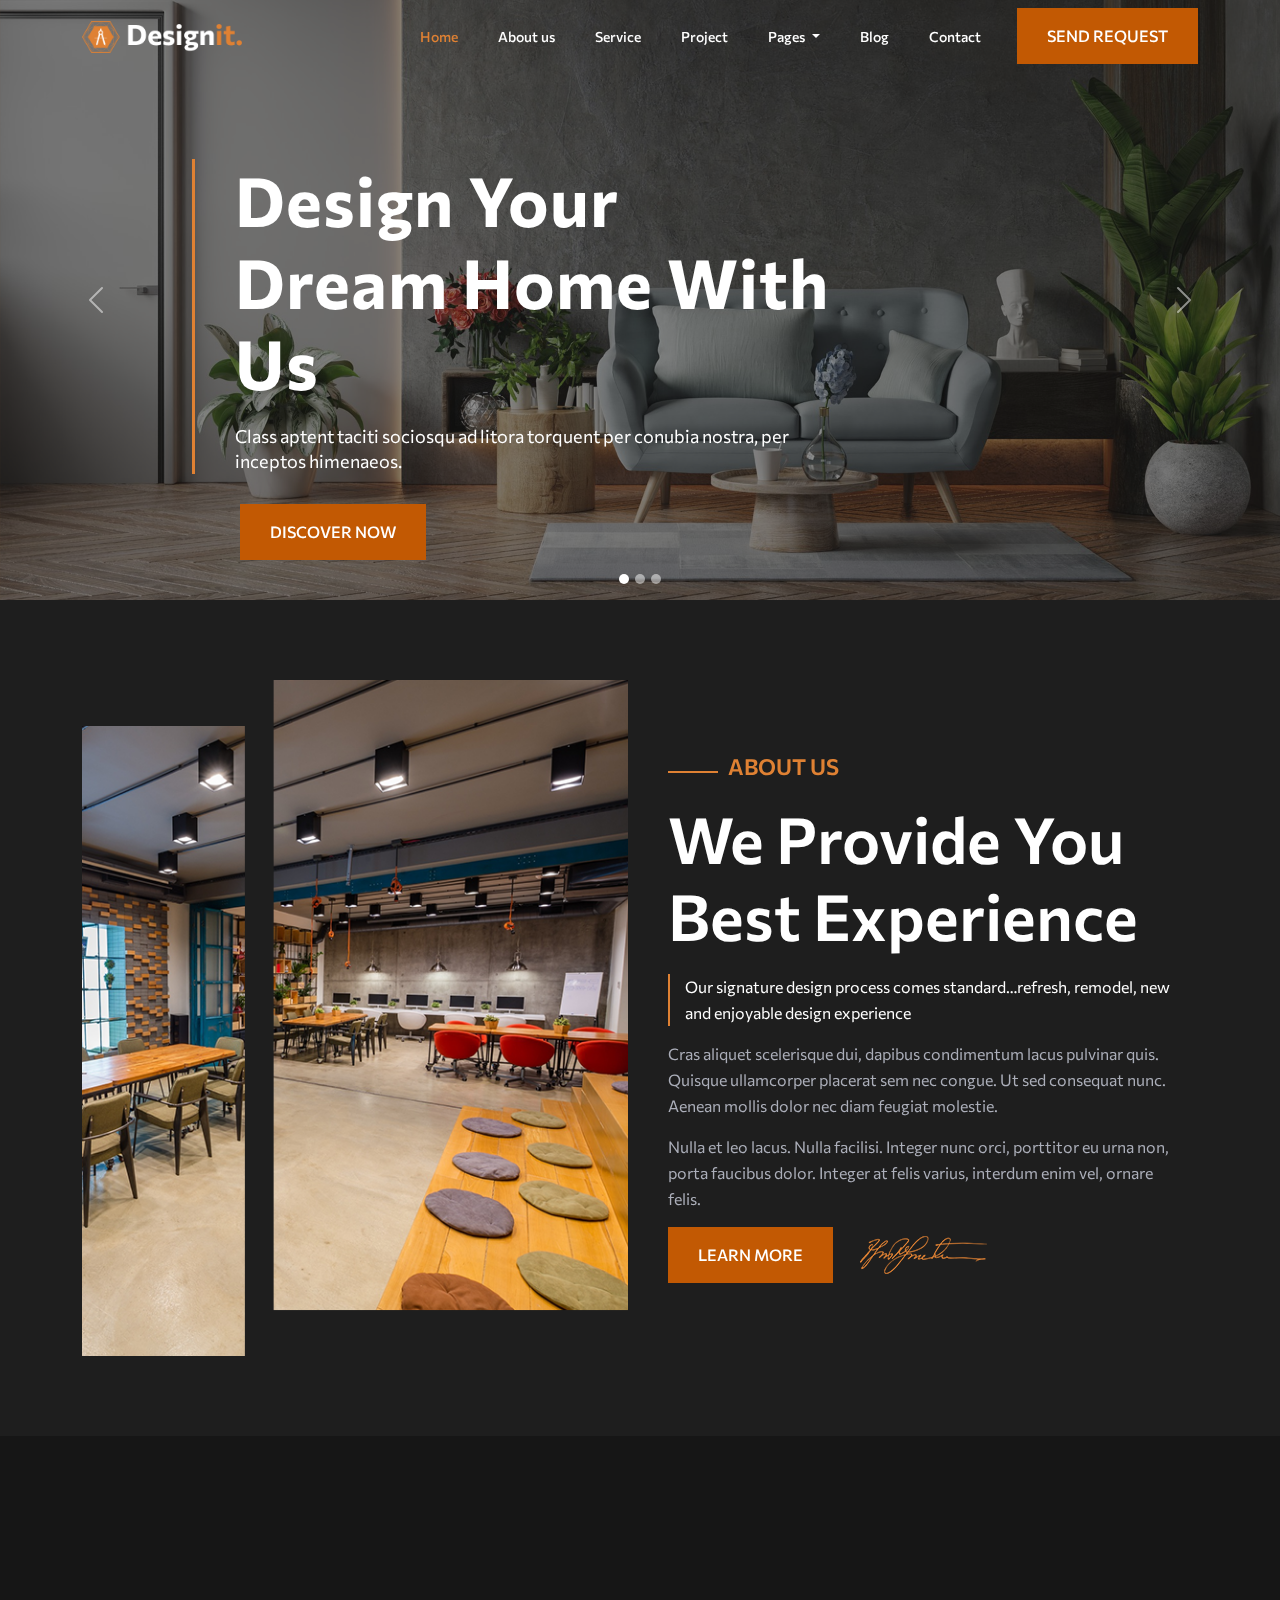
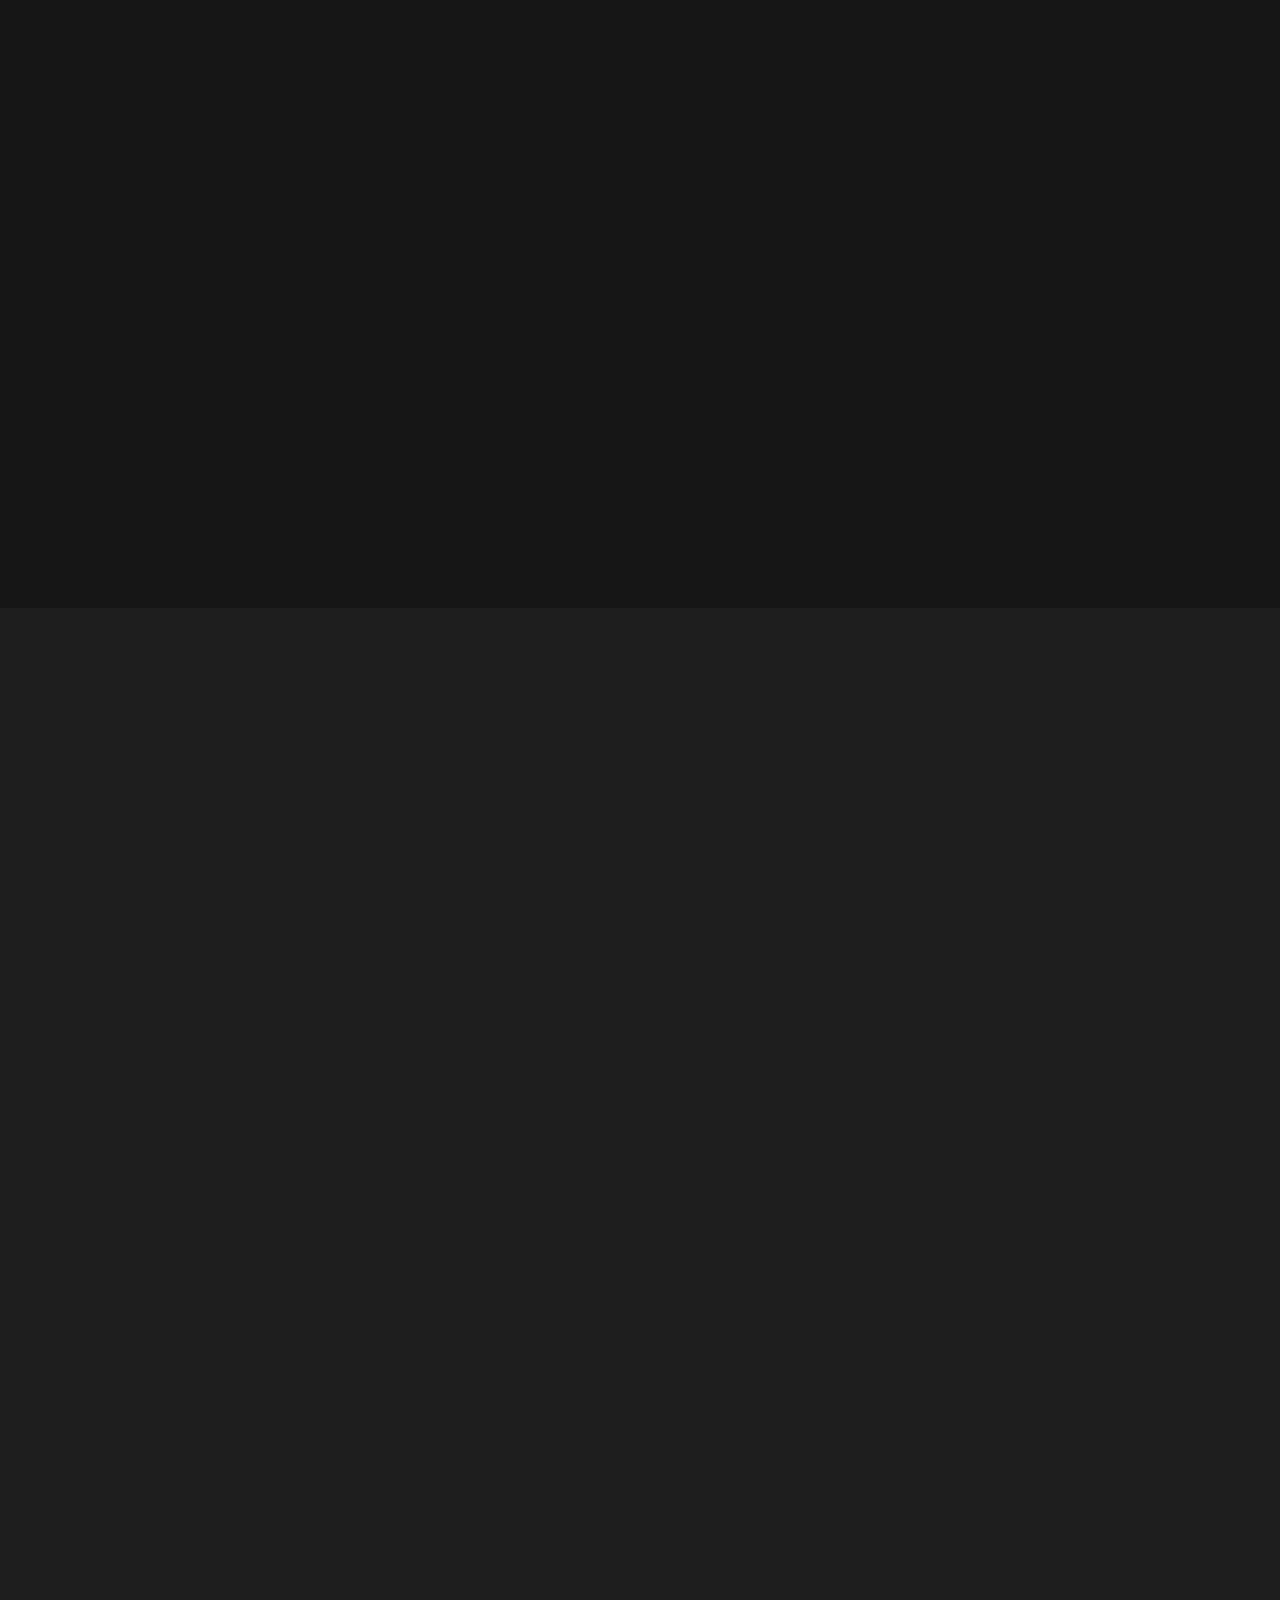
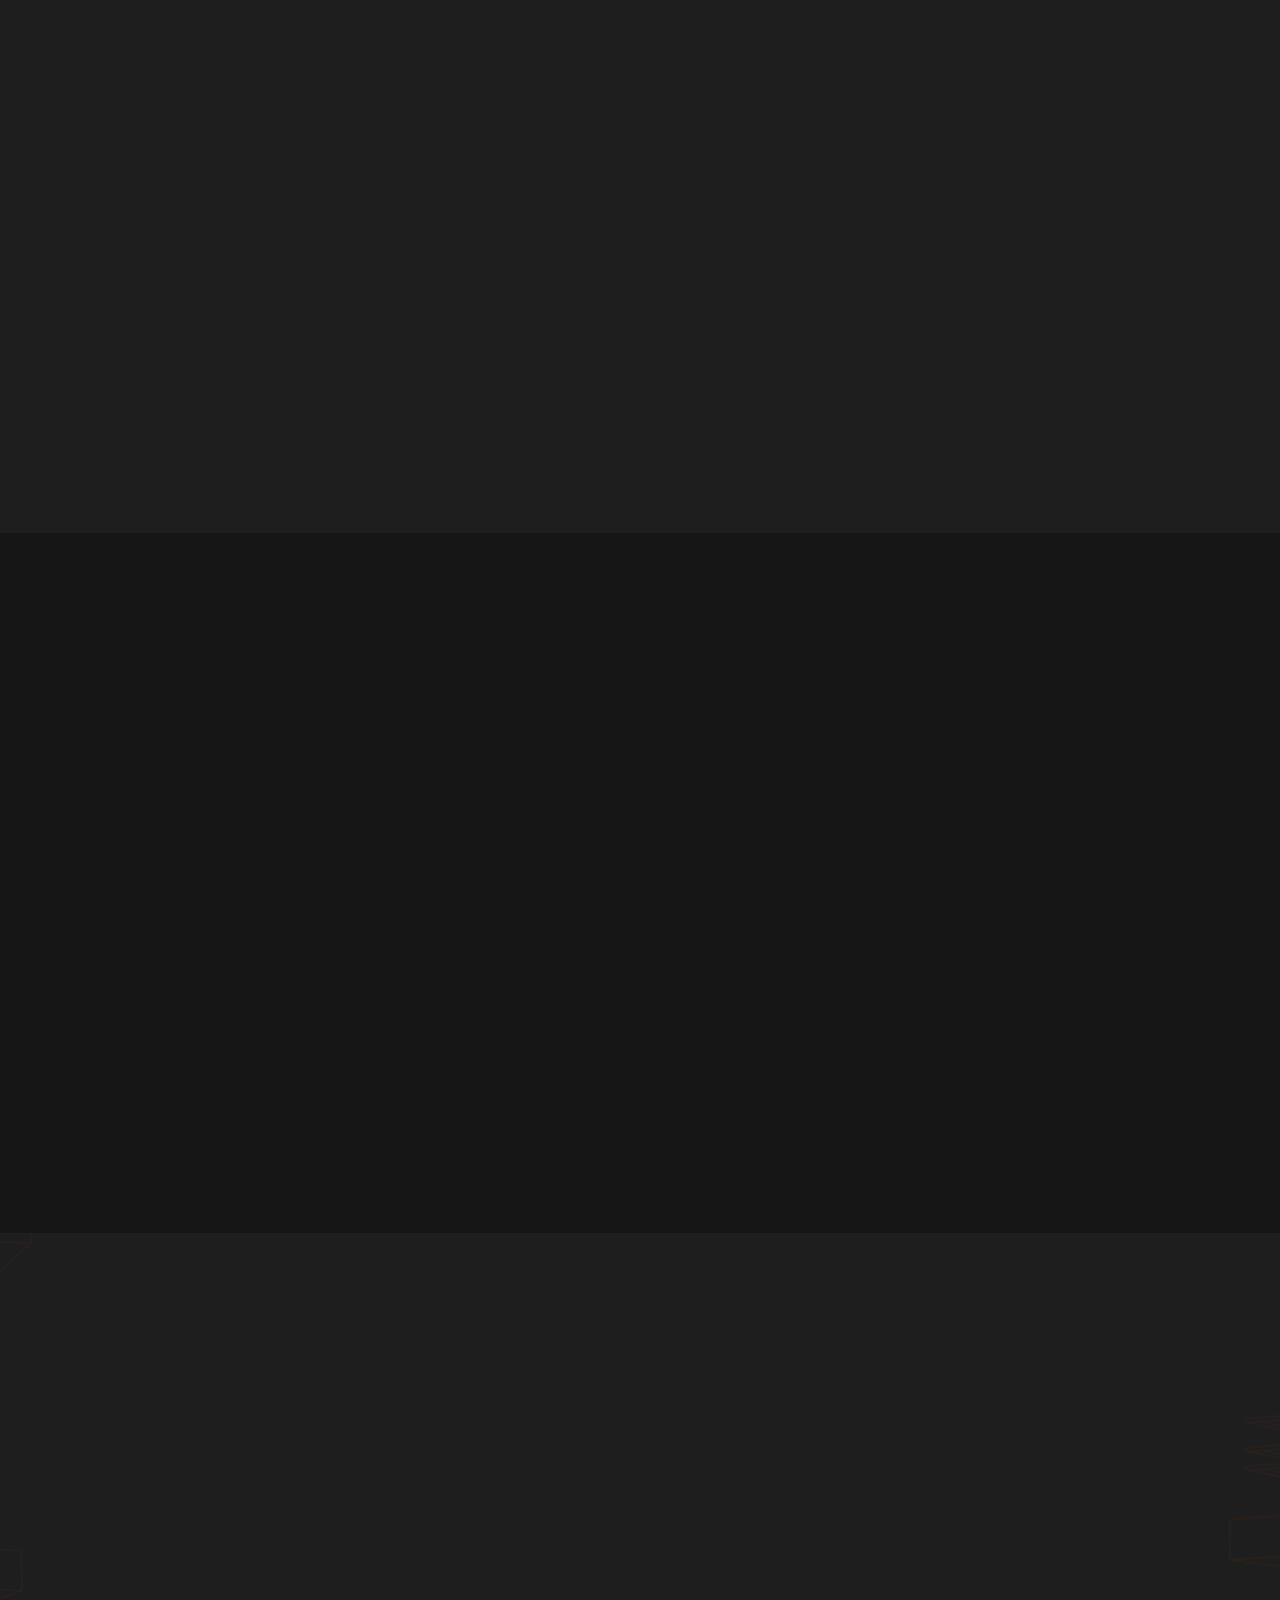
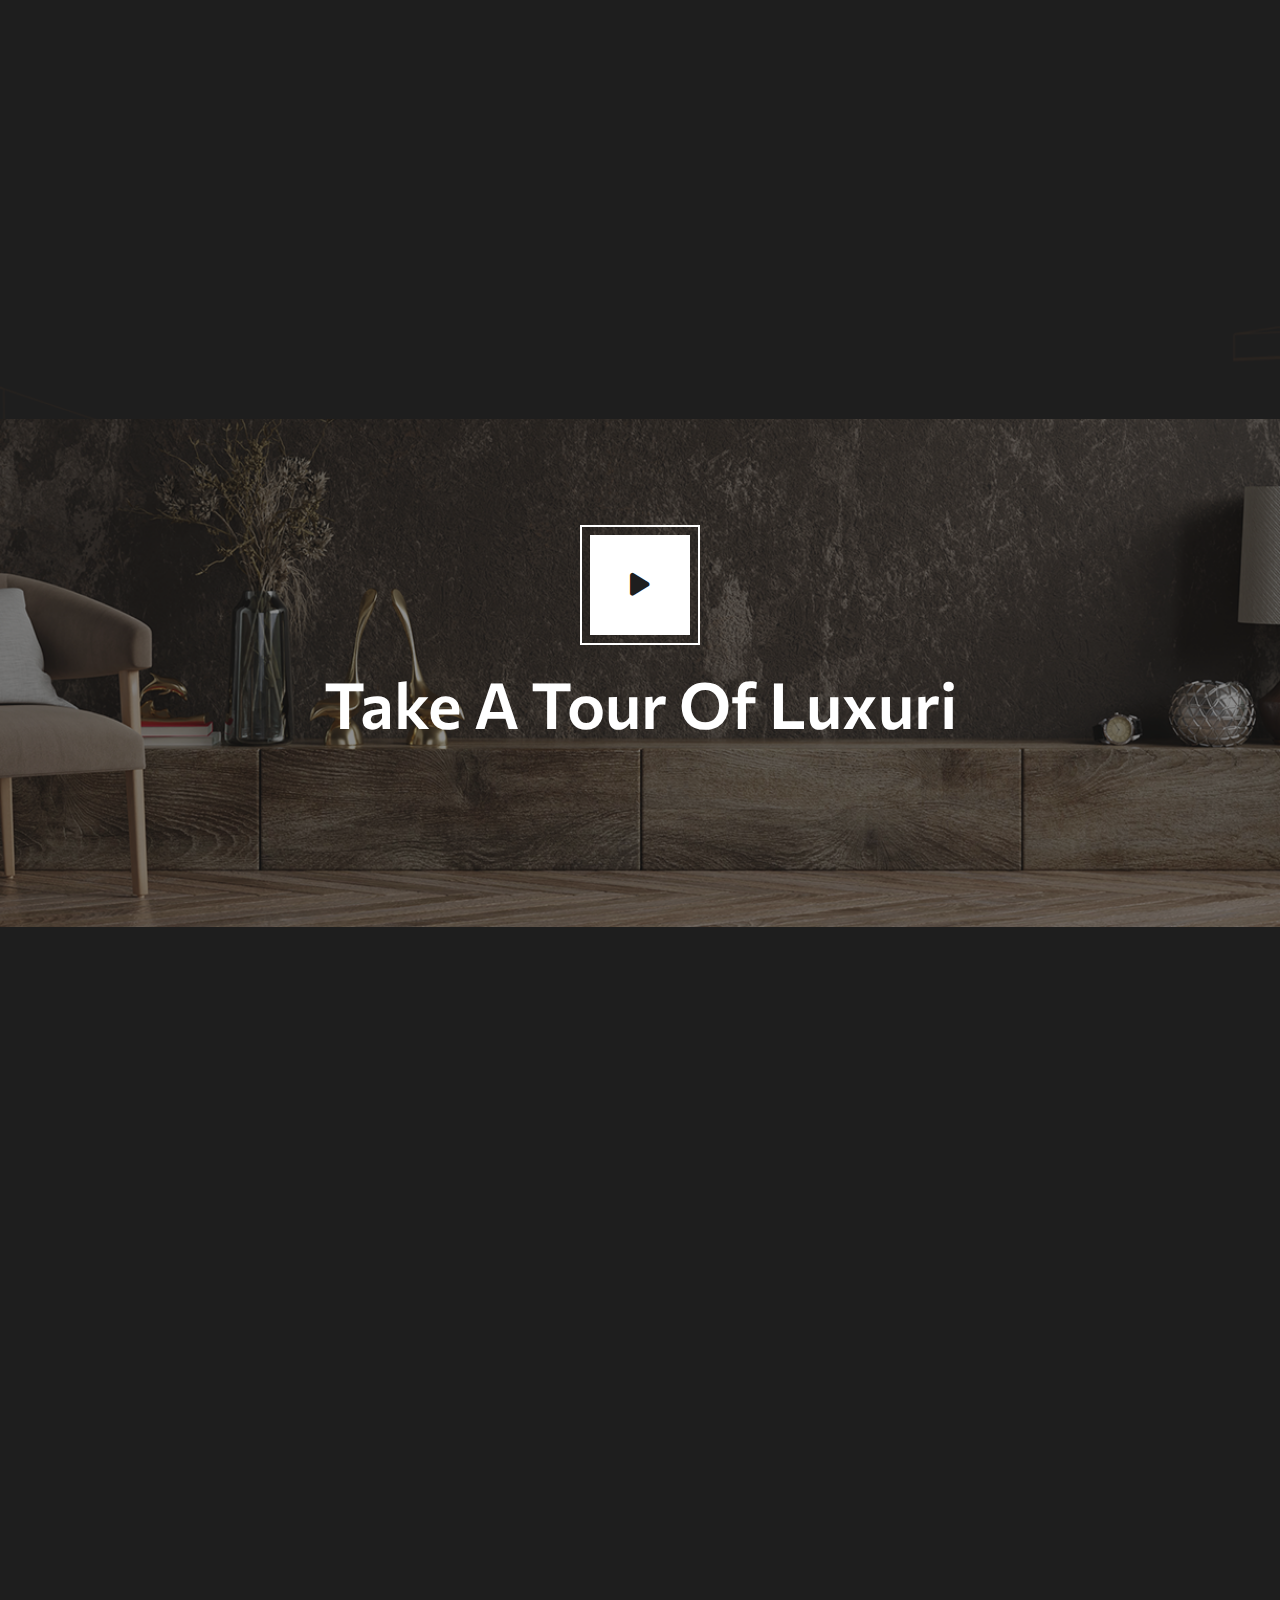
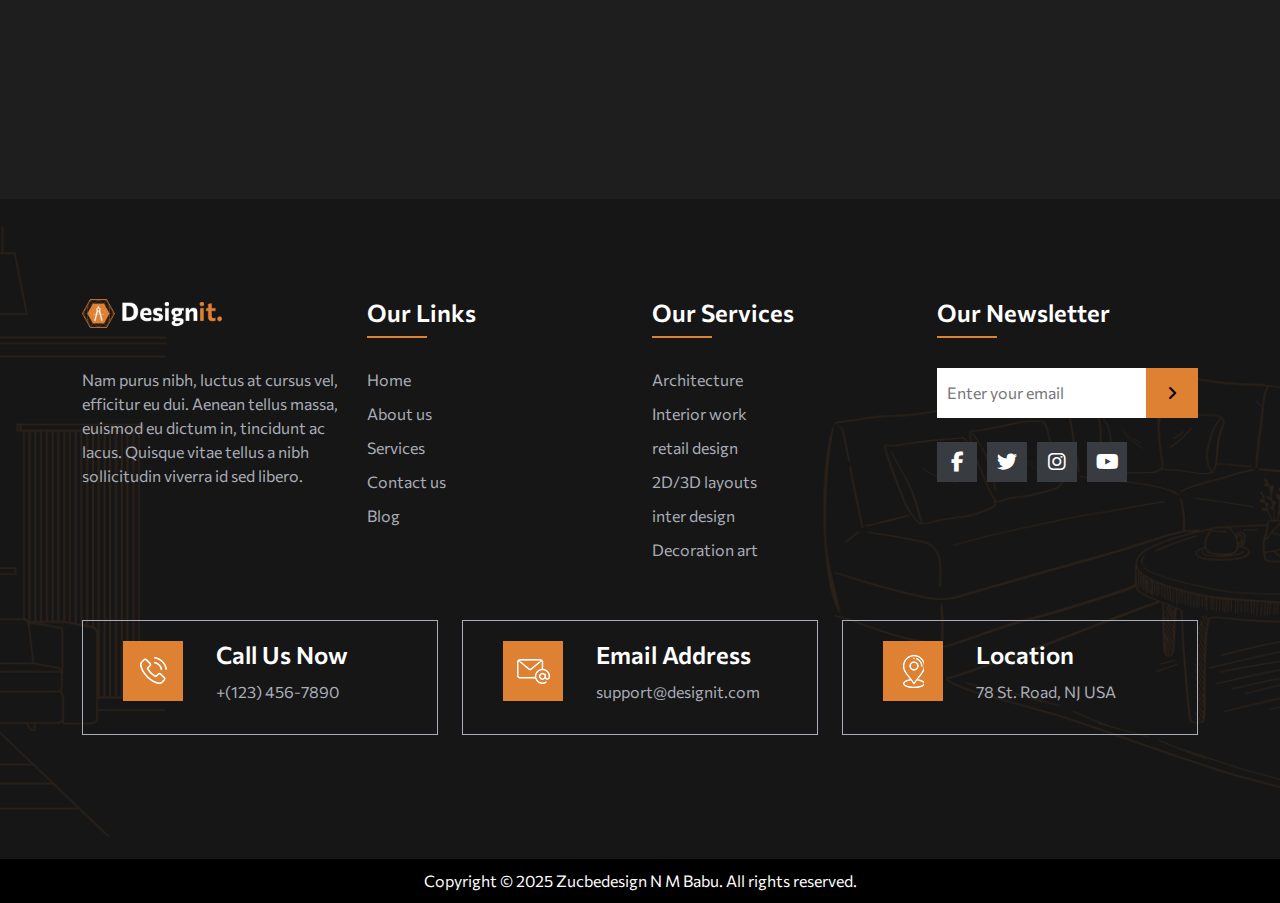
<file: index.html>
<!DOCTYPE html>
<html lang="en">
  <head>
    <meta charset="UTF-8" />
    <meta name="viewport" content="width=device-width, initial-scale=1.0" />
    <meta name="description" content="DesignIT" />
    <meta http-equiv="X-UA-Compatible" content="chrome=1" />
    <meta http-equiv="X-UA-Compatible" content="IE=7" />
    <meta http-equiv="X-UA-Compatible" content="ie=edge" />
    <meta name="keywords" content="DesignIT" />
    <title>DesignIT</title>
    <!-- fevicon start  -->
    <link
      rel="icon"
      href="images/apple-touch-icon-72x72-precomposed-ea6fb08063069270d41814bdc.png"
    />
    <!-- fevicon end  -->

    <!-- Bootstrap css link start  -->
    <link rel="stylesheet" href="css/bootstrap.min.css" />
    <!-- Bootstrap css link end  -->

    <!-- Vanobox link start  -->
    <link rel="stylesheet" href="css/venobox.min.css" />
    <!-- Vanobox link end  -->

    <!-- Owl carousel link start  -->
    <link rel="stylesheet" href="css/owl.carousel.min.css" />
    <link rel="stylesheet" href="css/owl.theme.default.min.css" />
    <!-- Owl carousel link end  -->

    <!-- Animate css link start  -->
    <link rel="stylesheet" href="css/animate.min.css" />
    <!-- Animate css link end  -->

    <!-- AOS css link start  -->
    <link rel="stylesheet" href="css/aos.css" />
    <!-- AOS css link end  -->

    <!-- Font-Awesome link start -->
    <link rel="stylesheet" href="css/all.min.css" />
    <!-- Font-Awesome link end -->

    <!-- Main css link start  -->
    <link rel="stylesheet" href="css/style.css" />
    <!-- Main css link end  -->

    <!-- Responsive css link start-->
    <link rel="stylesheet" href="css/responsive.css" />
    <!-- Responsive css link end-->
  </head>
  <body>

    <!-- wrapper part start  -->
    <div class="wrapper" id="wrapper"></div>
    <!-- wrapper part end  -->

    <!-- Header section start -->
    <header class="header">
      <nav class="navbar navbar-expand-lg navbar-light menu">
        <div class="container">
          <a class="navbar-brand" href="index.html">
            <img
              src="images/logo.png"
              alt="logo"
              width="160"
              title="Site Logo"
              class="img-fluid"
            />
          </a>
          <button
            class="navbar-toggler"
            type="button"
            data-bs-toggle="collapse"
            data-bs-target="#navbarSupportedContent"
            aria-controls="navbarSupportedContent"
            aria-expanded="false"
            aria-label="Toggle navigation"
          >
            <span class="navbar-toggler-icon"></span>
          </button>
          <div class="collapse navbar-collapse" id="navbarSupportedContent">
            <ul class="navbar-nav ms-auto mb-2 mb-lg-0">
              <li class="nav-item">
                <a class="nav-link active" aria-current="page" href="index.html"
                  >Home</a
                >
              </li>
              <li class="nav-item">
                <a class="nav-link" href="about-us.html">About us</a>
              </li>
              <li class="nav-item">
                <a class="nav-link" href="services.html">Service</a>
              </li>
              <li class="nav-item">
                <a class="nav-link" href="project.html">Project</a>
              </li>
              <li class="nav-item dropdown">
                <a
                  class="nav-link dropdown-toggle"
                  href="#"
                  role="button"
                  data-bs-toggle="dropdown"
                  aria-expanded="false"
                >
                  Pages
                </a>
                <ul class="dropdown-menu">
                  <li>
                    <a class="dropdown-item border-bottom" href="our-team.html"
                      >Our Team</a
                    >
                  </li>
                  <li>
                    <a
                      class="dropdown-item border-bottom"
                      href="team-details.html"
                      >Team Details</a
                    >
                  </li>
                  <li>
                    <a class="dropdown-item border-bottom" href="pricing.html"
                      >Pricing</a
                    >
                  </li>
                  <li>
                    <a class="dropdown-item" href="faq.html">FAQ</a>
                  </li>
                </ul>
              </li>
              <li class="nav-item">
                <a class="nav-link" href="blog.html">Blog</a>
              </li>
              <li class="nav-item">
                <a class="nav-link" href="contact.html">Contact</a>
              </li>
            </ul>
            <div class="sendRequest ms-3">
              <a href="contact.html" class="cmnBtn">Send Request</a>
            </div>
          </div>
        </div>
      </nav>
    </header>
    <!-- Header section end -->

    <main>
        <!-- Banner part start  -->
        <section class="bannerPart position-relative" id="bannerPart">
        <div
            id="carouselExampleFade"
            class="carousel slide carousel-fade"
            data-bs-ride="carousel"
        >
            <div class="carousel-indicators">
            <button
                type="button"
                data-bs-target="#carouselExampleFade"
                data-bs-slide-to="0"
                class="active"
                aria-current="true"
                aria-label="Slide 1"
            ></button>
            <button
                type="button"
                data-bs-target="#carouselExampleFade"
                data-bs-slide-to="1"
                aria-label="Slide 2"
            ></button>
            <button
                type="button"
                data-bs-target="#carouselExampleFade"
                data-bs-slide-to="2"
                aria-label="Slide 3"
            ></button>
            </div>
            <div class="carousel-inner">
            <div class="carousel-item active">
                <img
                src="images/slider_bg.png"
                class="d-block w-100"
                alt="slider_bg"
                />
                <div class="carousel-caption d-none d-sm-block text-start">
                <div class="bannerHeading text-start">
                    <h2
                    class="wow fadeInUp"
                    data-wow-duration="2s"
                    data-wow-delay="0.5s"
                    data-wow-offset="0"
                    >
                    Design Your <br />
                    Dream Home With Us
                    </h2>
                    <p
                    class="wow fadeInDown"
                    data-wow-duration="2s"
                    data-wow-delay=".7s"
                    data-wow-offset="0"
                    >
                    Class aptent taciti sociosqu ad litora torquent per conubia
                    nostra, per inceptos himenaeos.
                    </p>
                </div>
                <a
                    href="contact.html"
                    class="cmnBtn ms-5 wow fadeInLeft"
                    data-wow-delay=".8s"
                    data-wow-duration="2s"
                    data-wow-offset="0"
                    >Discover Now</a
                >
                </div>
            </div>
            <div class="carousel-item">
                <img
                src="images/slider_img_bg02.png"
                class="d-block w-100"
                alt="slider_img_bg02"
                />
                <div class="carousel-caption d-none d-sm-block text-start">
                <div class="bannerHeading text-start">
                    <h2
                    class="wow fadeInUp"
                    data-wow-duration="2s"
                    data-wow-delay="0.5s"
                    data-wow-offset="0"
                    >
                    Design Your <br />
                    Dream Home With Us
                    </h2>
                    <p
                    class="wow fadeInDown"
                    data-wow-duration="2s"
                    data-wow-delay=".7s"
                    data-wow-offset="0"
                    >
                    Class aptent taciti sociosqu ad litora torquent per conubia
                    nostra, per inceptos himenaeos.
                    </p>
                </div>
                <a
                    href="contact.html"
                    class="cmnBtn ms-5 wow fadeInLeft"
                    data-wow-delay=".8s"
                    data-wow-duration="2s"
                    data-wow-offset="0"
                    >Discover Now</a
                >
                </div>
            </div>
            <div class="carousel-item">
                <img
                src="images/slider_img_bg03.png"
                class="d-block w-100"
                alt="slider_img_bg03"
                />
                <div class="carousel-caption d-none d-sm-block text-start">
                <div class="bannerHeading text-start">
                    <h2
                    class="wow fadeInUp"
                    data-wow-duration="2s"
                    data-wow-delay="0.5s"
                    data-wow-offset="0"
                    >
                    Design Your <br />
                    Dream Home With Us
                    </h2>
                    <p
                    class="wow fadeInDown"
                    data-wow-duration="2s"
                    data-wow-delay=".7s"
                    data-wow-offset="0"
                    >
                    Class aptent taciti sociosqu ad litora torquent per conubia
                    nostra, per inceptos himenaeos.
                    </p>
                </div>
                <a
                    href="contact.html"
                    class="cmnBtn ms-5 wow fadeInLeft"
                    data-wow-delay=".8s"
                    data-wow-duration="2s"
                    data-wow-offset="0"
                    >Discover Now</a
                >
                </div>
            </div>
            </div>
            <button
            class="carousel-control-prev"
            type="button"
            data-bs-target="#carouselExampleFade"
            data-bs-slide="prev"
            >
            <span class="carousel-control-prev-icon" aria-hidden="true"></span>
            <span class="visually-hidden">Previous</span>
            </button>
            <button
            class="carousel-control-next"
            type="button"
            data-bs-target="#carouselExampleFade"
            data-bs-slide="next"
            >
            <span class="carousel-control-next-icon" aria-hidden="true"></span>
            <span class="visually-hidden">Next</span>
            </button>
        </div>
        </section>
        <!-- Banner part end  -->

        <!-- about us part start  -->
        <section class="aboutPart" id="aboutPart">
        <div class="container">
            <div class="row align-items-center">
            <div class="col-12 col-sm-12 col-md-6 col-lg-6">
                <div
                class="aboutImage"
                data-aos="fade-right"
                data-aos-duration="1500"
                data-aos-delay="300"
                data-aos-easing="ease-in-out"
                >
                <img
                    src="images/about_img_02.png"
                    alt="about_img_02"
                    title="About Image"
                    class="img-fluid w-100"
                />
                </div>
            </div>
            <div class="col-12 col-sm-12 col-md-6 col-lg-6">
                <div
                class=""
                data-aos="fade-left"
                data-aos-duration="1500"
                data-aos-delay="300"
                data-aos-easing="ease-in-out"
                >
                <div class="aboutContent p-3">
                    <h5>About us</h5>
                    <h3>We Provide You Best Experience</h3>
                    <span
                    >Our signature design process comes standard…refresh, remodel,
                    new and enjoyable design experience</span
                    >
                    <p>
                    Cras aliquet scelerisque dui, dapibus condimentum lacus
                    pulvinar quis. Quisque ullamcorper placerat sem nec congue. Ut
                    sed consequat nunc. Aenean mollis dolor nec diam feugiat
                    molestie.
                    </p>
                    <p>
                    Nulla et leo lacus. Nulla facilisi. Integer nunc orci,
                    porttitor eu urna non, porta faucibus dolor. Integer at felis
                    varius, interdum enim vel, ornare felis.
                    </p>
                    <div class="btnAndSign">
                    <a href="" class="cmnBtn me-4">Learn more</a>
                    <img
                        src="images/user-about.png"
                        alt="user-about"
                        class="img-fluid"
                    />
                    </div>
                </div>
                </div>
            </div>
            </div>
        </div>
        </section>
        <!-- about us part end  -->

        <!-- Service part start  -->
        <section class="servicePart" id="servicePart">
        <div class="container">
            <div class="row">
            <div class="col-12">
                <div
                data-aos="fade-down"
                data-aos-duration="1000"
                data-aos-delay="300"
                data-aos-easing="ease-in-out"
                >
                <div class="serviceHead text-center p-3">
                    <h5 class="cmnSubHead">Our Services</h5>
                    <h3>What We’re Providing</h3>
                </div>
                </div>
            </div>
            <div class="col-lg-4 col-md-6 col-sm-6 col-12">
                <div
                data-aos="fade-up"
                data-aos-delay="300"
                data-aos-duration="1000"
                data-aos-easing="ease-in-out"
                >
                <div class="serviceItem d-flex gap-3">
                    <img
                    src="images/se-icon1.png"
                    alt="se-icon1"
                    class="img-fluid col-sm-3 col-3"
                    />
                    <div class="sevCont col-sm-9 col-9">
                    <h4><a href="">Architecture</a></h4>
                    <p>
                        Vivamus lorem nibh, viverra et semper vel, auctor vitae
                        elementum lacus.
                    </p>
                    </div>
                </div>
                </div>
            </div>
            <div class="col-lg-4 col-md-6 col-sm-6 col-12">
                <div
                data-aos="fade-up"
                data-aos-delay="500"
                data-aos-duration="1000"
                data-aos-easing="ease-in-out"
                >
                <div class="serviceItem d-flex gap-3">
                    <img
                    src="images/se-icon2.png"
                    alt="se-icon2"
                    class="img-fluid"
                    />
                    <div class="sevCont">
                    <h4><a href="">Architecture</a></h4>
                    <p>
                        Vivamus lorem nibh, viverra et semper vel, auctor vitae
                        elementum lacus.
                    </p>
                    </div>
                </div>
                </div>
            </div>
            <div class="col-lg-4 col-md-6 col-sm-6 col-12">
                <div
                data-aos="fade-up"
                data-aos-delay="700"
                data-aos-duration="1000"
                data-aos-easing="ease-in-out"
                >
                <div class="serviceItem d-flex gap-3">
                    <img
                    src="images/se-icon3.png"
                    alt="se-icon3"
                    class="img-fluid"
                    />
                    <div class="sevCont">
                    <h4><a href="">Architecture</a></h4>
                    <p>
                        Vivamus lorem nibh, viverra et semper vel, auctor vitae
                        elementum lacus.
                    </p>
                    </div>
                </div>
                </div>
            </div>
            <div class="col-lg-4 col-md-6 col-sm-6 col-12">
                <div
                data-aos="fade-up"
                data-aos-delay="900"
                data-aos-duration="1000"
                data-aos-easing="ease-in-out"
                >
                <div class="serviceItem d-flex gap-3">
                    <img
                    src="images/se-icon4.png"
                    alt="se-icon4"
                    class="img-fluid"
                    />
                    <div class="sevCont">
                    <h4><a href="">Architecture</a></h4>
                    <p>
                        Vivamus lorem nibh, viverra et semper vel, auctor vitae
                        elementum lacus.
                    </p>
                    </div>
                </div>
                </div>
            </div>
            <div class="col-lg-4 col-md-6 col-sm-6 col-12">
                <div
                data-aos="fade-up"
                data-aos-delay="1100"
                data-aos-duration="1000"
                data-aos-easing="ease-in-out"
                >
                <div class="serviceItem d-flex gap-3">
                    <img
                    src="images/se-icon5.png"
                    alt="se-icon5"
                    class="img-fluid"
                    />
                    <div class="sevCont">
                    <h4><a href="">Architecture</a></h4>
                    <p>
                        Vivamus lorem nibh, viverra et semper vel, auctor vitae
                        elementum lacus.
                    </p>
                    </div>
                </div>
                </div>
            </div>
            <div class="col-lg-4 col-md-6 col-sm-6 col-12">
                <div
                data-aos="fade-up"
                data-aos-delay="1000"
                data-aos-duration="1000"
                data-aos-easing="ease-in-out"
                >
                <div class="serviceItem d-flex gap-3">
                    <img
                    src="images/se-icon6.png"
                    alt="se-icon6"
                    class="img-fluid"
                    />
                    <div class="sevCont">
                    <h4><a href="">Architecture</a></h4>
                    <p>
                        Vivamus lorem nibh, viverra et semper vel, auctor vitae
                        elementum lacus.
                    </p>
                    </div>
                </div>
                </div>
            </div>
            </div>
        </div>
        </section>
        <!-- Service part end  -->

        <!-- Project part start  -->
        <section class="projectPart" id="projectPart">
        <div class="container mb-5">
            <div class="row">
            <div class="col-12">
                <div
                class="projectContent d-flex justify-content-between align-items-center"
                >
                <div
                    data-aos="fade-right"
                    data-aos-delay="300"
                    data-aos-duration="1000"
                    data-aos-easing="ease-in-out"
                >
                    <h5 class="cmnSubHead">Whats new</h5>
                    <h3>Completed Projects</h3>
                </div>
                <div
                    class="text-end"
                    data-aos="fade-left"
                    data-aos-delay="500"
                    data-aos-duration="1500"
                    data-aos-easing="ease-in-out"
                >
                    <a href="" class="cmnBtn">Read more</a>
                </div>
                </div>
            </div>
            </div>
        </div>
        <div class="container-fluid">
            <div class="row">
            <div class="col-lg-3 col-md-3 col-sm-6 col-12 p-0">
                <div
                class="projectItem border-end"
                data-aos="fade-up"
                data-aos-delay="300"
                data-aos-duration="1000"
                data-aos-easing="ease-in-out"
                >
                <a
                    href="images/protfolio-img01.png"
                    class="my-image-links"
                    data-gall="gallery01"
                >
                    <img
                    src="images/protfolio-img01.png"
                    alt="project1"
                    class="img-fluid w-100"
                    />
                </a>
                <figcaption class="hiddenContent">
                    <h5><a href="">Interior</a></h5>
                    <p>
                    Aenean lorem quam, ultricies ut aliquet a, semper quis ligula.
                    Nulla nisi ipsum, cursus pretium feugiat.
                    </p>
                </figcaption>
                </div>
            </div>
            <div class="col-lg-3 col-md-3 col-sm-6 col-12 p-0">
                <div
                class="projectItem border-end"
                data-aos="fade-up"
                data-aos-delay="500"
                data-aos-duration="1000"
                data-aos-easing="ease-in-out"
                >
                <a
                    href="images/protfolio-img02.png"
                    class="my-image-links"
                    data-gall="gallery01"
                >
                    <img
                    src="images/protfolio-img02.png"
                    alt="project2"
                    class="img-fluid w-100"
                    />
                </a>
                <figcaption class="hiddenContent">
                    <h5><a href="">Interior</a></h5>
                    <p>
                    Aenean lorem quam, ultricies ut aliquet a, semper quis ligula.
                    Nulla nisi ipsum, cursus pretium feugiat.
                    </p>
                </figcaption>
                </div>
            </div>
            <div class="col-lg-3 col-md-3 col-sm-6 col-12 p-0">
                <div
                class="projectItem border-end"
                data-aos="fade-up"
                data-aos-delay="700"
                data-aos-duration="1000"
                data-aos-easing="ease-in-out"
                >
                <a
                    href="images/protfolio-img03.png"
                    class="my-image-links"
                    data-gall="gallery01"
                >
                    <img
                    src="images/protfolio-img03.png"
                    alt="project3"
                    class="img-fluid w-100"
                    />
                </a>
                <figcaption class="hiddenContent">
                    <h5><a href="">Interior</a></h5>
                    <p>
                    Aenean lorem quam, ultricies ut aliquet a, semper quis ligula.
                    Nulla nisi ipsum, cursus pretium feugiat.
                    </p>
                </figcaption>
                </div>
            </div>
            <div class="col-lg-3 col-md-3 col-sm-6 col-12 p-0">
                <div
                class="projectItem border-end"
                data-aos="fade-up"
                data-aos-delay="900"
                data-aos-duration="1000"
                data-aos-easing="ease-in-out"
                >
                <a
                    href="images/protfolio-img01.png"
                    class="my-image-links"
                    data-gall="gallery01"
                >
                    <img
                    src="images/protfolio-img01.png"
                    alt="project1"
                    class="img-fluid w-100"
                    />
                </a>
                <figcaption class="hiddenContent">
                    <h5><a href="">Interior</a></h5>
                    <p>
                    Aenean lorem quam, ultricies ut aliquet a, semper quis ligula.
                    Nulla nisi ipsum, cursus pretium feugiat.
                    </p>
                </figcaption>
                </div>
            </div>
            </div>
        </div>
        </section>
        <!-- Project part end  -->

        <!-- team part start  -->
        <section class="teamPart" id="teamPart">
        <div class="container">
            <div class="row">
            <div class="col-12 mb-5">
                <div
                data-aos="fade-down"
                data-aos-delay="300"
                data-aos-duration="1000"
                data-aos-easing="ease-in-out"
                >
                <div class="teamHead text-center p-3">
                    <h5 class="cmnSubHead">Professional Team</h5>
                    <h3>Meet Our Leadership Team</h3>
                </div>
                </div>
            </div>
            <div class="col-12">
                <div
                class="teamSlider owl-carousel"
                data-aos="fade-up"
                data-aos-delay="300"
                data-aos-duration="1000"
                data-aos-easing="ease-in-out"
                >
                <div class="teamProfile">
                    <div class="teamImage">
                    <img
                        src="images/team01.jpg"
                        alt="team01"
                        class="img-fluid w-100"
                    />
                    <div class="teamOverlay">
                        <ul class="">
                        <li>
                            <a href=""><i class="fab fa-facebook-f"></i></a>
                        </li>
                        <li>
                            <a href=""><i class="fab fa-twitter"></i></a>
                        </li>
                        <li>
                            <a href=""><i class="fab fa-behance"></i></a>
                        </li>
                        <li>
                            <a href=""><i class="fab fa-youtube"></i></a>
                        </li>
                        <li>
                            <a href=""><i class="fab fa-instagram"></i></a>
                        </li>
                        </ul>
                    </div>
                    </div>
                    <div class="teamCont">
                    <h4><a href="">Rasta Wann</a></h4>
                    <p>Designer</p>
                    </div>
                </div>
                <div class="teamProfile">
                    <div class="teamImage">
                    <img
                        src="images/team01.jpg"
                        alt="team01"
                        class="img-fluid w-100"
                    />
                    <div class="teamOverlay">
                        <ul class="">
                        <li>
                            <a href=""><i class="fab fa-facebook-f"></i></a>
                        </li>
                        <li>
                            <a href=""><i class="fab fa-twitter"></i></a>
                        </li>
                        <li>
                            <a href=""><i class="fab fa-behance"></i></a>
                        </li>
                        <li>
                            <a href=""><i class="fab fa-youtube"></i></a>
                        </li>
                        <li>
                            <a href=""><i class="fab fa-instagram"></i></a>
                        </li>
                        </ul>
                    </div>
                    </div>
                    <div class="teamCont">
                    <h4><a href="">Rasta Wann</a></h4>
                    <p>Designer</p>
                    </div>
                </div>
                <div class="teamProfile">
                    <div class="teamImage">
                    <img
                        src="images/team01.jpg"
                        alt="team01"
                        class="img-fluid w-100"
                    />
                    <div class="teamOverlay">
                        <ul class="">
                        <li>
                            <a href=""><i class="fab fa-facebook-f"></i></a>
                        </li>
                        <li>
                            <a href=""><i class="fab fa-twitter"></i></a>
                        </li>
                        <li>
                            <a href=""><i class="fab fa-behance"></i></a>
                        </li>
                        <li>
                            <a href=""><i class="fab fa-youtube"></i></a>
                        </li>
                        <li>
                            <a href=""><i class="fab fa-instagram"></i></a>
                        </li>
                        </ul>
                    </div>
                    </div>
                    <div class="teamCont">
                    <h4><a href="">Rasta Wann</a></h4>
                    <p>Designer</p>
                    </div>
                </div>
                <div class="teamProfile">
                    <div class="teamImage">
                    <img
                        src="images/team01.jpg"
                        alt="team01"
                        class="img-fluid w-100"
                    />
                    <div class="teamOverlay">
                        <ul class="">
                        <li>
                            <a href=""><i class="fab fa-facebook-f"></i></a>
                        </li>
                        <li>
                            <a href=""><i class="fab fa-twitter"></i></a>
                        </li>
                        <li>
                            <a href=""><i class="fab fa-behance"></i></a>
                        </li>
                        <li>
                            <a href=""><i class="fab fa-youtube"></i></a>
                        </li>
                        <li>
                            <a href=""><i class="fab fa-instagram"></i></a>
                        </li>
                        </ul>
                    </div>
                    </div>
                    <div class="teamCont">
                    <h4><a href="">Rasta Wann</a></h4>
                    <p>Designer</p>
                    </div>
                </div>
                <div class="teamProfile">
                    <div class="teamImage">
                    <img
                        src="images/team01.jpg"
                        alt="team01"
                        class="img-fluid w-100"
                    />
                    <div class="teamOverlay">
                        <ul class="">
                        <li>
                            <a href=""><i class="fab fa-facebook-f"></i></a>
                        </li>
                        <li>
                            <a href=""><i class="fab fa-twitter"></i></a>
                        </li>
                        <li>
                            <a href=""><i class="fab fa-behance"></i></a>
                        </li>
                        <li>
                            <a href=""><i class="fab fa-youtube"></i></a>
                        </li>
                        <li>
                            <a href=""><i class="fab fa-instagram"></i></a>
                        </li>
                        </ul>
                    </div>
                    </div>
                    <div class="teamCont">
                    <h4><a href="">Rasta Wann</a></h4>
                    <p>Designer</p>
                    </div>
                </div>
                </div>
            </div>
            </div>
        </div>
        </section>
        <!-- team part end  -->

        <!-- Process part start  -->
        <section class="processPart" id="processPart">
        <div class="container-fluid">
            <div class="row align-items-center">
            <div class="col-lg-6 col-md-6 col-sm-12 col-12 p-0">
                <div class="processImage" data-aos="fade-right" data-aos-delay="300" data-aos-duration="1000" data-aos-easing="ease-in-out">
                <img
                    src="images/steps-img.png"
                    alt="steps-img"
                    class="img-fluid w-100"
                />
                </div>
            </div>
            <div class="col-lg-6 col-md-6 col-sm-12 col-12 p-0">
                <div class="processCont mt-4" data-aos="fade-left" data-aos-delay="300" data-aos-duration="1000" data-aos-easing="ease-in-out">
                <h5 class="cmnSubHead">Our Process</h5>
                <h3>See How We <br> Work For You</h3>
                <div class="processDetails d-flex mb-4">
                    <div class="number col-sm-4">
                        <span>01</span>
                    </div>
                    <div class="prcCnt col-sm-8">
                        <h4>Idea</h4>
                        <p>Phasellus non libero non nisi fermentum sodales non non neque nulla quis tortor orci.</p>
                    </div>
                </div>
                <div class="processDetails d-flex mb-4">
                    <div class="number col-sm-4">
                        <span>02</span>
                    </div>
                    <div class="prcCnt col-sm-8">
                        <h4>Design</h4>
                        <p>Phasellus non libero non nisi fermentum sodales non non neque nulla quis tortor orci.</p>
                    </div>
                </div>
                <div class="processDetails d-flex mb-4">
                    <div class="number col-sm-4">
                        <span>03</span>
                    </div>
                    <div class="prcCnt col-sm-8">
                        <h4>Execution</h4>
                        <p>Phasellus non libero non nisi fermentum sodales non non neque nulla quis tortor orci.</p>
                    </div>
                </div>
            </div>
            </div>
        </div>
        </section>
        <!-- Process part end  -->

        <!-- Testimonial part start  -->
        <section class="testimonialPart" id="testimonialPart">
            <div class="container">
                <div class="row">
                    <div class="col-12">
                        <div class="testHead text-center p-3 mb-4" data-aos="fade-down" data-aos-delay="500" data-aos-duration="1500" data-aos-easing="ease-in-out">
                            <h5 class="cmnSubHead">Our Testimonial</h5>
                            <h3>What They Say’s About Us</h3>
                        </div>
                    </div>
                    <div class="col-12">
                        <div class="testimonialProfile" data-aos="fade-up" data-aos-delay="500" data-aos-duration="1500" data-aos-easing="ease-in-out">
                            <ul class="nav nav-pills mb-3 d-flex justify-content-center" id="pills-tab" role="tablist">
                                <li class="nav-item" role="presentation">
                                    <button class="nav-link active" id="pills-home-tab" data-bs-toggle="pill" data-bs-target="#pills-home" type="button" role="tab" aria-controls="pills-home" aria-selected="true"><img src="images/testi_avatar.png" alt="testi_avatar" class="img-fluid"></button>
                                </li>
                                <li class="nav-item" role="presentation">
                                    <button class="nav-link" id="pills-profile-tab" data-bs-toggle="pill" data-bs-target="#pills-profile" type="button" role="tab" aria-controls="pills-profile" aria-selected="false"><img src="images/testi_avatar_02.png" alt="testi_avatar_02" class="img-fluid"></button>
                                </li>
                                <li class="nav-item" role="presentation">
                                    <button class="nav-link" id="pills-contact-tab" data-bs-toggle="pill" data-bs-target="#pills-contact" type="button" role="tab" aria-controls="pills-contact" aria-selected="false"><img src="images/testi_avatar_03.png" alt="testi_avatar_03" class="img-fluid"></button>
                                </li>
                            </ul>
                            <div class="tab-content" id="pills-tabContent">
                                <div class="tab-pane fade show active text-center" id="pills-home" role="tabpanel" aria-labelledby="pills-home-tab" tabindex="0">
                                    <p>Ut tellus risus, suscipit lacinia mauris vel, varius sollicitudin purus. Ut mattis ullamcorper sapien, vel fermentum nisi condimentum non. In auctor ac risus ut tempor. Vestibulum pellentesque maximus eleifend. Aliquam vulputate, diam vel pretium accumsan, mi elit eleifend leo.</p>
                                    <div class="author">
                                        <h4>John Doe</h4>
                                        <h6>Web Designer</h6>
                                    </div>
                                </div>

                                <div class="tab-pane fade text-center" id="pills-profile" role="tabpanel" aria-labelledby="pills-profile-tab" tabindex="0">
                                    <p>Ut tellus risus, suscipit lacinia mauris vel, varius sollicitudin purus. Ut mattis ullamcorper sapien, vel fermentum nisi condimentum non. In auctor ac risus ut tempor. Vestibulum pellentesque maximus eleifend. Aliquam vulputate, diam vel pretium accumsan, mi elit eleifend leo.</p>
                                    <div class="author">
                                        <h4>John Doe</h4>
                                        <h6>Web Designer</h6>
                                    </div>
                                </div>

                                <div class="tab-pane fade text-center" id="pills-contact" role="tabpanel" aria-labelledby="pills-contact-tab" tabindex="0">
                                    <p>Ut tellus risus, suscipit lacinia mauris vel, varius sollicitudin purus. Ut mattis ullamcorper sapien, vel fermentum nisi condimentum non. In auctor ac risus ut tempor. Vestibulum pellentesque maximus eleifend. Aliquam vulputate, diam vel pretium accumsan, mi elit eleifend leo.</p>
                                    <div class="author">
                                        <h4>John Doe</h4>
                                        <h6>Web Designer</h6>
                                    </div>
                                </div>

                            </div>
                        </div>
                    </div>
                </div>
            </div>
        </section>
        <!-- Testimonial part end  -->

        <!-- Video part start  -->
        <section class="videoPart" id="videoPart">
            <div class="container">
                <div class="row">
                    <div class="col-12">
                        <div class="videoHead text-center p-3">
                            <a class="my-video-links" data-autoplay="true" data-vbtype="video" href="http://youtu.be/0O2aH4XLbto"><i class="fas fa-play"></i></a>
                            <h3>Take A Tour Of Luxuri</h3>
                        </div>
                    </div>
                </div>
            </div>
        </section>
        <!-- Video part end  -->

        <!-- Blog part start  -->
        <section class="blogPart" id="blogPart">
            <div class="container">
                <div class="row">
                    <div class="col-12">
                        <div class="counterPart" data-aos="fade-up" data-aos-delay="500" data-aos-duration="1500" data-aos-easing="ease-in-out">
                            <div class="row">
                                <div class="col-lg-3 col-md-6">
                                    <div class="counterItem d-flex justify-content-between align-items-center">
                                        <div>
                                            <h3 class="counter" data-target="1547" data-duration="2300">1547</h3>
                                        </div>
                                        <div>
                                            <p>Project <br>Completed</p>
                                        </div>
                                    </div>
                                </div>
                                <div class="col-lg-3 col-md-6">
                                    <div class="counterItem d-flex justify-content-between align-items-center">
                                        <div>
                                            <h3 class="counter" data-target="2587" data-duration="2300">2587</h3>
                                        </div>
                                        <div>
                                            <p>our happy<br>Client</p>
                                        </div>
                                    </div>
                                </div>
                                <div class="col-lg-3 col-md-6">
                                    <div class="counterItem d-flex justify-content-between align-items-center">
                                        <div>
                                            <h3 class="counter" data-target="1879" data-duration="2300">1879</h3>
                                        </div>
                                        <div>
                                            <p>cup<br>of coffee</p>
                                        </div>
                                    </div>
                                </div>
                                <div class="col-lg-3 col-md-6">
                                    <div class="counterItem d-flex justify-content-between align-items-center">
                                        <div>
                                            <h3 class="counter" data-target="2547" data-duration="2300">2547</h3>
                                        </div>
                                        <div>
                                            <p>win<br>awards</p>
                                        </div>
                                    </div>
                                </div>
                            </div>
                        </div>
                    </div>
                    <div class="col-12">
                        <div class="blogPartTitle d-flex justify-content-between align-items-end my-5">
                            <div class="blogTitle" data-aos="fade-right" data-aos-delay="500" data-aos-duration="1500" data-aos-easing="ease-in-out">
                                <h5 class="cmnSubHead">Blog and Feeds</h5>
                                <h3>Blog & Insights</h3>
                            </div>
                            <div class="blogBtn" data-aos="fade-left" data-aos-delay="500" data-aos-duration="1500" data-aos-easing="ease-in-out">
                                <a href="" class="cmnBtn">More news</a>
                            </div>
                        </div>
                    </div>
                    <div class="col-lg-4 col-md-4 col-sm-6 col-12">
                        <div class="blogPost mb-4" data-aos="fade-up" data-aos-delay="500" data-aos-duration="1500" data-aos-easing="ease-in-out">
                            <div class="blogImagePart">
                                <a href="">
                                    <img src="images/inner_b1.jpg" alt="inner_b1" class="img-fluid w-100">
                                </a>
                                <div class="calender">
                                    <span><i class="far fa-calendar-alt me-3"></i> 24th March 2025</span>
                                </div>
                            </div>
                            <div class="blogPostCont">
                                <div class="d-flex gap-2 ">
                                    <span><i class="far fa-user me-1"></i>By Admin</span>
                                    <span><i class="far fa-comments me-1"></i> 2 Comments</span>
                                </div>
                                <h4><a href="">Cras accumsan nulla nec lacus ultricies placerat.</a></h4>
                            </div>
                        </div>
                    </div>
                    <div class="col-lg-4 col-md-4 col-sm-6 col-12">
                        <div class="blogPost mb-4" data-aos="fade-up" data-aos-delay="700" data-aos-duration="1500" data-aos-easing="ease-in-out">
                            <div class="blogImagePart">
                                <a href="">
                                    <img src="images/inner_b1.jpg" alt="inner_b1" class="img-fluid w-100">
                                </a>
                                <div class="calender">
                                    <span><i class="far fa-calendar-alt me-3"></i> 24th March 2025</span>
                                </div>
                            </div>
                            <div class="blogPostCont">
                                <div class="d-flex gap-2 ">
                                    <span><i class="far fa-user me-1"></i>By Admin</span>
                                    <span><i class="far fa-comments me-1"></i> 2 Comments</span>
                                </div>
                                <h4><a href="">Cras accumsan nulla nec lacus ultricies placerat.</a></h4>
                            </div>
                        </div>
                    </div>
                    <div class="col-lg-4 col-md-4 col-sm-6 col-12">
                        <div class="blogPost mb-4" data-aos="fade-up" data-aos-delay="900" data-aos-duration="1500" data-aos-easing="ease-in-out">
                            <div class="blogImagePart">
                                <a href="">
                                    <img src="images/inner_b1.jpg" alt="inner_b1" class="img-fluid w-100">
                                </a>
                                <div class="calender">
                                    <span><i class="far fa-calendar-alt me-3"></i> 24th March 2025</span>
                                </div>
                            </div>
                            <div class="blogPostCont">
                                <div class="d-flex gap-2 ">
                                    <span><i class="far fa-user me-1"></i>By Admin</span>
                                    <span><i class="far fa-comments me-1"></i> 2 Comments</span>
                                </div>
                                <h4><a href="">Cras accumsan nulla nec lacus ultricies placerat.</a></h4>
                            </div>
                        </div>
                    </div>
                </div>
            </div>
        </section>
        <!-- Blog part end  -->
    </main>

    <!-- Footer part start -->
    <footer>
        <!-- footer top part start  -->
        <div class="footerTopPart">
            <div class="container">
                <div class="row">
                    <div class="col-lg-3 col-md-3 col-sm-6 col-12">
                        <div class="footerAbout">
                            <a href="index.html">
                                <img src="images/logo.png" alt="logo" class="img-fluid" width="140">
                            </a>
                            <p>Nam purus nibh, luctus at cursus vel, efficitur eu dui. Aenean tellus massa, euismod eu dictum in, tincidunt ac lacus. Quisque vitae tellus a nibh sollicitudin viverra id sed libero.</p>
                        </div>
                    </div>

                    <div class="col-lg-3 col-md-3 col-sm-6 col-12">
                        <div class="footerLink">
                            <h4>Our Links</h4>
                            <ul>
                                <li><a href="index.html">Home</a></li>
                                <li><a href="about-us.html">About us</a></li>
                                <li><a href="services.html">Services</a></li>
                                <li><a href="contact.html">Contact us</a></li>
                                <li><a href="blog.html">Blog</a></li>
                            </ul>
                        </div>
                    </div>

                    <div class="col-lg-3 col-md-3 col-sm-6 col-12">
                        <div class="footerLink">
                            <h4>Our services</h4>
                            <ul>
                                <li><a href="architecture.html">Architecture</a></li>
                                <li><a href="interior-design.html">Interior work</a></li>
                                <li><a href="retail-design.html">retail design</a></li>
                                <li><a href="layouts.html">2D/3D layouts</a></li>
                                <li><a href="inter-design.html">inter design</a></li>
                                <li><a href="decoration-art.html">Decoration art</a></li>
                            </ul>
                        </div>
                    </div>

                    <div class="col-lg-3 col-md-3 col-sm-6 col-12">
                        <div class="footerNewsLetter footerLink ">
                            <h4>Our Newsletter</h4>

                            <div class="newsLetter mb-3">
                                <input type="text" class="" placeholder="Enter your email">
                                <button><i class="fas fa-angle-right"></i></button>
                            </div>
                            <ul class="d-flex mt-4">
                                <li><a href=""><i class="fab fa-facebook-f"></i></a></li>
                                <li><a href=""><i class="fab fa-twitter"></i></a></li>
                                <li><a href=""><i class="fab fa-instagram"></i></a></li>
                                <li><a href=""><i class="fab fa-youtube"></i></a></li>
                            </ul>
                        </div>
                    </div>

                </div>
                <div class="row mt-5">
                    <div class="col-lg-4 col-md-4 col-sm-6 col-12">
                        <div class="footerContect d-flex gap-4 mb-4">
                            <div class="col-sm-3">
                                <img src="images/ft-icon01.png" alt="" class="img-fluid">
                            </div>
                            <div class="col-sm-9">
                                <h5>Call us now</h5>
                                <p>+(123) 456-7890</p>
                            </div>
                        </div>
                    </div>
                    <div class="col-lg-4 col-md-4 col-sm-6 col-12">
                        <div class="footerContect d-flex gap-4 mb-4">
                            <div class="col-sm-3">
                                <img src="images/ft-icon02.png" alt="" class="img-fluid">
                            </div>
                            <div class="col-sm-9">
                                <h5>Email address</h5>
                                <p>support@designit.com</p>
                            </div>
                        </div>
                    </div>
                    <div class="col-lg-4 col-md-4 col-sm-6 col-12">
                        <div class="footerContect d-flex gap-4 mb-4">
                            <div class="col-sm-3">
                                <img src="images/ft-icon03.png" alt="" class="img-fluid">
                            </div>
                            <div class="col-sm-9">
                                <h5>Location</h5>
                                <p>78 St. Road, NJ USA</p>
                            </div>
                        </div>
                    </div>
                </div>
            </div>
        </div>
        <!-- footer top part end  -->

        <!-- footer bottom part start  -->
        <div class="footerBottom">
            <div class="container">
                <div class="row">
                    <div class="col-12">
                        <div class="copyRight text-center">
                            <p>Copyright &copy; 2025 <a href="">Zucbedesign N M Babu</a>. All rights reserved.</p>
                        </div>
                    </div>
                </div>
            </div>
        </div>
        <!-- footer bottom part end  -->
    </footer>
    <!-- Footer part end -->

    <!-- Bottom to top button start -->
    <div class="bottomToTop">
        <a href="#wrapper" class="btmBtn"><i class="fas fa-arrow-up"></i></a>
    </div>
    <!-- Bottom to top button end -->

    <!-- Jquery link start -->
    <script src="js/jquery-3.7.1.min.js"></script>
    <!-- Jquery link end -->

    <!-- Bootstrap js link start -->
    <script src="js/bootstrap.bundle.min.js"></script>
    <!-- Bootstrap js link end -->

    <!-- Owl carousel js link start -->
    <script src="js/owl.carousel.min.js"></script>
    <!-- Owl carousel js link end -->

    <!-- Vanobox js link start -->
    <script src="js/venobox.min.js"></script>
    <!-- Vanobox js link end -->

    <!-- Isotope js link start  -->
    <script src="js/isotope.pkgd.min.js"></script>
    <!-- Isotope js link end  -->

    <!-- Counter js start  -->
    <script src="js/counterup.js"></script>
    <!-- Counter js end  -->

    <!-- Wow js link start  -->
    <script src="js/wow.min.js"></script>
    <script>
      new WOW().init();
    </script>
    <!-- Wow js link end  -->

    <!-- AOS js link start  -->
    <script src="js/aos.js"></script>
    <script>
      AOS.init();
    </script>
    <!-- AOS js link end  -->

    <!-- Main js link start -->
    <script src="js/custom.js"></script>
    <!-- Main js link end -->
  </body>
</html>
</file>
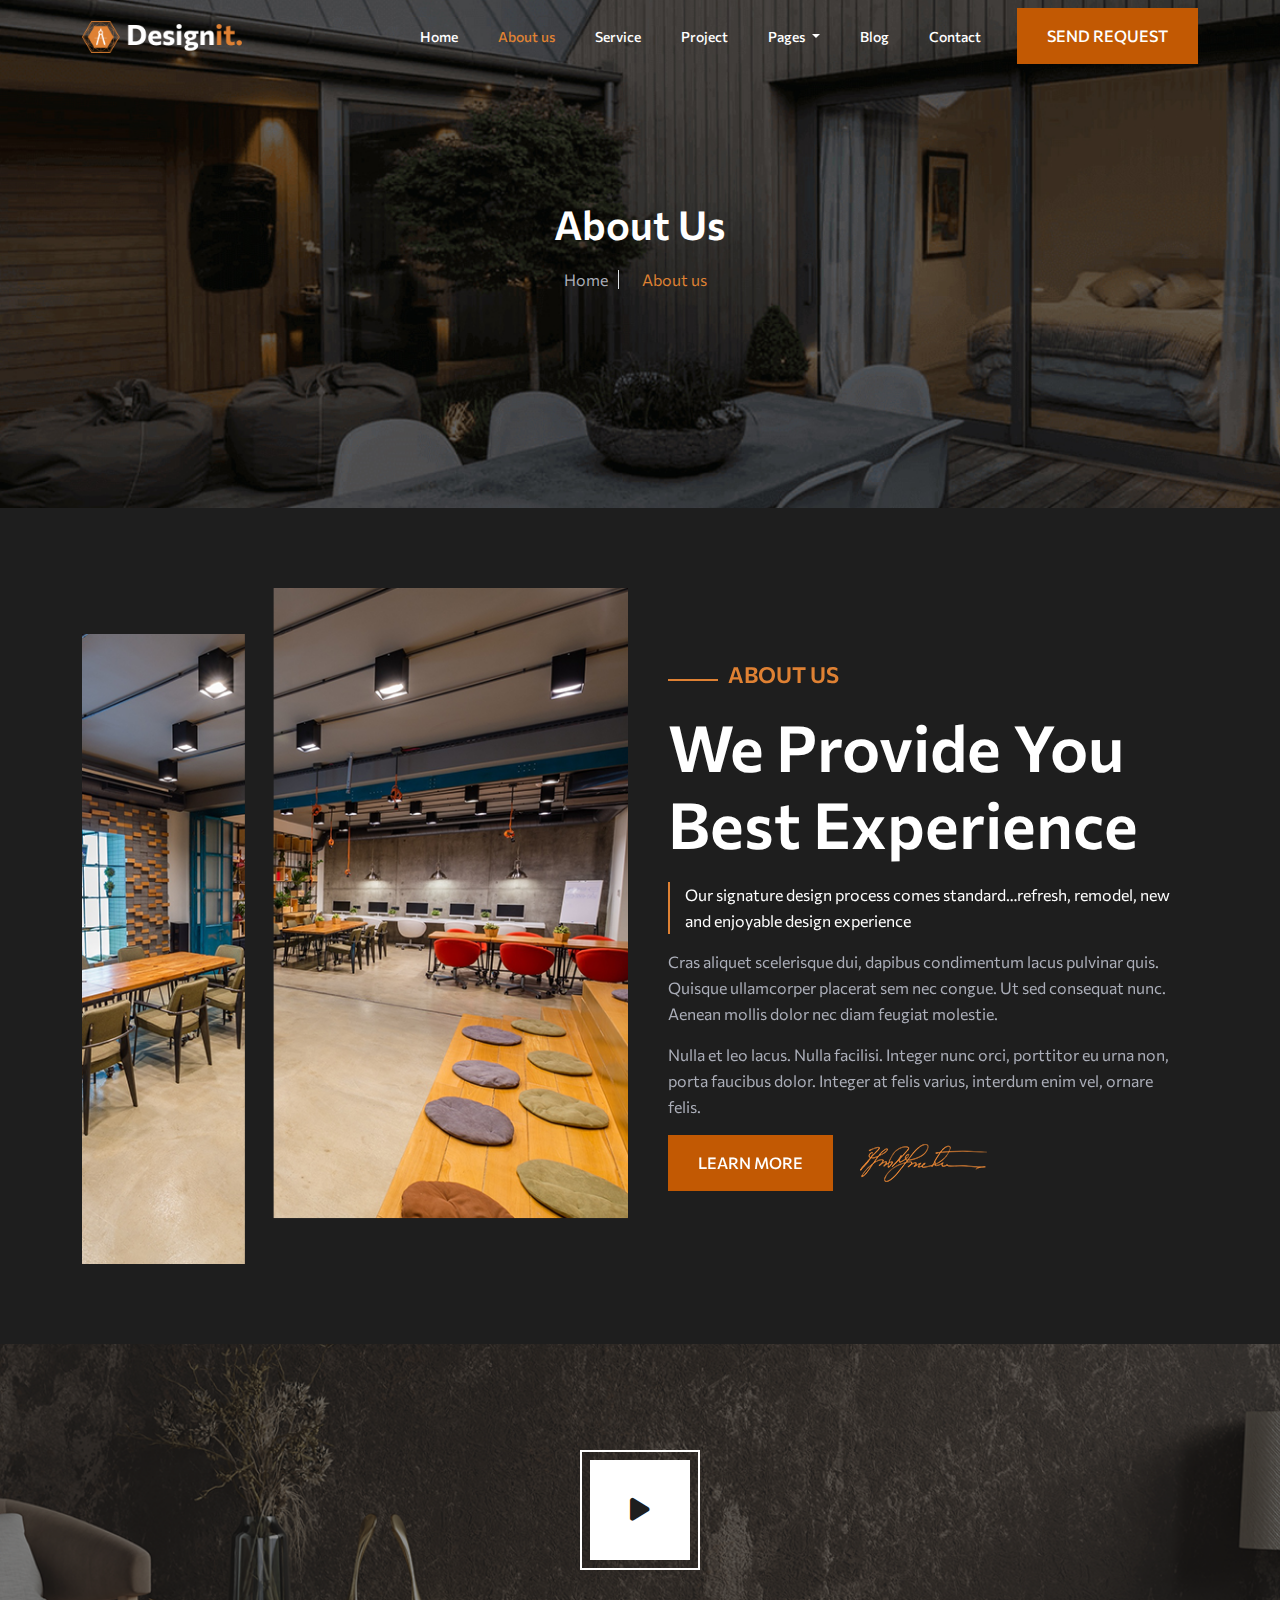
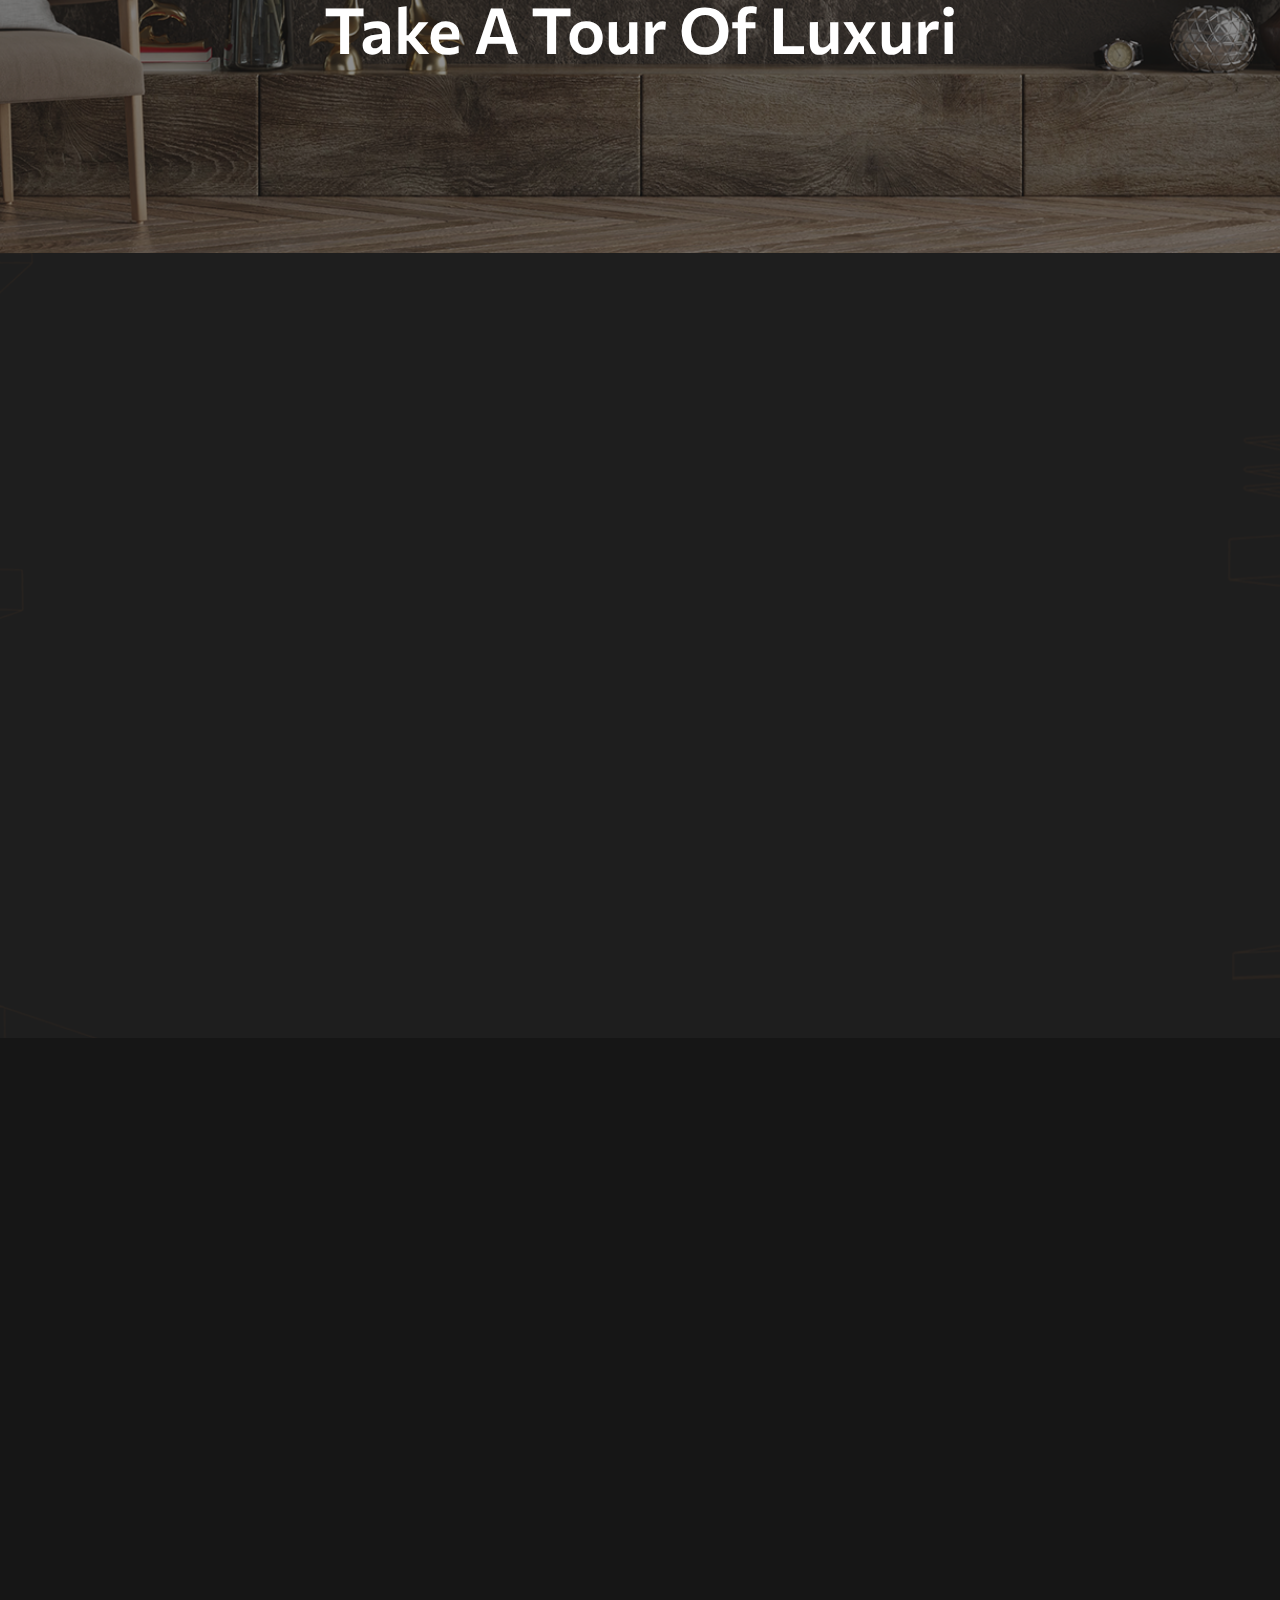
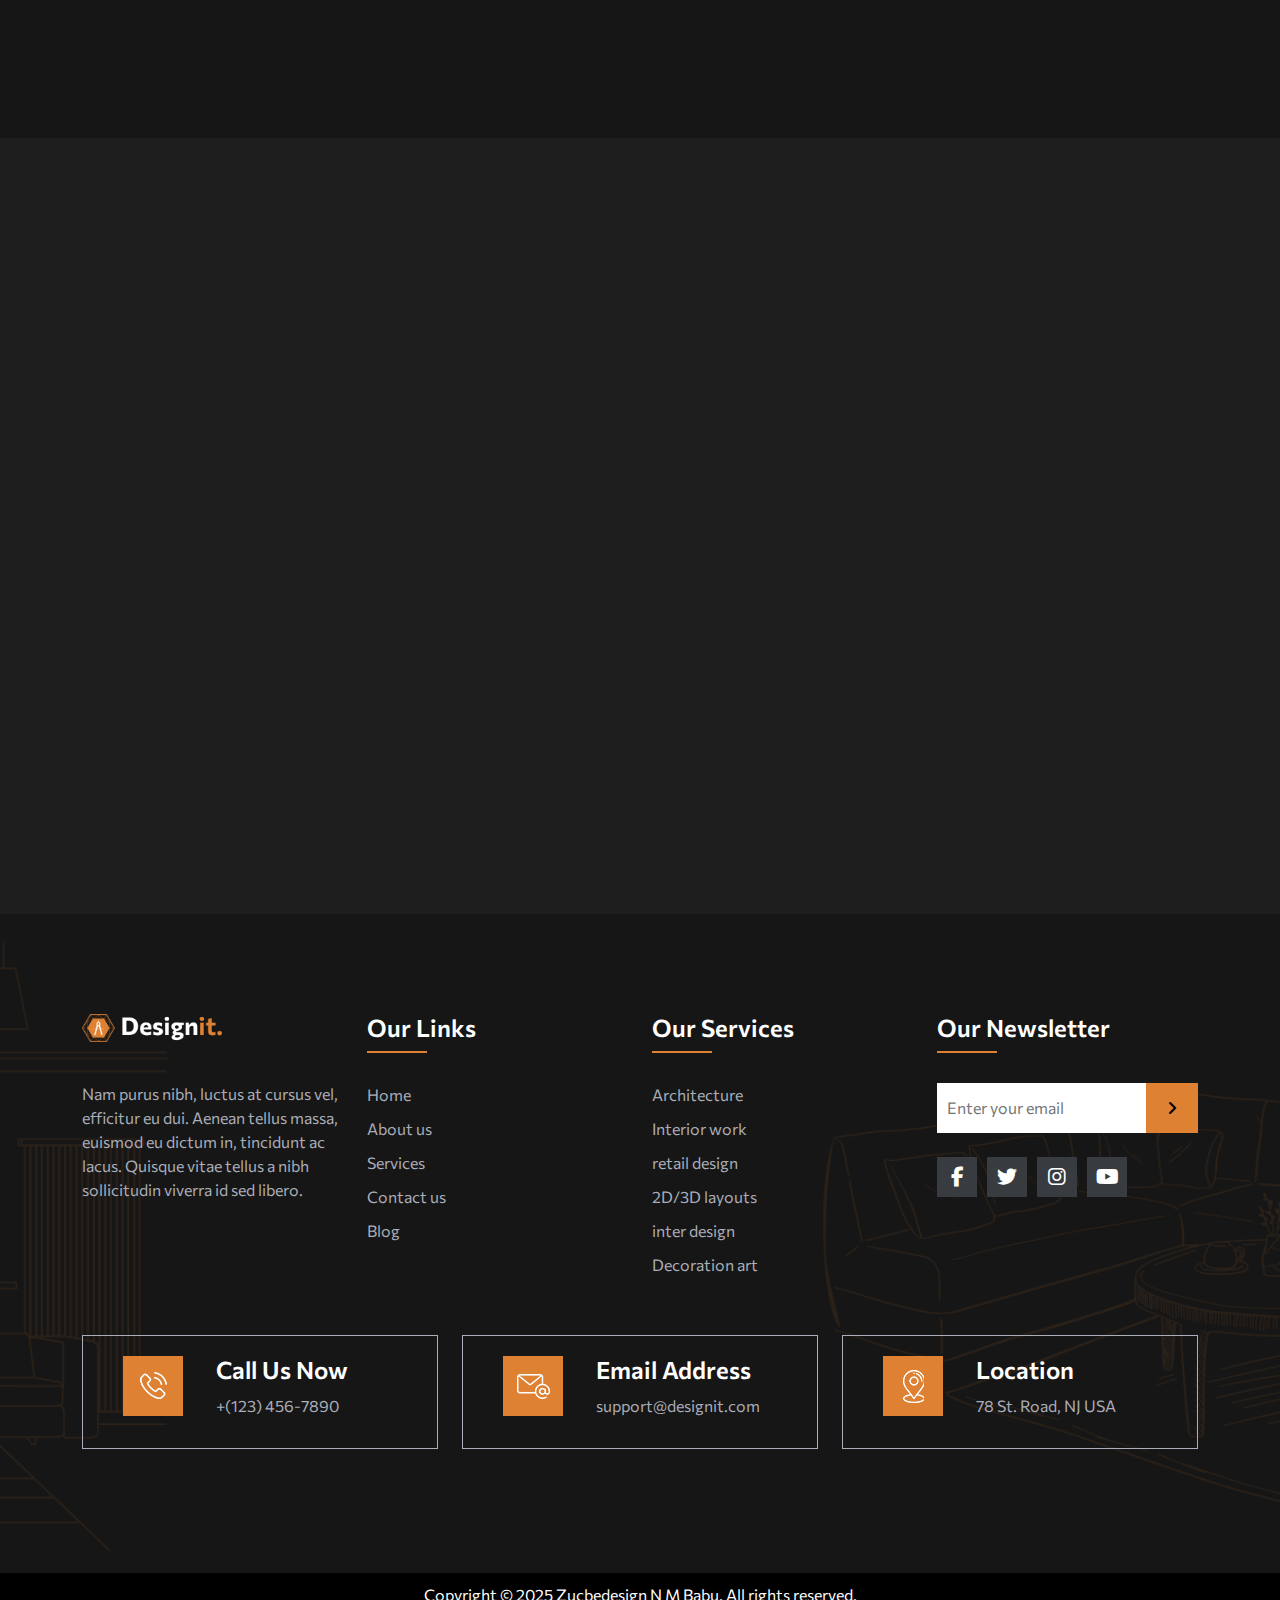
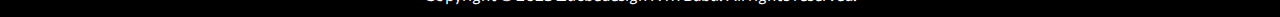
<file: about-us.html>
<!DOCTYPE html>
<html lang="en">
  <head>
    <meta charset="UTF-8" />
    <meta name="viewport" content="width=device-width, initial-scale=1.0" />
    <meta name="description" content="DesignIT" />
    <meta http-equiv="X-UA-Compatible" content="chrome=1" />
    <meta http-equiv="X-UA-Compatible" content="IE=7" />
    <meta http-equiv="X-UA-Compatible" content="ie=edge" />
    <meta name="keywords" content="DesignIT" />
    <title>DesignIT || About</title>
    <!-- fevicon start  -->
    <link
      rel="icon"
      href="images/apple-touch-icon-72x72-precomposed-ea6fb08063069270d41814bdc.png"
    />
    <!-- fevicon end  -->

    <!-- Bootstrap css link start  -->
    <link rel="stylesheet" href="css/bootstrap.min.css" />
    <!-- Bootstrap css link end  -->

    <!-- Vanobox link start  -->
    <link rel="stylesheet" href="css/venobox.min.css" />
    <!-- Vanobox link end  -->

    <!-- Owl carousel link start  -->
    <link rel="stylesheet" href="css/owl.carousel.min.css" />
    <link rel="stylesheet" href="css/owl.theme.default.min.css" />
    <!-- Owl carousel link end  -->

    <!-- Animate css link start  -->
    <link rel="stylesheet" href="css/animate.min.css" />
    <!-- Animate css link end  -->

    <!-- AOS css link start  -->
    <link rel="stylesheet" href="css/aos.css" />
    <!-- AOS css link end  -->

    <!-- Font-Awesome link start -->
    <link rel="stylesheet" href="css/all.min.css" />
    <!-- Font-Awesome link end -->

    <!-- Main css link start  -->
    <link rel="stylesheet" href="css/style.css" />
    <!-- Main css link end  -->

    <!-- Responsive css link start-->
    <link rel="stylesheet" href="css/responsive.css" />
    <!-- Responsive css link end-->
  </head>
  <body>

    <!-- wrapper part start  -->
    <div class="wrapper" id="wrapper"></div>
    <!-- wrapper part end  -->

    <!-- Header section start -->
    <header class="header">
      <nav class="navbar navbar-expand-lg navbar-light menu">
        <div class="container">
          <a class="navbar-brand" href="index.html">
            <img
              src="images/logo.png"
              alt="logo"
              width="160"
              title="Site Logo"
              class="img-fluid"
            />
          </a>
          <button
            class="navbar-toggler"
            type="button"
            data-bs-toggle="collapse"
            data-bs-target="#navbarSupportedContent"
            aria-controls="navbarSupportedContent"
            aria-expanded="false"
            aria-label="Toggle navigation"
          >
            <span class="navbar-toggler-icon"></span>
          </button>
          <div class="collapse navbar-collapse" id="navbarSupportedContent">
            <ul class="navbar-nav ms-auto mb-2 mb-lg-0">
              <li class="nav-item">
                <a class="nav-link " aria-current="page" href="index.html"
                  >Home</a
                >
              </li>
              <li class="nav-item">
                <a class="nav-link active" href="about-us.html">About us</a>
              </li>
              <li class="nav-item">
                <a class="nav-link" href="services.html">Service</a>
              </li>
              <li class="nav-item">
                <a class="nav-link" href="project.html">Project</a>
              </li>
              <li class="nav-item dropdown">
                <a
                  class="nav-link dropdown-toggle"
                  href="#"
                  role="button"
                  data-bs-toggle="dropdown"
                  aria-expanded="false"
                >
                  Pages
                </a>
                <ul class="dropdown-menu">
                  <li>
                    <a class="dropdown-item border-bottom" href="our-team.html"
                      >Our Team</a
                    >
                  </li>
                  <li>
                    <a
                      class="dropdown-item border-bottom"
                      href="team-details.html"
                      >Team Details</a
                    >
                  </li>
                  <li>
                    <a class="dropdown-item border-bottom" href="pricing.html"
                      >Pricing</a
                    >
                  </li>
                  <li>
                    <a class="dropdown-item" href="faq.html">FAQ</a>
                  </li>
                </ul>
              </li>
              <li class="nav-item">
                <a class="nav-link" href="blog.html">Blog</a>
              </li>
              <li class="nav-item">
                <a class="nav-link" href="contact.html">Contact</a>
              </li>
            </ul>
            <div class="sendRequest ms-3">
              <a href="contact.html" class="cmnBtn">Send Request</a>
            </div>
          </div>
        </div>
      </nav>
    </header>
    <!-- Header section end -->

    <main>
        <!-- Banner part start  -->
        <section class="bannerPart aboutBanner position-relative" id="bannerPart">
            <div class="container">
                <div class="row">
                    <div class="col-12">
                        <div class="aboutBannerCont d-flex justify-content-center align-items-center">
                            <div>
                                <h4 class="comnBannerH4">About us</h4>
                                <nav aria-label="breadcrumb">
                                    <ol class="breadcrumb">
                                        <li class="breadcrumb-item"><a href="index.html" class="border-end">Home</a></li>
                                        <li class="breadcrumb-item active" aria-current="page">About us</li>
                                    </ol>
                                </nav>
                            </div>
                        </div>
                    </div>
                </div>
            </div>
        </section>
        <!-- Banner part end  -->

        <!-- about us part start  -->
        <section class="aboutPart" id="aboutPart">
        <div class="container">
            <div class="row align-items-center">
            <div class="col-12 col-sm-12 col-md-6 col-lg-6">
                <div
                class="aboutImage"
                data-aos="fade-right"
                data-aos-duration="1500"
                data-aos-delay="300"
                data-aos-easing="ease-in-out"
                >
                <img
                    src="images/about_img_02.png"
                    alt="about_img_02"
                    title="About Image"
                    class="img-fluid w-100"
                />
                </div>
            </div>
            <div class="col-12 col-sm-12 col-md-6 col-lg-6">
                <div
                class=""
                data-aos="fade-left"
                data-aos-duration="1500"
                data-aos-delay="300"
                data-aos-easing="ease-in-out"
                >
                <div class="aboutContent p-3">
                    <h5>About us</h5>
                    <h3>We Provide You Best Experience</h3>
                    <span
                    >Our signature design process comes standard…refresh, remodel,
                    new and enjoyable design experience</span
                    >
                    <p>
                    Cras aliquet scelerisque dui, dapibus condimentum lacus
                    pulvinar quis. Quisque ullamcorper placerat sem nec congue. Ut
                    sed consequat nunc. Aenean mollis dolor nec diam feugiat
                    molestie.
                    </p>
                    <p>
                    Nulla et leo lacus. Nulla facilisi. Integer nunc orci,
                    porttitor eu urna non, porta faucibus dolor. Integer at felis
                    varius, interdum enim vel, ornare felis.
                    </p>
                    <div class="btnAndSign">
                    <a href="" class="cmnBtn me-4">Learn more</a>
                    <img
                        src="images/user-about.png"
                        alt="user-about"
                        class="img-fluid"
                    />
                    </div>
                </div>
                </div>
            </div>
            </div>
        </div>
        </section>
        <!-- about us part end  -->

         <!-- Video part start  -->
        <section class="videoPart" id="videoPart">
            <div class="container">
                <div class="row">
                    <div class="col-12">
                        <div class="videoHead text-center p-3">
                            <a class="my-video-links" data-autoplay="true" data-vbtype="video" href="http://youtu.be/0O2aH4XLbto"><i class="fas fa-play"></i></a>
                            <h3>Take A Tour Of Luxuri</h3>
                        </div>
                    </div>
                </div>
            </div>
        </section>
        <!-- Video part end  -->

        <!-- Testimonial part start  -->
        <section class="testimonialPart" id="testimonialPart">
            <div class="container">
                <div class="row">
                     <div class="col-12">
                        <div class="counterPart" data-aos="fade-up" data-aos-delay="500" data-aos-duration="1500" data-aos-easing="ease-in-out">
                            <div class="row">
                                <div class="col-lg-3 col-md-6">
                                    <div class="counterItem d-flex justify-content-between align-items-center">
                                        <div>
                                            <h3 class="counter" data-target="1547" data-duration="2300">1547</h3>
                                        </div>
                                        <div>
                                            <p>Project <br>Completed</p>
                                        </div>
                                    </div>
                                </div>
                                <div class="col-lg-3 col-md-6">
                                    <div class="counterItem d-flex justify-content-between align-items-center">
                                        <div>
                                            <h3 class="counter" data-target="2587" data-duration="2300">2587</h3>
                                        </div>
                                        <div>
                                            <p>our happy<br>Client</p>
                                        </div>
                                    </div>
                                </div>
                                <div class="col-lg-3 col-md-6">
                                    <div class="counterItem d-flex justify-content-between align-items-center">
                                        <div>
                                            <h3 class="counter" data-target="1879" data-duration="2300">1879</h3>
                                        </div>
                                        <div>
                                            <p>cup<br>of coffee</p>
                                        </div>
                                    </div>
                                </div>
                                <div class="col-lg-3 col-md-6">
                                    <div class="counterItem d-flex justify-content-between align-items-center">
                                        <div>
                                            <h3 class="counter" data-target="2547" data-duration="2300">2547</h3>
                                        </div>
                                        <div>
                                            <p>win<br>awards</p>
                                        </div>
                                    </div>
                                </div>
                            </div>
                        </div>
                    </div>
                    <div class="col-12">
                        <div class="testHead text-center p-3 mb-4" data-aos="fade-down" data-aos-delay="500" data-aos-duration="1500" data-aos-easing="ease-in-out">
                            <h5 class="cmnSubHead">Our Testimonial</h5>
                            <h3>What They Say’s About Us</h3>
                        </div>
                    </div>
                    <div class="col-12">
                        <div class="testimonialProfile" data-aos="fade-up" data-aos-delay="500" data-aos-duration="1500" data-aos-easing="ease-in-out">
                            <ul class="nav nav-pills mb-3 d-flex justify-content-center" id="pills-tab" role="tablist">
                                <li class="nav-item" role="presentation">
                                    <button class="nav-link active" id="pills-home-tab" data-bs-toggle="pill" data-bs-target="#pills-home" type="button" role="tab" aria-controls="pills-home" aria-selected="true"><img src="images/testi_avatar.png" alt="testi_avatar" class="img-fluid"></button>
                                </li>
                                <li class="nav-item" role="presentation">
                                    <button class="nav-link" id="pills-profile-tab" data-bs-toggle="pill" data-bs-target="#pills-profile" type="button" role="tab" aria-controls="pills-profile" aria-selected="false"><img src="images/testi_avatar_02.png" alt="testi_avatar_02" class="img-fluid"></button>
                                </li>
                                <li class="nav-item" role="presentation">
                                    <button class="nav-link" id="pills-contact-tab" data-bs-toggle="pill" data-bs-target="#pills-contact" type="button" role="tab" aria-controls="pills-contact" aria-selected="false"><img src="images/testi_avatar_03.png" alt="testi_avatar_03" class="img-fluid"></button>
                                </li>
                            </ul>
                            <div class="tab-content" id="pills-tabContent">
                                <div class="tab-pane fade show active text-center" id="pills-home" role="tabpanel" aria-labelledby="pills-home-tab" tabindex="0">
                                    <p>Ut tellus risus, suscipit lacinia mauris vel, varius sollicitudin purus. Ut mattis ullamcorper sapien, vel fermentum nisi condimentum non. In auctor ac risus ut tempor. Vestibulum pellentesque maximus eleifend. Aliquam vulputate, diam vel pretium accumsan, mi elit eleifend leo.</p>
                                    <div class="author">
                                        <h4>John Doe</h4>
                                        <h6>Web Designer</h6>
                                    </div>
                                </div>

                                <div class="tab-pane fade text-center" id="pills-profile" role="tabpanel" aria-labelledby="pills-profile-tab" tabindex="0">
                                    <p>Ut tellus risus, suscipit lacinia mauris vel, varius sollicitudin purus. Ut mattis ullamcorper sapien, vel fermentum nisi condimentum non. In auctor ac risus ut tempor. Vestibulum pellentesque maximus eleifend. Aliquam vulputate, diam vel pretium accumsan, mi elit eleifend leo.</p>
                                    <div class="author">
                                        <h4>John Doe</h4>
                                        <h6>Web Designer</h6>
                                    </div>
                                </div>

                                <div class="tab-pane fade text-center" id="pills-contact" role="tabpanel" aria-labelledby="pills-contact-tab" tabindex="0">
                                    <p>Ut tellus risus, suscipit lacinia mauris vel, varius sollicitudin purus. Ut mattis ullamcorper sapien, vel fermentum nisi condimentum non. In auctor ac risus ut tempor. Vestibulum pellentesque maximus eleifend. Aliquam vulputate, diam vel pretium accumsan, mi elit eleifend leo.</p>
                                    <div class="author">
                                        <h4>John Doe</h4>
                                        <h6>Web Designer</h6>
                                    </div>
                                </div>

                            </div>
                        </div>
                    </div>
                </div>
            </div>
        </section>
        <!-- Testimonial part end  -->

         <!-- Process part start  -->
        <section class="processPart" id="processPart">
        <div class="container-fluid">
            <div class="row align-items-center">
            <div class="col-lg-6 col-md-6 col-sm-12 col-12 p-0">
                <div class="processImage" data-aos="fade-right" data-aos-delay="300" data-aos-duration="1000" data-aos-easing="ease-in-out">
                <img
                    src="images/steps-img.png"
                    alt="steps-img"
                    class="img-fluid w-100"
                />
                </div>
            </div>
            <div class="col-lg-6 col-md-6 col-sm-12 col-12 p-0">
                <div class="processCont mt-4" data-aos="fade-left" data-aos-delay="300" data-aos-duration="1000" data-aos-easing="ease-in-out">
                <h5 class="cmnSubHead">Our Process</h5>
                <h3>See How We <br> Work For You</h3>
                <div class="processDetails d-flex mb-4">
                    <div class="number col-sm-4">
                        <span>01</span>
                    </div>
                    <div class="prcCnt col-sm-8">
                        <h4>Idea</h4>
                        <p>Phasellus non libero non nisi fermentum sodales non non neque nulla quis tortor orci.</p>
                    </div>
                </div>
                <div class="processDetails d-flex mb-4">
                    <div class="number col-sm-4">
                        <span>02</span>
                    </div>
                    <div class="prcCnt col-sm-8">
                        <h4>Design</h4>
                        <p>Phasellus non libero non nisi fermentum sodales non non neque nulla quis tortor orci.</p>
                    </div>
                </div>
                <div class="processDetails d-flex mb-4">
                    <div class="number col-sm-4">
                        <span>03</span>
                    </div>
                    <div class="prcCnt col-sm-8">
                        <h4>Execution</h4>
                        <p>Phasellus non libero non nisi fermentum sodales non non neque nulla quis tortor orci.</p>
                    </div>
                </div>
            </div>
            </div>
        </div>
        </section>
        <!-- Process part end  -->

        <!-- team part start  -->
        <section class="teamPart" id="teamPart">
        <div class="container">
            <div class="row">
            <div class="col-12 mb-5">
                <div
                data-aos="fade-down"
                data-aos-delay="300"
                data-aos-duration="1000"
                data-aos-easing="ease-in-out"
                >
                <div class="teamHead text-center p-3">
                    <h5 class="cmnSubHead">Professional Team</h5>
                    <h3>Meet Our Leadership Team</h3>
                </div>
                </div>
            </div>
            <div class="col-12">
                <div
                class="teamSlider owl-carousel"
                data-aos="fade-up"
                data-aos-delay="300"
                data-aos-duration="1000"
                data-aos-easing="ease-in-out"
                >
                <div class="teamProfile">
                    <div class="teamImage">
                    <img
                        src="images/team01.jpg"
                        alt="team01"
                        class="img-fluid w-100"
                    />
                    <div class="teamOverlay">
                        <ul class="">
                        <li>
                            <a href=""><i class="fab fa-facebook-f"></i></a>
                        </li>
                        <li>
                            <a href=""><i class="fab fa-twitter"></i></a>
                        </li>
                        <li>
                            <a href=""><i class="fab fa-behance"></i></a>
                        </li>
                        <li>
                            <a href=""><i class="fab fa-youtube"></i></a>
                        </li>
                        <li>
                            <a href=""><i class="fab fa-instagram"></i></a>
                        </li>
                        </ul>
                    </div>
                    </div>
                    <div class="teamCont">
                    <h4><a href="">Rasta Wann</a></h4>
                    <p>Designer</p>
                    </div>
                </div>
                <div class="teamProfile">
                    <div class="teamImage">
                    <img
                        src="images/team01.jpg"
                        alt="team01"
                        class="img-fluid w-100"
                    />
                    <div class="teamOverlay">
                        <ul class="">
                        <li>
                            <a href=""><i class="fab fa-facebook-f"></i></a>
                        </li>
                        <li>
                            <a href=""><i class="fab fa-twitter"></i></a>
                        </li>
                        <li>
                            <a href=""><i class="fab fa-behance"></i></a>
                        </li>
                        <li>
                            <a href=""><i class="fab fa-youtube"></i></a>
                        </li>
                        <li>
                            <a href=""><i class="fab fa-instagram"></i></a>
                        </li>
                        </ul>
                    </div>
                    </div>
                    <div class="teamCont">
                    <h4><a href="">Rasta Wann</a></h4>
                    <p>Designer</p>
                    </div>
                </div>
                <div class="teamProfile">
                    <div class="teamImage">
                    <img
                        src="images/team01.jpg"
                        alt="team01"
                        class="img-fluid w-100"
                    />
                    <div class="teamOverlay">
                        <ul class="">
                        <li>
                            <a href=""><i class="fab fa-facebook-f"></i></a>
                        </li>
                        <li>
                            <a href=""><i class="fab fa-twitter"></i></a>
                        </li>
                        <li>
                            <a href=""><i class="fab fa-behance"></i></a>
                        </li>
                        <li>
                            <a href=""><i class="fab fa-youtube"></i></a>
                        </li>
                        <li>
                            <a href=""><i class="fab fa-instagram"></i></a>
                        </li>
                        </ul>
                    </div>
                    </div>
                    <div class="teamCont">
                    <h4><a href="">Rasta Wann</a></h4>
                    <p>Designer</p>
                    </div>
                </div>
                <div class="teamProfile">
                    <div class="teamImage">
                    <img
                        src="images/team01.jpg"
                        alt="team01"
                        class="img-fluid w-100"
                    />
                    <div class="teamOverlay">
                        <ul class="">
                        <li>
                            <a href=""><i class="fab fa-facebook-f"></i></a>
                        </li>
                        <li>
                            <a href=""><i class="fab fa-twitter"></i></a>
                        </li>
                        <li>
                            <a href=""><i class="fab fa-behance"></i></a>
                        </li>
                        <li>
                            <a href=""><i class="fab fa-youtube"></i></a>
                        </li>
                        <li>
                            <a href=""><i class="fab fa-instagram"></i></a>
                        </li>
                        </ul>
                    </div>
                    </div>
                    <div class="teamCont">
                    <h4><a href="">Rasta Wann</a></h4>
                    <p>Designer</p>
                    </div>
                </div>
                <div class="teamProfile">
                    <div class="teamImage">
                    <img
                        src="images/team01.jpg"
                        alt="team01"
                        class="img-fluid w-100"
                    />
                    <div class="teamOverlay">
                        <ul class="">
                        <li>
                            <a href=""><i class="fab fa-facebook-f"></i></a>
                        </li>
                        <li>
                            <a href=""><i class="fab fa-twitter"></i></a>
                        </li>
                        <li>
                            <a href=""><i class="fab fa-behance"></i></a>
                        </li>
                        <li>
                            <a href=""><i class="fab fa-youtube"></i></a>
                        </li>
                        <li>
                            <a href=""><i class="fab fa-instagram"></i></a>
                        </li>
                        </ul>
                    </div>
                    </div>
                    <div class="teamCont">
                    <h4><a href="">Rasta Wann</a></h4>
                    <p>Designer</p>
                    </div>
                </div>
                </div>
            </div>
            </div>
        </div>
        </section>
        <!-- team part end  -->
    </main>

    <!-- Footer part start -->
    <footer>
        <!-- footer top part start  -->
        <div class="footerTopPart">
            <div class="container">
                <div class="row">
                    <div class="col-lg-3 col-md-3 col-sm-6 col-12">
                        <div class="footerAbout">
                            <a href="index.html">
                                <img src="images/logo.png" alt="logo" class="img-fluid" width="140">
                            </a>
                            <p>Nam purus nibh, luctus at cursus vel, efficitur eu dui. Aenean tellus massa, euismod eu dictum in, tincidunt ac lacus. Quisque vitae tellus a nibh sollicitudin viverra id sed libero.</p>
                        </div>
                    </div>

                    <div class="col-lg-3 col-md-3 col-sm-6 col-12">
                        <div class="footerLink">
                            <h4>Our Links</h4>
                            <ul>
                                <li><a href="index.html">Home</a></li>
                                <li><a href="about-us.html">About us</a></li>
                                <li><a href="services.html">Services</a></li>
                                <li><a href="contact.html">Contact us</a></li>
                                <li><a href="blog.html">Blog</a></li>
                            </ul>
                        </div>
                    </div>

                    <div class="col-lg-3 col-md-3 col-sm-6 col-12">
                        <div class="footerLink">
                            <h4>Our services</h4>
                            <ul>
                                <li><a href="architecture.html">Architecture</a></li>
                                <li><a href="interior-design.html">Interior work</a></li>
                                <li><a href="retail-design.html">retail design</a></li>
                                <li><a href="layouts.html">2D/3D layouts</a></li>
                                <li><a href="inter-design.html">inter design</a></li>
                                <li><a href="decoration-art.html">Decoration art</a></li>
                            </ul>
                        </div>
                    </div>

                    <div class="col-lg-3 col-md-3 col-sm-6 col-12">
                        <div class="footerNewsLetter footerLink ">
                            <h4>Our Newsletter</h4>

                            <div class="newsLetter mb-3">
                                <input type="text" class="" placeholder="Enter your email">
                                <button><i class="fas fa-angle-right"></i></button>
                            </div>
                            <ul class="d-flex mt-4">
                                <li><a href=""><i class="fab fa-facebook-f"></i></a></li>
                                <li><a href=""><i class="fab fa-twitter"></i></a></li>
                                <li><a href=""><i class="fab fa-instagram"></i></a></li>
                                <li><a href=""><i class="fab fa-youtube"></i></a></li>
                            </ul>
                        </div>
                    </div>

                </div>
                <div class="row mt-5">
                    <div class="col-lg-4 col-md-4 col-sm-6 col-12">
                        <div class="footerContect d-flex gap-4 mb-4">
                            <div class="col-sm-3">
                                <img src="images/ft-icon01.png" alt="" class="img-fluid">
                            </div>
                            <div class="col-sm-9">
                                <h5>Call us now</h5>
                                <p>+(123) 456-7890</p>
                            </div>
                        </div>
                    </div>
                    <div class="col-lg-4 col-md-4 col-sm-6 col-12">
                        <div class="footerContect d-flex gap-4 mb-4">
                            <div class="col-sm-3">
                                <img src="images/ft-icon02.png" alt="" class="img-fluid">
                            </div>
                            <div class="col-sm-9">
                                <h5>Email address</h5>
                                <p>support@designit.com</p>
                            </div>
                        </div>
                    </div>
                    <div class="col-lg-4 col-md-4 col-sm-6 col-12">
                        <div class="footerContect d-flex gap-4 mb-4">
                            <div class="col-sm-3">
                                <img src="images/ft-icon03.png" alt="" class="img-fluid">
                            </div>
                            <div class="col-sm-9">
                                <h5>Location</h5>
                                <p>78 St. Road, NJ USA</p>
                            </div>
                        </div>
                    </div>
                </div>
            </div>
        </div>
        <!-- footer top part end  -->

        <!-- footer bottom part start  -->
        <div class="footerBottom">
            <div class="container">
                <div class="row">
                    <div class="col-12">
                        <div class="copyRight text-center">
                            <p>Copyright &copy; 2025 <a href="">Zucbedesign N M Babu</a>. All rights reserved.</p>
                        </div>
                    </div>
                </div>
            </div>
        </div>
        <!-- footer bottom part end  -->
    </footer>
    <!-- Footer part end -->

    <!-- Bottom to top button start -->
    <div class="bottomToTop">
        <a href="#wrapper" class="btmBtn"><i class="fas fa-arrow-up"></i></a>
    </div>
    <!-- Bottom to top button end -->

    <!-- Jquery link start -->
    <script src="js/jquery-3.7.1.min.js"></script>
    <!-- Jquery link end -->

    <!-- Bootstrap js link start -->
    <script src="js/bootstrap.bundle.min.js"></script>
    <!-- Bootstrap js link end -->

    <!-- Owl carousel js link start -->
    <script src="js/owl.carousel.min.js"></script>
    <!-- Owl carousel js link end -->

    <!-- Vanobox js link start -->
    <script src="js/venobox.min.js"></script>
    <!-- Vanobox js link end -->

    <!-- Isotope js link start  -->
    <script src="js/isotope.pkgd.min.js"></script>
    <!-- Isotope js link end  -->

    <!-- Counter js start  -->
    <script src="js/counterup.js"></script>
    <!-- Counter js end  -->

    <!-- Wow js link start  -->
    <script src="js/wow.min.js"></script>
    <script>
      new WOW().init();
    </script>
    <!-- Wow js link end  -->

    <!-- AOS js link start  -->
    <script src="js/aos.js"></script>
    <script>
      AOS.init();
    </script>
    <!-- AOS js link end  -->

    <!-- Main js link start -->
    <script src="js/custom.js"></script>
    <!-- Main js link end -->
  </body>
</html>
</file>
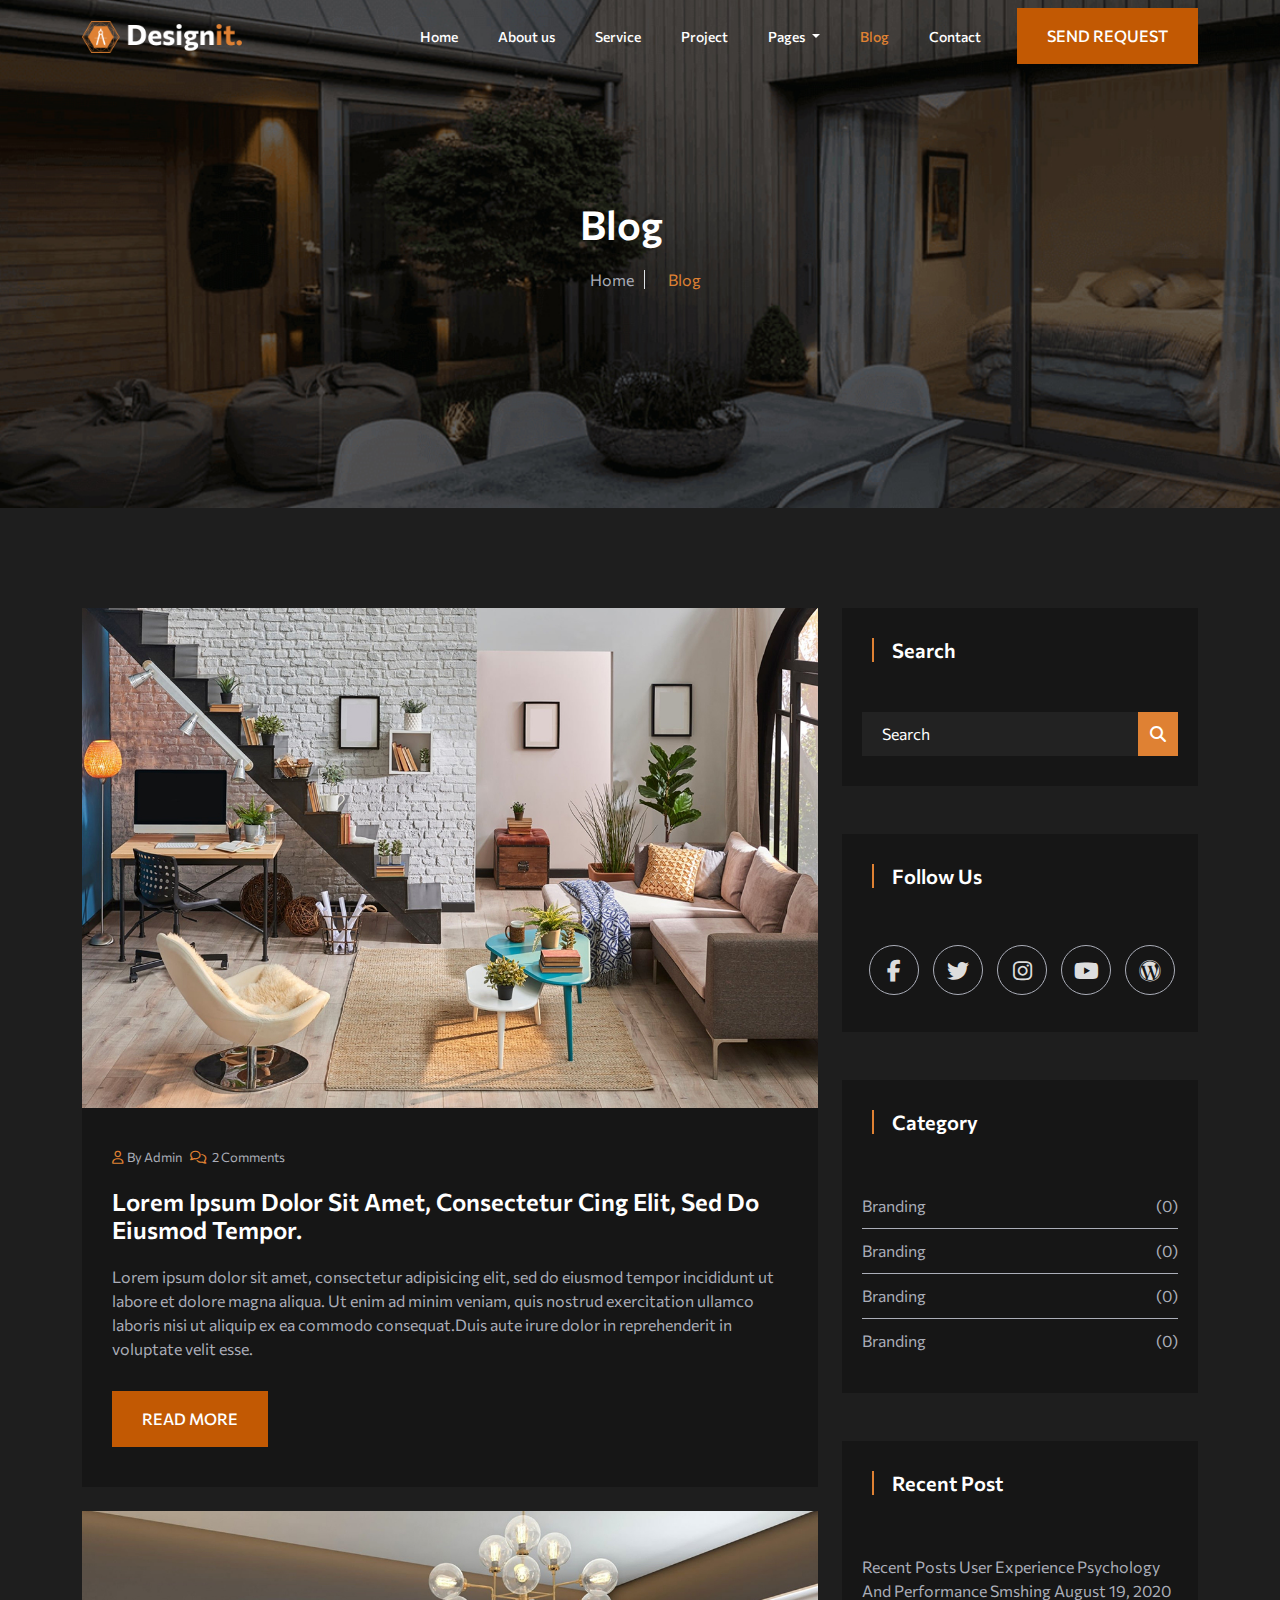
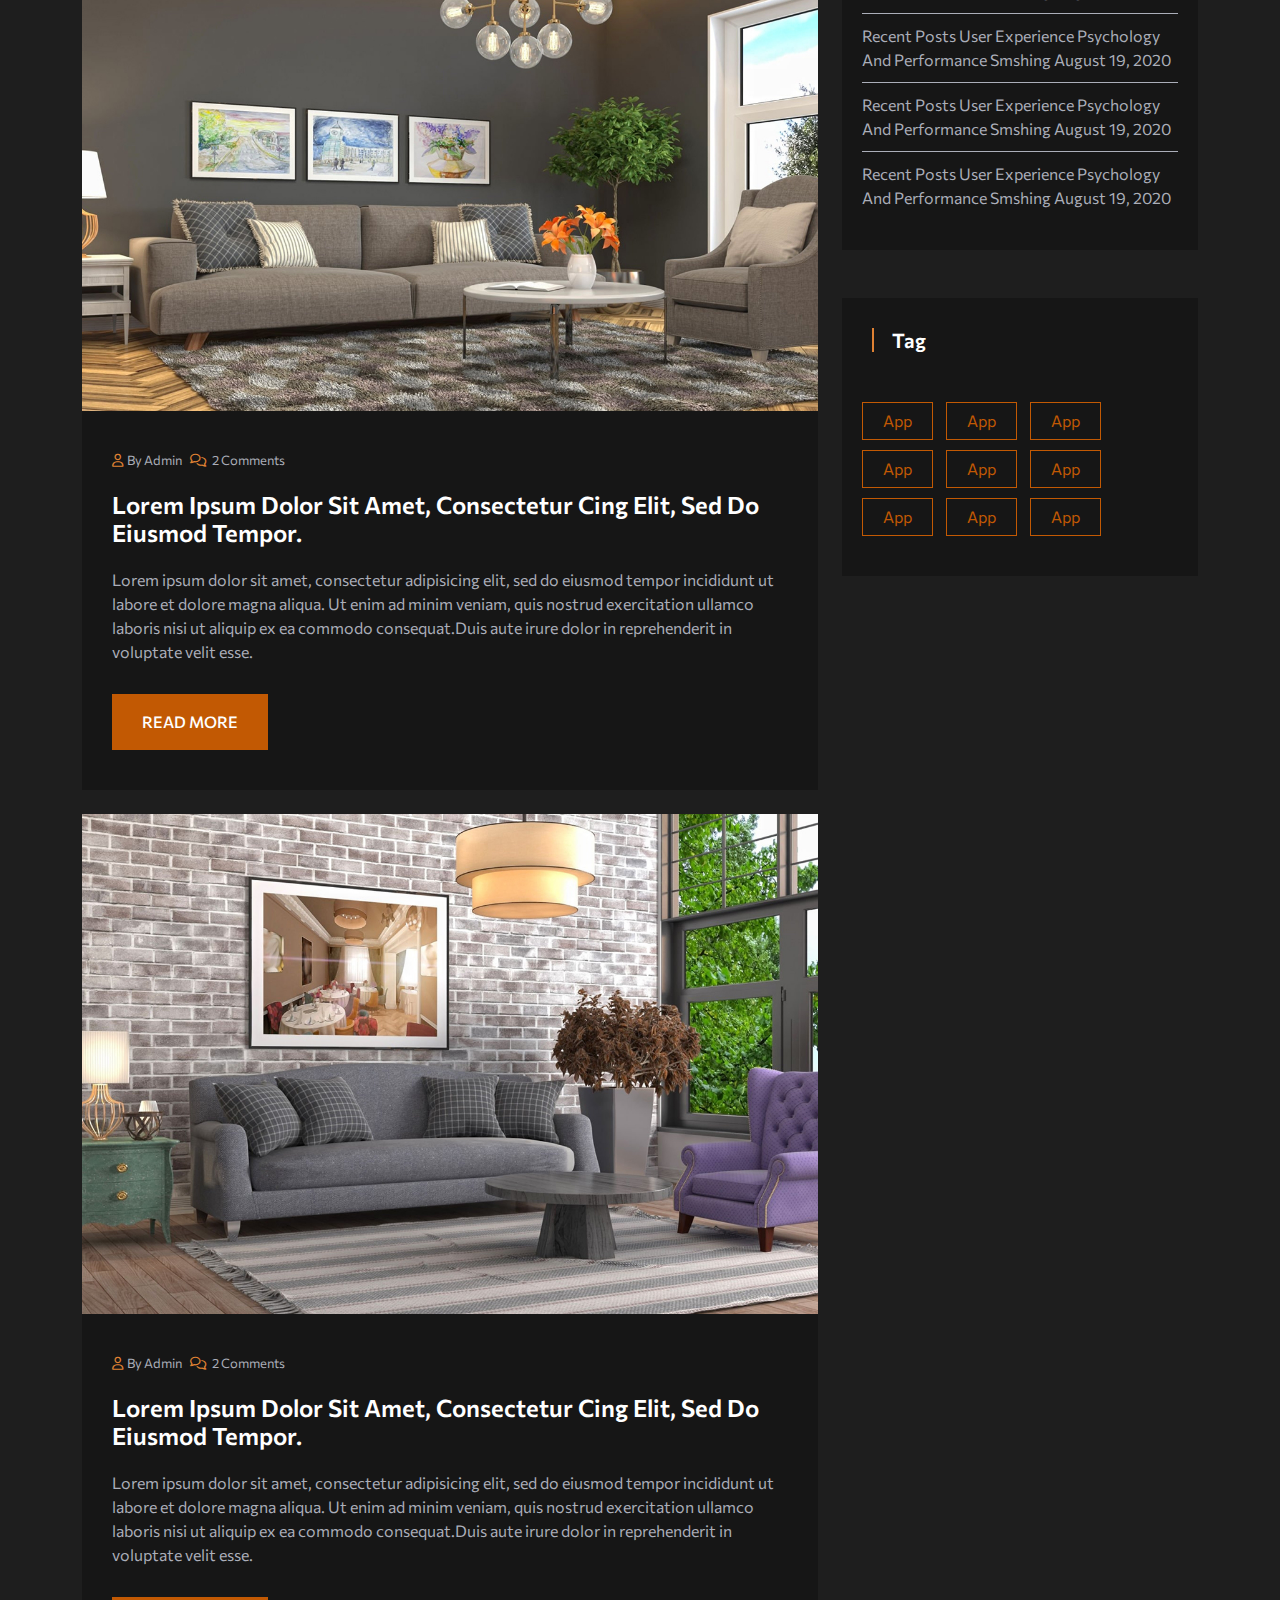
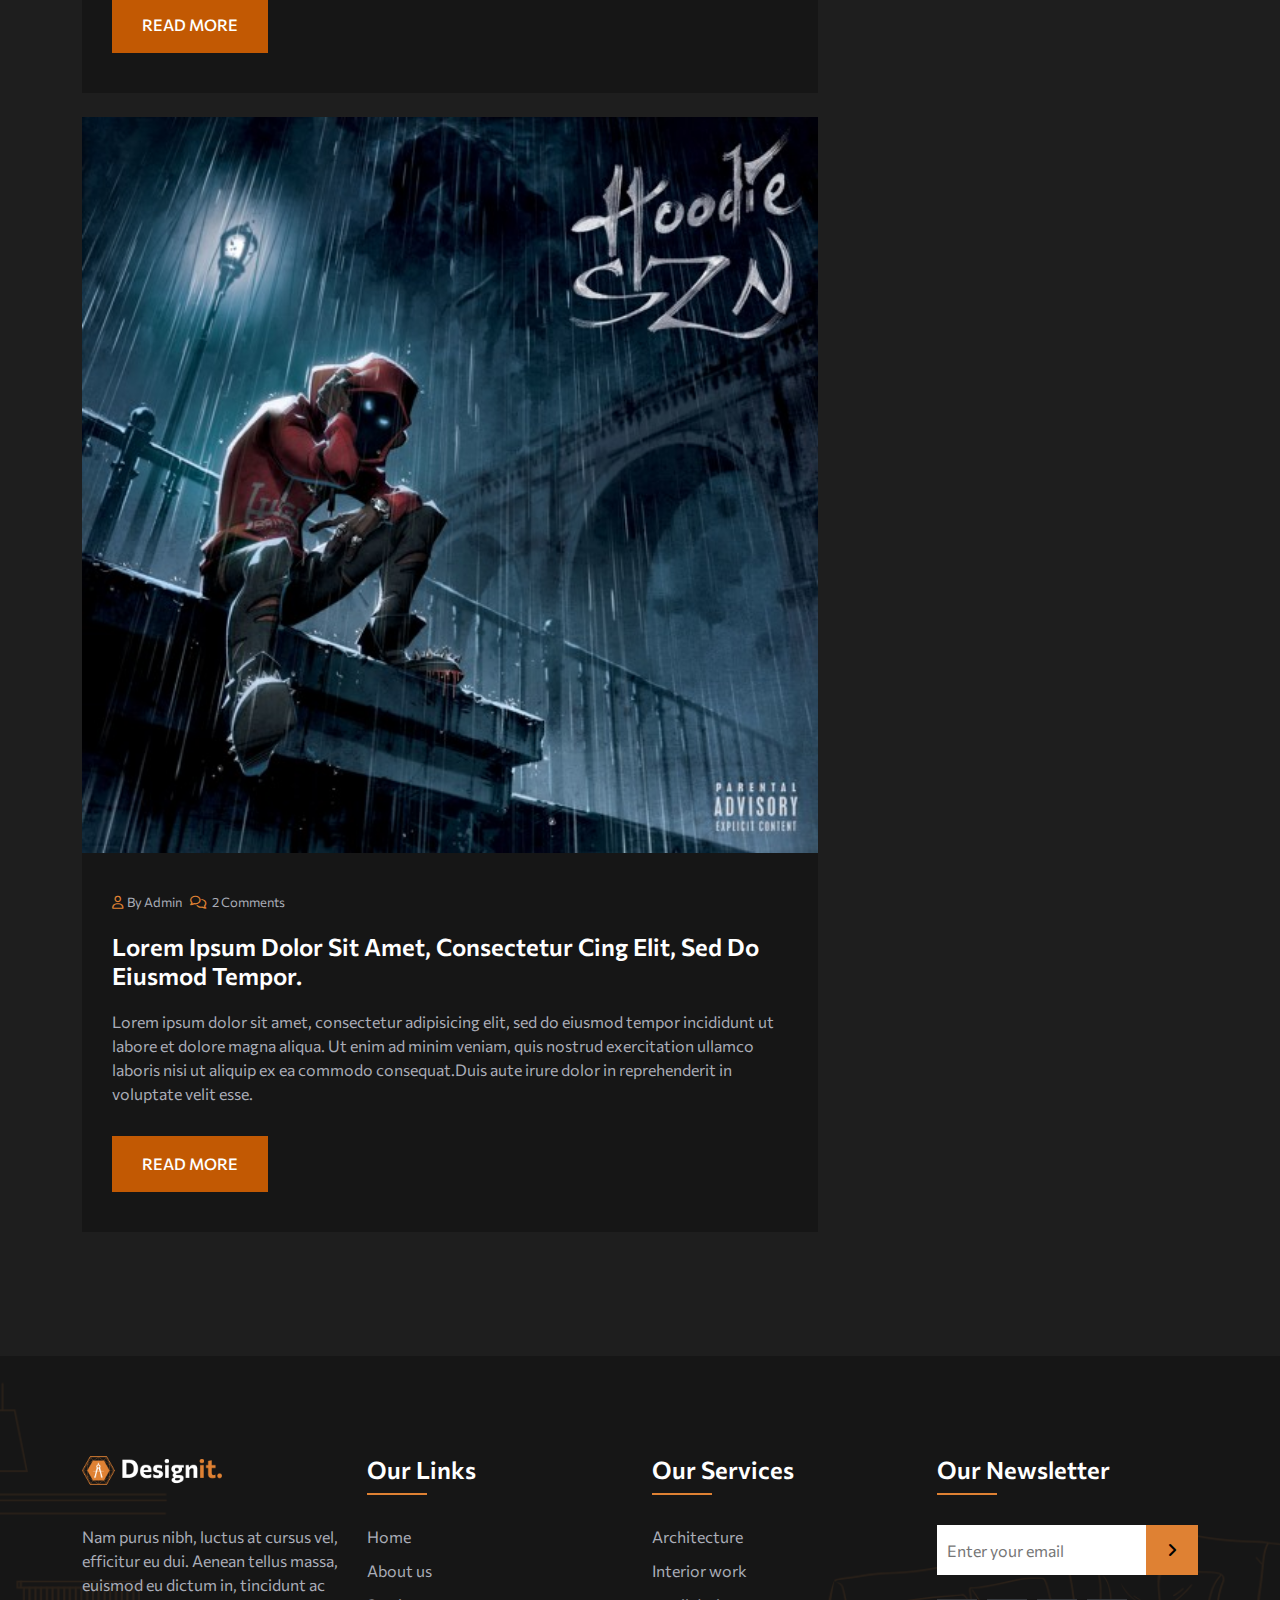
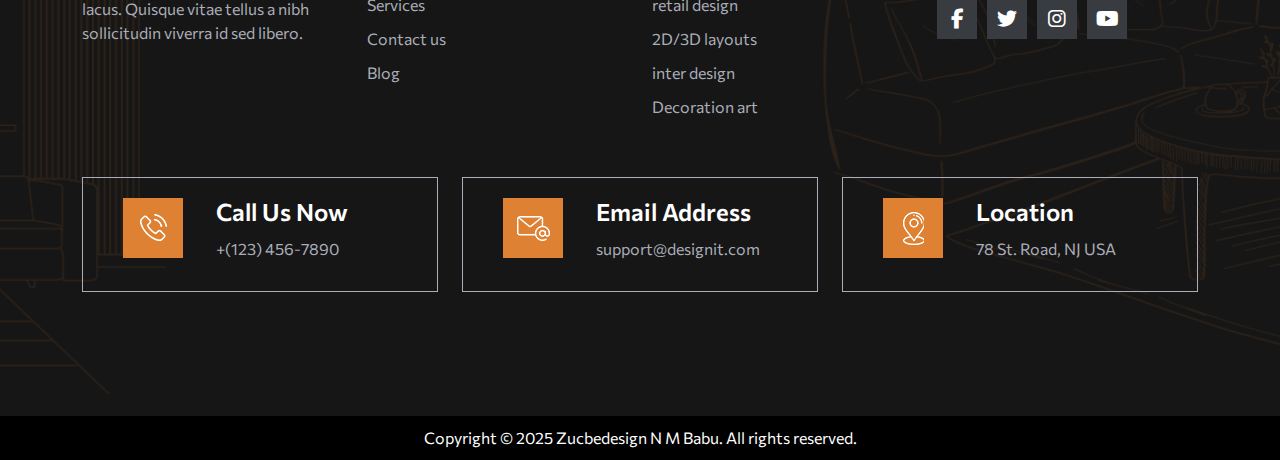
<file: blog.html>
<!DOCTYPE html>
<html lang="en">
  <head>
    <meta charset="UTF-8" />
    <meta name="viewport" content="width=device-width, initial-scale=1.0" />
    <meta name="description" content="DesignIT" />
    <meta http-equiv="X-UA-Compatible" content="chrome=1" />
    <meta http-equiv="X-UA-Compatible" content="IE=7" />
    <meta http-equiv="X-UA-Compatible" content="ie=edge" />
    <meta name="keywords" content="DesignIT" />
    <title>DesignIT || Blog</title>
    <!-- fevicon start  -->
    <link
      rel="icon"
      href="images/apple-touch-icon-72x72-precomposed-ea6fb08063069270d41814bdc.png"
    />
    <!-- fevicon end  -->

    <!-- Bootstrap css link start  -->
    <link rel="stylesheet" href="css/bootstrap.min.css" />
    <!-- Bootstrap css link end  -->

    <!-- Vanobox link start  -->
    <link rel="stylesheet" href="css/venobox.min.css" />
    <!-- Vanobox link end  -->

    <!-- Owl carousel link start  -->
    <link rel="stylesheet" href="css/owl.carousel.min.css" />
    <link rel="stylesheet" href="css/owl.theme.default.min.css" />
    <!-- Owl carousel link end  -->

    <!-- Animate css link start  -->
    <link rel="stylesheet" href="css/animate.min.css" />
    <!-- Animate css link end  -->

    <!-- AOS css link start  -->
    <link rel="stylesheet" href="css/aos.css" />
    <!-- AOS css link end  -->

    <!-- Font-Awesome link start -->
    <link rel="stylesheet" href="css/all.min.css" />
    <!-- Font-Awesome link end -->

    <!-- Main css link start  -->
    <link rel="stylesheet" href="css/style.css" />
    <!-- Main css link end  -->

    <!-- Responsive css link start-->
    <link rel="stylesheet" href="css/responsive.css" />
    <!-- Responsive css link end-->
  </head>
  <body>
    <!-- wrapper part start  -->
    <div class="wrapper" id="wrapper"></div>
    <!-- wrapper part end  -->

    <!-- Header section start -->
    <header class="header">
      <nav class="navbar navbar-expand-lg navbar-light menu">
        <div class="container">
          <a class="navbar-brand" href="index.html">
            <img
              src="images/logo.png"
              alt="logo"
              width="160"
              title="Site Logo"
              class="img-fluid"
            />
          </a>
          <button
            class="navbar-toggler"
            type="button"
            data-bs-toggle="collapse"
            data-bs-target="#navbarSupportedContent"
            aria-controls="navbarSupportedContent"
            aria-expanded="false"
            aria-label="Toggle navigation"
          >
            <span class="navbar-toggler-icon"></span>
          </button>
          <div class="collapse navbar-collapse" id="navbarSupportedContent">
            <ul class="navbar-nav ms-auto mb-2 mb-lg-0">
              <li class="nav-item">
                <a class="nav-link" aria-current="page" href="index.html"
                  >Home</a
                >
              </li>
              <li class="nav-item">
                <a class="nav-link" href="about-us.html">About us</a>
              </li>
              <li class="nav-item">
                <a class="nav-link" href="services.html">Service</a>
              </li>
              <li class="nav-item">
                <a class="nav-link" href="project.html">Project</a>
              </li>
              <li class="nav-item dropdown">
                <a
                  class="nav-link dropdown-toggle"
                  href="#"
                  role="button"
                  data-bs-toggle="dropdown"
                  aria-expanded="false"
                >
                  Pages
                </a>
                <ul class="dropdown-menu">
                  <li>
                    <a class="dropdown-item border-bottom" href="our-team.html"
                      >Our Team</a
                    >
                  </li>
                  <li>
                    <a
                      class="dropdown-item border-bottom"
                      href="team-details.html"
                      >Team Details</a
                    >
                  </li>
                  <li>
                    <a class="dropdown-item border-bottom" href="pricing.html"
                      >Pricing</a
                    >
                  </li>
                  <li>
                    <a class="dropdown-item" href="faq.html">FAQ</a>
                  </li>
                </ul>
              </li>
              <li class="nav-item">
                <a class="nav-link active" href="blog.html">Blog</a>
              </li>
              <li class="nav-item">
                <a class="nav-link" href="contact.html">Contact</a>
              </li>
            </ul>
            <div class="sendRequest ms-3">
              <a href="contact.html" class="cmnBtn">Send Request</a>
            </div>
          </div>
        </div>
      </nav>
    </header>
    <!-- Header section end -->

    <main>
      <!-- Banner part start  -->
      <section class="bannerPart aboutBanner position-relative" id="bannerPart">
        <div class="container">
          <div class="row">
            <div class="col-12">
              <div
                class="aboutBannerCont d-flex justify-content-center align-items-center"
              >
                <div>
                  <h4 class="comnBannerH4">Blog</h4>
                  <nav aria-label="breadcrumb">
                    <ol class="breadcrumb">
                      <li class="breadcrumb-item">
                        <a href="index.html" class="border-end">Home</a>
                      </li>
                      <li class="breadcrumb-item active" aria-current="page">
                        Blog
                      </li>
                    </ol>
                  </nav>
                </div>
              </div>
            </div>
          </div>
        </div>
      </section>
      <!-- Banner part end  -->

      <!-- blog details part start  -->
      <section class="blogPageDeta" id="blogPageDeta">
        <div class="container">
          <div class="row">
            <div class="col-lg-8">
              <div class="bloggingArea">
                <div class="blogingItem mb-4">
                  <div class="blogingImg">
                    <img src="images/inner_b1.jpg" alt="" class="img-fluid" />
                  </div>
                  <div class="blogPostCont">
                    <div class="d-flex gap-2">
                      <span><i class="far fa-user me-1"></i>By Admin</span>
                      <span
                        ><i class="far fa-comments me-1"></i> 2 Comments</span
                      >
                    </div>
                    <h4>
                      <a href=""
                        >Lorem ipsum dolor sit amet, consectetur cing elit, sed
                        do eiusmod tempor.</a
                      >
                    </h4>
                    <p>
                      Lorem ipsum dolor sit amet, consectetur adipisicing elit,
                      sed do eiusmod tempor incididunt ut labore et dolore magna
                      aliqua. Ut enim ad minim veniam, quis nostrud exercitation
                      ullamco laboris nisi ut aliquip ex ea commodo
                      consequat.Duis aute irure dolor in reprehenderit in
                      voluptate velit esse.
                    </p>
                    <a href="" class="cmnBtn">read more</a>
                  </div>
                </div>

                <div class="blogingItem mb-4">
                  <div class="blogingImg">
                    <img src="images/inner_b2.jpg" alt="" class="img-fluid" />
                  </div>
                  <div class="blogPostCont">
                    <div class="d-flex gap-2">
                      <span><i class="far fa-user me-1"></i>By Admin</span>
                      <span
                        ><i class="far fa-comments me-1"></i> 2 Comments</span
                      >
                    </div>
                    <h4>
                      <a href=""
                        >Lorem ipsum dolor sit amet, consectetur cing elit, sed
                        do eiusmod tempor.</a
                      >
                    </h4>
                    <p>
                      Lorem ipsum dolor sit amet, consectetur adipisicing elit,
                      sed do eiusmod tempor incididunt ut labore et dolore magna
                      aliqua. Ut enim ad minim veniam, quis nostrud exercitation
                      ullamco laboris nisi ut aliquip ex ea commodo
                      consequat.Duis aute irure dolor in reprehenderit in
                      voluptate velit esse.
                    </p>
                    <a href="" class="cmnBtn">read more</a>
                  </div>
                </div>

                <div class="blogingItem mb-4">
                  <div class="blogingImg">
                    <img src="images/inner_b3.jpg" alt="" class="img-fluid" />
                  </div>
                  <div class="blogPostCont">
                    <div class="d-flex gap-2">
                      <span><i class="far fa-user me-1"></i>By Admin</span>
                      <span
                        ><i class="far fa-comments me-1"></i> 2 Comments</span
                      >
                    </div>
                    <h4>
                      <a href=""
                        >Lorem ipsum dolor sit amet, consectetur cing elit, sed
                        do eiusmod tempor.</a
                      >
                    </h4>
                    <p>
                      Lorem ipsum dolor sit amet, consectetur adipisicing elit,
                      sed do eiusmod tempor incididunt ut labore et dolore magna
                      aliqua. Ut enim ad minim veniam, quis nostrud exercitation
                      ullamco laboris nisi ut aliquip ex ea commodo
                      consequat.Duis aute irure dolor in reprehenderit in
                      voluptate velit esse.
                    </p>
                    <a href="" class="cmnBtn">read more</a>
                  </div>
                </div>

                <div class="blogingItem mb-4">
                  <div class="blogingImg">
                    <img
                      src="images/artworks-000460791399-zn9p7q-t500x500.jpg"
                      alt=""
                      class="img-fluid"
                    />
                  </div>
                  <div class="blogPostCont">
                    <div class="d-flex gap-2">
                      <span><i class="far fa-user me-1"></i>By Admin</span>
                      <span
                        ><i class="far fa-comments me-1"></i> 2 Comments</span
                      >
                    </div>
                    <h4>
                      <a href=""
                        >Lorem ipsum dolor sit amet, consectetur cing elit, sed
                        do eiusmod tempor.</a
                      >
                    </h4>
                    <p>
                      Lorem ipsum dolor sit amet, consectetur adipisicing elit,
                      sed do eiusmod tempor incididunt ut labore et dolore magna
                      aliqua. Ut enim ad minim veniam, quis nostrud exercitation
                      ullamco laboris nisi ut aliquip ex ea commodo
                      consequat.Duis aute irure dolor in reprehenderit in
                      voluptate velit esse.
                    </p>
                    <a href="" class="cmnBtn">read more</a>
                  </div>
                </div>
              </div>
            </div>
            <div class="col-lg-4">
              <div class="blogSideBar">
                <div class="sideItem mb-5">
                  <h5>Search</h5>
                  <form action="">
                    <input type="text" placeholder="Search" />
                    <button type="submit"><i class="fas fa-search"></i></button>
                  </form>
                </div>
                <div class="sideItem mb-5">
                  <h5>Follow us</h5>
                  <ul class="d-flex">
                    <li>
                      <a href=""><i class="fab fa-facebook-f"></i></a>
                    </li>
                    <li>
                      <a href=""><i class="fab fa-twitter"></i></a>
                    </li>
                    <li>
                      <a href=""><i class="fab fa-instagram"></i></a>
                    </li>
                    <li>
                      <a href=""><i class="fab fa-youtube"></i></a>
                    </li>
                    <li>
                      <a href=""><i class="fab fa-wordpress"></i></a>
                    </li>
                  </ul>
                </div>

                <div class="sideItem mb-5">
                  <h5>category</h5>
                  <div class="d-flex justify-content-between categoryItem">
                    <a href="">Branding</a>
                    <span>(0)</span>
                  </div>
                  <div class="d-flex justify-content-between categoryItem">
                    <a href="">Branding</a>
                    <span>(0)</span>
                  </div>
                  <div class="d-flex justify-content-between categoryItem">
                    <a href="">Branding</a>
                    <span>(0)</span>
                  </div>
                  <div class="d-flex justify-content-between categoryItem">
                    <a href="">Branding</a>
                    <span>(0)</span>
                  </div>
                </div>

                <div class="sideItem mb-5">
                  <h5>Recent Post</h5>
                  <div class="categoryItem">
                    <a href=""
                      >Recent Posts User Experience Psychology And Performance
                      Smshing</a
                    >
                    <span>August 19, 2020</span>
                  </div>
                  <div class="categoryItem">
                    <a href=""
                      >Recent Posts User Experience Psychology And Performance
                      Smshing</a
                    >
                    <span>August 19, 2020</span>
                  </div>
                  <div class="categoryItem">
                    <a href=""
                      >Recent Posts User Experience Psychology And Performance
                      Smshing</a
                    >
                    <span>August 19, 2020</span>
                  </div>
                  <div class="categoryItem">
                    <a href=""
                      >Recent Posts User Experience Psychology And Performance
                      Smshing</a
                    >
                    <span>August 19, 2020</span>
                  </div>
                </div>

                <div class="sideItem mb-5">
                  <h5>Tag</h5>
                  <a href="" class="tag">App</a>
                  <a href="" class="tag">App</a>
                  <a href="" class="tag">App</a>
                  <a href="" class="tag">App</a>
                  <a href="" class="tag">App</a>
                  <a href="" class="tag">App</a>
                  <a href="" class="tag">App</a>
                  <a href="" class="tag">App</a>
                  <a href="" class="tag">App</a>
                </div>
              </div>
            </div>
          </div>
        </div>
      </section>
      <!-- blog details part end  -->
    </main>

    <!-- Footer part start -->
    <footer>
      <!-- footer top part start  -->
      <div class="footerTopPart">
        <div class="container">
          <div class="row">
            <div class="col-lg-3 col-md-3 col-sm-6 col-12">
              <div class="footerAbout">
                <a href="index.html">
                  <img
                    src="images/logo.png"
                    alt="logo"
                    class="img-fluid"
                    width="140"
                  />
                </a>
                <p>
                  Nam purus nibh, luctus at cursus vel, efficitur eu dui. Aenean
                  tellus massa, euismod eu dictum in, tincidunt ac lacus.
                  Quisque vitae tellus a nibh sollicitudin viverra id sed
                  libero.
                </p>
              </div>
            </div>

            <div class="col-lg-3 col-md-3 col-sm-6 col-12">
              <div class="footerLink">
                <h4>Our Links</h4>
                <ul>
                  <li><a href="index.html">Home</a></li>
                  <li><a href="about-us.html">About us</a></li>
                  <li><a href="services.html">Services</a></li>
                  <li><a href="contact.html">Contact us</a></li>
                  <li><a href="blog.html">Blog</a></li>
                </ul>
              </div>
            </div>

            <div class="col-lg-3 col-md-3 col-sm-6 col-12">
              <div class="footerLink">
                <h4>Our services</h4>
                <ul>
                  <li><a href="architecture.html">Architecture</a></li>
                  <li><a href="interior-design.html">Interior work</a></li>
                  <li><a href="retail-design.html">retail design</a></li>
                  <li><a href="layouts.html">2D/3D layouts</a></li>
                  <li><a href="inter-design.html">inter design</a></li>
                  <li><a href="decoration-art.html">Decoration art</a></li>
                </ul>
              </div>
            </div>

            <div class="col-lg-3 col-md-3 col-sm-6 col-12">
              <div class="footerNewsLetter footerLink">
                <h4>Our Newsletter</h4>

                <div class="newsLetter mb-3">
                  <input type="text" class="" placeholder="Enter your email" />
                  <button><i class="fas fa-angle-right"></i></button>
                </div>
                <ul class="d-flex mt-4">
                  <li>
                    <a href=""><i class="fab fa-facebook-f"></i></a>
                  </li>
                  <li>
                    <a href=""><i class="fab fa-twitter"></i></a>
                  </li>
                  <li>
                    <a href=""><i class="fab fa-instagram"></i></a>
                  </li>
                  <li>
                    <a href=""><i class="fab fa-youtube"></i></a>
                  </li>
                </ul>
              </div>
            </div>
          </div>
          <div class="row mt-5">
            <div class="col-lg-4 col-md-4 col-sm-6 col-12">
              <div class="footerContect d-flex gap-4 mb-4">
                <div class="col-sm-3">
                  <img src="images/ft-icon01.png" alt="" class="img-fluid" />
                </div>
                <div class="col-sm-9">
                  <h5>Call us now</h5>
                  <p>+(123) 456-7890</p>
                </div>
              </div>
            </div>
            <div class="col-lg-4 col-md-4 col-sm-6 col-12">
              <div class="footerContect d-flex gap-4 mb-4">
                <div class="col-sm-3">
                  <img src="images/ft-icon02.png" alt="" class="img-fluid" />
                </div>
                <div class="col-sm-9">
                  <h5>Email address</h5>
                  <p>support@designit.com</p>
                </div>
              </div>
            </div>
            <div class="col-lg-4 col-md-4 col-sm-6 col-12">
              <div class="footerContect d-flex gap-4 mb-4">
                <div class="col-sm-3">
                  <img src="images/ft-icon03.png" alt="" class="img-fluid" />
                </div>
                <div class="col-sm-9">
                  <h5>Location</h5>
                  <p>78 St. Road, NJ USA</p>
                </div>
              </div>
            </div>
          </div>
        </div>
      </div>
      <!-- footer top part end  -->

      <!-- footer bottom part start  -->
      <div class="footerBottom">
        <div class="container">
          <div class="row">
            <div class="col-12">
              <div class="copyRight text-center">
                <p>
                  Copyright &copy; 2025 <a href="">Zucbedesign N M Babu</a>. All
                  rights reserved.
                </p>
              </div>
            </div>
          </div>
        </div>
      </div>
      <!-- footer bottom part end  -->
    </footer>
    <!-- Footer part end -->

    <!-- Bottom to top button start -->
    <div class="bottomToTop">
      <a href="#wrapper" class="btmBtn"><i class="fas fa-arrow-up"></i></a>
    </div>
    <!-- Bottom to top button end -->

    <!-- Jquery link start -->
    <script src="js/jquery-3.7.1.min.js"></script>
    <!-- Jquery link end -->

    <!-- Bootstrap js link start -->
    <script src="js/bootstrap.bundle.min.js"></script>
    <!-- Bootstrap js link end -->

    <!-- Owl carousel js link start -->
    <script src="js/owl.carousel.min.js"></script>
    <!-- Owl carousel js link end -->

    <!-- Vanobox js link start -->
    <script src="js/venobox.min.js"></script>
    <!-- Vanobox js link end -->

    <!-- Isotope js link start  -->
    <script src="js/isotope.pkgd.min.js"></script>
    <!-- Isotope js link end  -->

    <!-- Counter js start  -->
    <script src="js/counterup.js"></script>
    <!-- Counter js end  -->

    <!-- Wow js link start  -->
    <script src="js/wow.min.js"></script>
    <script>
      new WOW().init();
    </script>
    <!-- Wow js link end  -->

    <!-- AOS js link start  -->
    <script src="js/aos.js"></script>
    <script>
      AOS.init();
    </script>
    <!-- AOS js link end  -->

    <!-- Main js link start -->
    <script src="js/custom.js"></script>
    <!-- Main js link end -->
  </body>
</html>
</file>
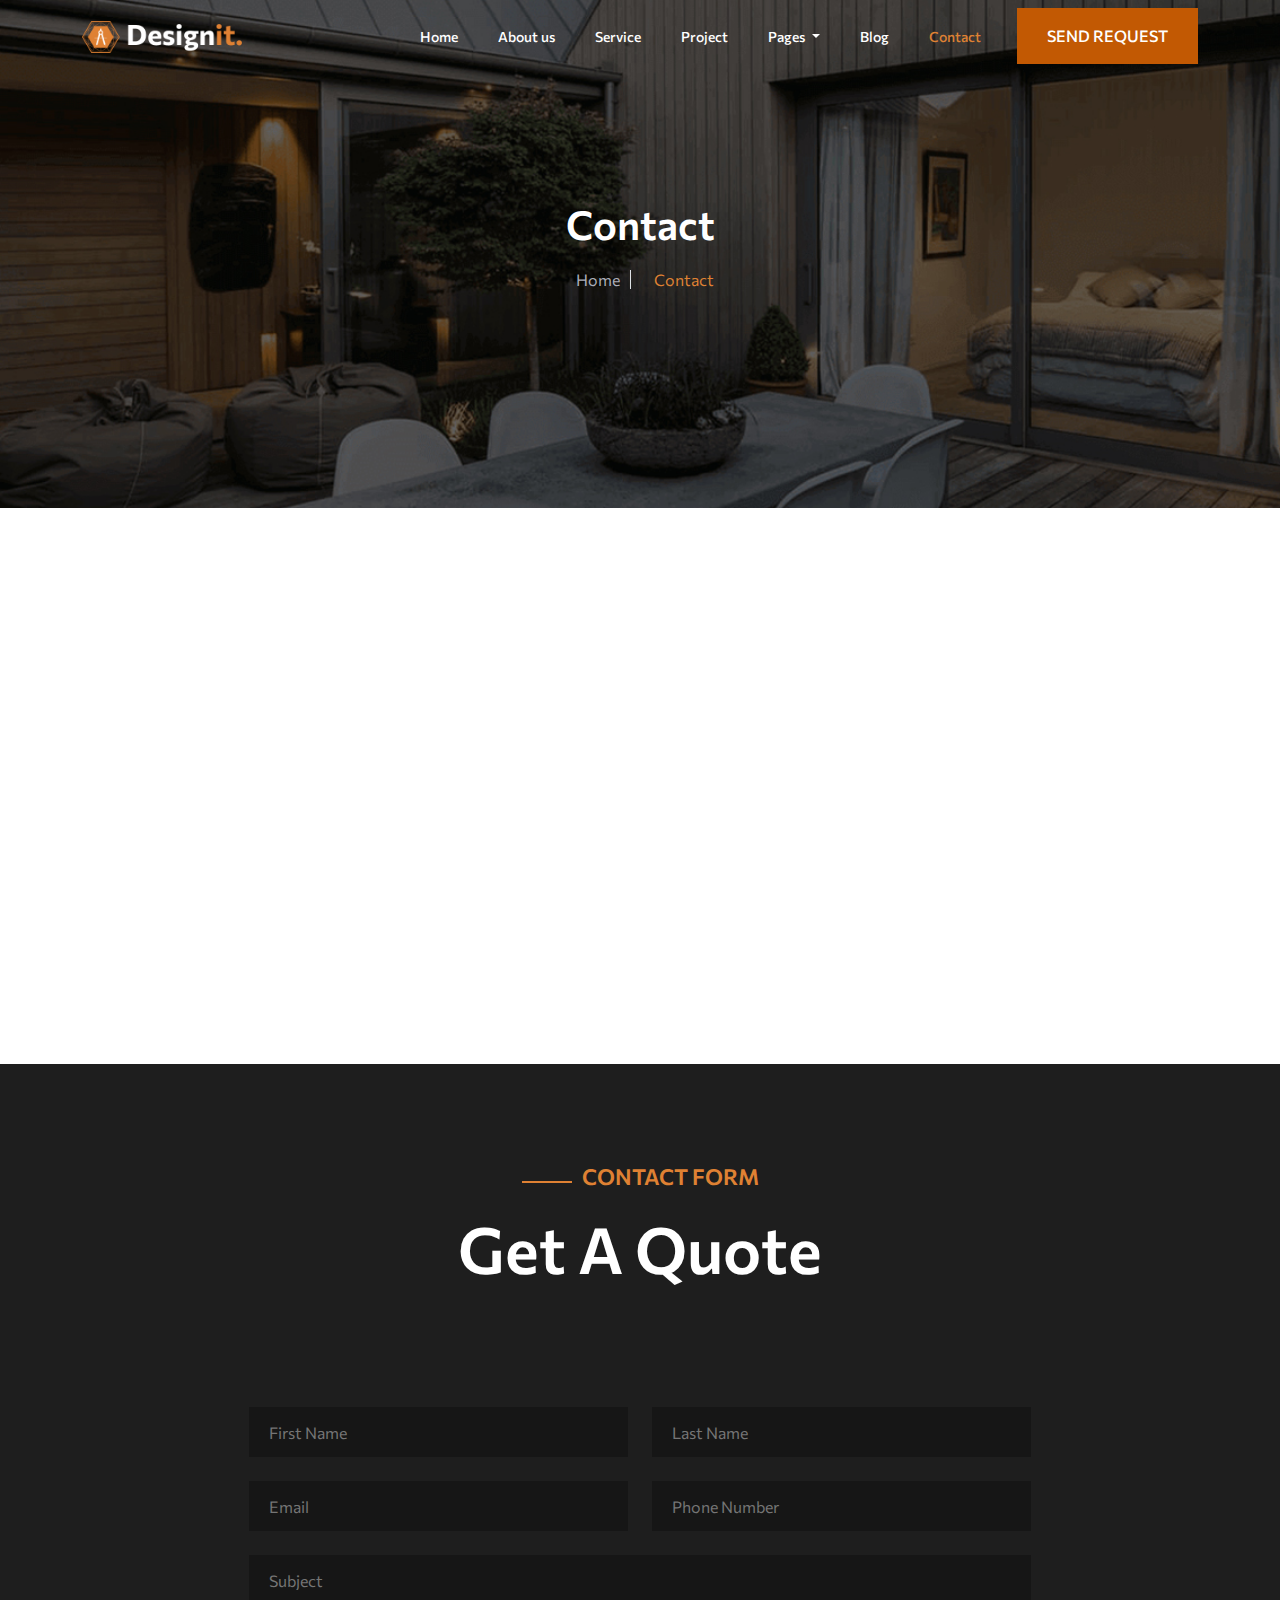
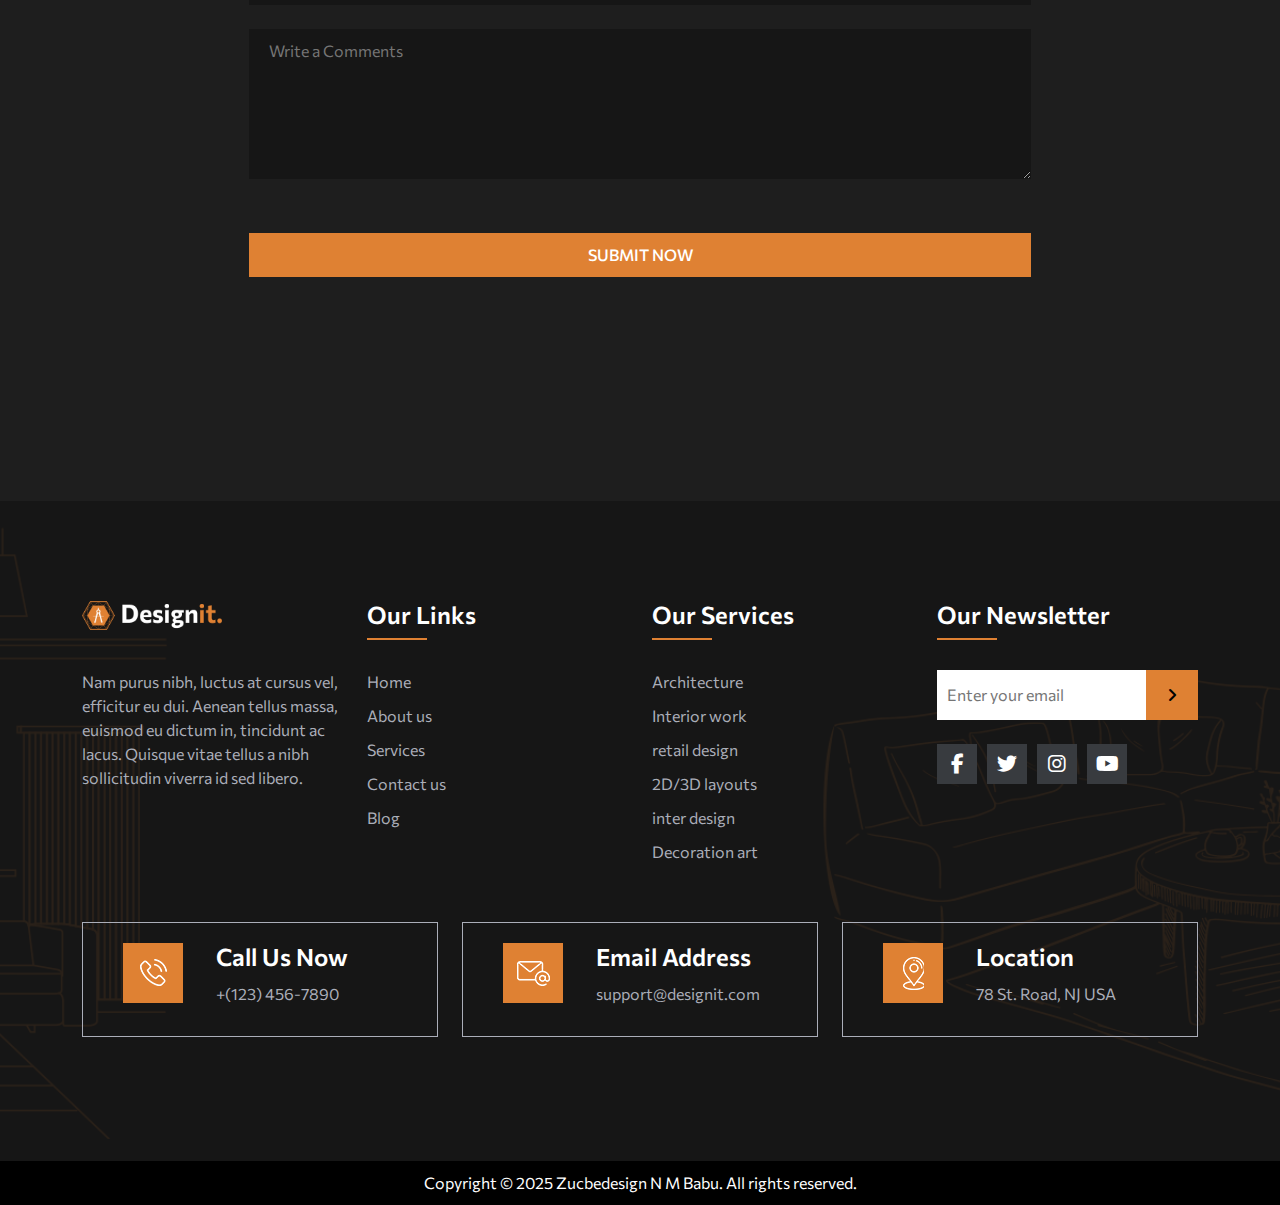
<file: contact.html>
<!DOCTYPE html>
<html lang="en">
  <head>
    <meta charset="UTF-8" />
    <meta name="viewport" content="width=device-width, initial-scale=1.0" />
    <meta name="description" content="DesignIT" />
    <meta http-equiv="X-UA-Compatible" content="chrome=1" />
    <meta http-equiv="X-UA-Compatible" content="IE=7" />
    <meta http-equiv="X-UA-Compatible" content="ie=edge" />
    <meta name="keywords" content="DesignIT" />
    <title>DesignIT || Contact</title>
    <!-- fevicon start  -->
    <link
      rel="icon"
      href="images/apple-touch-icon-72x72-precomposed-ea6fb08063069270d41814bdc.png"
    />
    <!-- fevicon end  -->

    <!-- Bootstrap css link start  -->
    <link rel="stylesheet" href="css/bootstrap.min.css" />
    <!-- Bootstrap css link end  -->

    <!-- Vanobox link start  -->
    <link rel="stylesheet" href="css/venobox.min.css" />
    <!-- Vanobox link end  -->

    <!-- Owl carousel link start  -->
    <link rel="stylesheet" href="css/owl.carousel.min.css" />
    <link rel="stylesheet" href="css/owl.theme.default.min.css" />
    <!-- Owl carousel link end  -->

    <!-- Animate css link start  -->
    <link rel="stylesheet" href="css/animate.min.css" />
    <!-- Animate css link end  -->

    <!-- AOS css link start  -->
    <link rel="stylesheet" href="css/aos.css" />
    <!-- AOS css link end  -->

    <!-- Font-Awesome link start -->
    <link rel="stylesheet" href="css/all.min.css" />
    <!-- Font-Awesome link end -->

    <!-- Main css link start  -->
    <link rel="stylesheet" href="css/style.css" />
    <!-- Main css link end  -->

    <!-- Responsive css link start-->
    <link rel="stylesheet" href="css/responsive.css" />
    <!-- Responsive css link end-->
  </head>
  <body>
    <!-- wrapper part start  -->
    <div class="wrapper" id="wrapper"></div>
    <!-- wrapper part end  -->

    <!-- Header section start -->
    <header class="header">
      <nav class="navbar navbar-expand-lg navbar-light menu">
        <div class="container">
          <a class="navbar-brand" href="index.html">
            <img
              src="images/logo.png"
              alt="logo"
              width="160"
              title="Site Logo"
              class="img-fluid"
            />
          </a>
          <button
            class="navbar-toggler"
            type="button"
            data-bs-toggle="collapse"
            data-bs-target="#navbarSupportedContent"
            aria-controls="navbarSupportedContent"
            aria-expanded="false"
            aria-label="Toggle navigation"
          >
            <span class="navbar-toggler-icon"></span>
          </button>
          <div class="collapse navbar-collapse" id="navbarSupportedContent">
            <ul class="navbar-nav ms-auto mb-2 mb-lg-0">
              <li class="nav-item">
                <a class="nav-link" aria-current="page" href="index.html"
                  >Home</a
                >
              </li>
              <li class="nav-item">
                <a class="nav-link" href="about-us.html">About us</a>
              </li>
              <li class="nav-item">
                <a class="nav-link" href="services.html">Service</a>
              </li>
              <li class="nav-item">
                <a class="nav-link" href="project.html">Project</a>
              </li>
              <li class="nav-item dropdown">
                <a
                  class="nav-link dropdown-toggle"
                  href="#"
                  role="button"
                  data-bs-toggle="dropdown"
                  aria-expanded="false"
                >
                  Pages
                </a>
                <ul class="dropdown-menu">
                  <li>
                    <a class="dropdown-item border-bottom" href="our-team.html"
                      >Our Team</a
                    >
                  </li>
                  <li>
                    <a
                      class="dropdown-item border-bottom"
                      href="team-details.html"
                      >Team Details</a
                    >
                  </li>
                  <li>
                    <a class="dropdown-item border-bottom" href="pricing.html"
                      >Pricing</a
                    >
                  </li>
                  <li>
                    <a class="dropdown-item" href="faq.html">FAQ</a>
                  </li>
                </ul>
              </li>
              <li class="nav-item">
                <a class="nav-link" href="blog.html">Blog</a>
              </li>
              <li class="nav-item">
                <a class="nav-link active" href="contact.html">Contact</a>
              </li>
            </ul>
            <div class="sendRequest ms-3">
              <a href="contact.html" class="cmnBtn">Send Request</a>
            </div>
          </div>
        </div>
      </nav>
    </header>
    <!-- Header section end -->

    <main>
      <!-- Banner part start  -->
      <section class="bannerPart aboutBanner position-relative" id="bannerPart">
        <div class="container">
          <div class="row">
            <div class="col-12">
              <div
                class="aboutBannerCont d-flex justify-content-center align-items-center"
              >
                <div>
                  <h4 class="comnBannerH4">Contact</h4>
                  <nav aria-label="breadcrumb">
                    <ol class="breadcrumb">
                      <li class="breadcrumb-item">
                        <a href="index.html" class="border-end">Home</a>
                      </li>
                      <li class="breadcrumb-item active" aria-current="page">
                        Contact
                      </li>
                    </ol>
                  </nav>
                </div>
              </div>
            </div>
          </div>
        </div>
      </section>
      <!-- Banner part end  -->

      <!-- conatct map  -->
      <section class="map">
        <iframe
          src="https://www.google.com/maps/embed?pb=!1m14!1m8!1m3!1d425573.4654736646!2d-111.884837!3d33.558762!3m2!1i1024!2i768!4f13.1!3m3!1m2!1s0x872b743829374b03%3A0xabaac255b1e43fbe!2sPlexus%20Worldwide!5e0!3m2!1sen!2sin!4v1765227744191!5m2!1sen!2sin"
          width="100%"
          height="550"
          style="border: 0"
          allowfullscreen=""
          loading="lazy"
          referrerpolicy="no-referrer-when-downgrade"
        ></iframe>
      </section>
      <!-- conatct map end -->

      <!-- contact form start  -->
      <section class="contactForm">
        <div class="container">
          <div class="row">
            <div class="col-12">
              <div class="contactforHead text-center">
                <h5 class="cmnSubHead">Contact form</h5>
                <h3>Get A Quote</h3>
              </div>
            </div>
            <div class="col-12">
              <div>
                <form action="" class="contactForm">
                  <div class="row">
                    <div class="col-md-6 mb-4">
                      <input type="text" placeholder="First Name" />
                    </div>
                    <div class="col-md-6 mb-4">
                      <input type="text" placeholder="Last Name" />
                    </div>
                  </div>
                  <div class="row">
                    <div class="col-md-6 mb-4">
                      <input type="email" placeholder="Email" />
                    </div>
                    <div class="col-md-6 mb-4">
                      <input type="tel" placeholder="Phone Number" />
                    </div>
                    <div class="col-md-12 mb-4">
                      <input type="text" placeholder="Subject" />
                    </div>
                    <div class="col-md-12 mb-5">
                      <textarea
                        name=""
                        id=""
                        placeholder="Write a Comments"
                      ></textarea>
                    </div>
                    <div class="col-md-12 mb-4">
                      <button type="submit">Submit Now</button>
                    </div>
                  </div>
                </form>
              </div>
            </div>
          </div>
        </div>
      </section>
      <!-- contact form end  -->
    </main>

    <!-- Footer part start -->
    <footer>
      <!-- footer top part start  -->
      <div class="footerTopPart">
        <div class="container">
          <div class="row">
            <div class="col-lg-3 col-md-3 col-sm-6 col-12">
              <div class="footerAbout">
                <a href="index.html">
                  <img
                    src="images/logo.png"
                    alt="logo"
                    class="img-fluid"
                    width="140"
                  />
                </a>
                <p>
                  Nam purus nibh, luctus at cursus vel, efficitur eu dui. Aenean
                  tellus massa, euismod eu dictum in, tincidunt ac lacus.
                  Quisque vitae tellus a nibh sollicitudin viverra id sed
                  libero.
                </p>
              </div>
            </div>

            <div class="col-lg-3 col-md-3 col-sm-6 col-12">
              <div class="footerLink">
                <h4>Our Links</h4>
                <ul>
                  <li><a href="index.html">Home</a></li>
                  <li><a href="about-us.html">About us</a></li>
                  <li><a href="services.html">Services</a></li>
                  <li><a href="contact.html">Contact us</a></li>
                  <li><a href="blog.html">Blog</a></li>
                </ul>
              </div>
            </div>

            <div class="col-lg-3 col-md-3 col-sm-6 col-12">
              <div class="footerLink">
                <h4>Our services</h4>
                <ul>
                  <li><a href="architecture.html">Architecture</a></li>
                  <li><a href="interior-design.html">Interior work</a></li>
                  <li><a href="retail-design.html">retail design</a></li>
                  <li><a href="layouts.html">2D/3D layouts</a></li>
                  <li><a href="inter-design.html">inter design</a></li>
                  <li><a href="decoration-art.html">Decoration art</a></li>
                </ul>
              </div>
            </div>

            <div class="col-lg-3 col-md-3 col-sm-6 col-12">
              <div class="footerNewsLetter footerLink">
                <h4>Our Newsletter</h4>

                <div class="newsLetter mb-3">
                  <input type="text" class="" placeholder="Enter your email" />
                  <button><i class="fas fa-angle-right"></i></button>
                </div>
                <ul class="d-flex mt-4">
                  <li>
                    <a href=""><i class="fab fa-facebook-f"></i></a>
                  </li>
                  <li>
                    <a href=""><i class="fab fa-twitter"></i></a>
                  </li>
                  <li>
                    <a href=""><i class="fab fa-instagram"></i></a>
                  </li>
                  <li>
                    <a href=""><i class="fab fa-youtube"></i></a>
                  </li>
                </ul>
              </div>
            </div>
          </div>
          <div class="row mt-5">
            <div class="col-lg-4 col-md-4 col-sm-6 col-12">
              <div class="footerContect d-flex gap-4 mb-4">
                <div class="col-sm-3">
                  <img src="images/ft-icon01.png" alt="" class="img-fluid" />
                </div>
                <div class="col-sm-9">
                  <h5>Call us now</h5>
                  <p>+(123) 456-7890</p>
                </div>
              </div>
            </div>
            <div class="col-lg-4 col-md-4 col-sm-6 col-12">
              <div class="footerContect d-flex gap-4 mb-4">
                <div class="col-sm-3">
                  <img src="images/ft-icon02.png" alt="" class="img-fluid" />
                </div>
                <div class="col-sm-9">
                  <h5>Email address</h5>
                  <p>support@designit.com</p>
                </div>
              </div>
            </div>
            <div class="col-lg-4 col-md-4 col-sm-6 col-12">
              <div class="footerContect d-flex gap-4 mb-4">
                <div class="col-sm-3">
                  <img src="images/ft-icon03.png" alt="" class="img-fluid" />
                </div>
                <div class="col-sm-9">
                  <h5>Location</h5>
                  <p>78 St. Road, NJ USA</p>
                </div>
              </div>
            </div>
          </div>
        </div>
      </div>
      <!-- footer top part end  -->

      <!-- footer bottom part start  -->
      <div class="footerBottom">
        <div class="container">
          <div class="row">
            <div class="col-12">
              <div class="copyRight text-center">
                <p>
                  Copyright &copy; 2025 <a href="">Zucbedesign N M Babu</a>. All
                  rights reserved.
                </p>
              </div>
            </div>
          </div>
        </div>
      </div>
      <!-- footer bottom part end  -->
    </footer>
    <!-- Footer part end -->

    <!-- Bottom to top button start -->
    <div class="bottomToTop">
      <a href="#wrapper" class="btmBtn"><i class="fas fa-arrow-up"></i></a>
    </div>
    <!-- Bottom to top button end -->

    <!-- Jquery link start -->
    <script src="js/jquery-3.7.1.min.js"></script>
    <!-- Jquery link end -->

    <!-- Bootstrap js link start -->
    <script src="js/bootstrap.bundle.min.js"></script>
    <!-- Bootstrap js link end -->

    <!-- Owl carousel js link start -->
    <script src="js/owl.carousel.min.js"></script>
    <!-- Owl carousel js link end -->

    <!-- Vanobox js link start -->
    <script src="js/venobox.min.js"></script>
    <!-- Vanobox js link end -->

    <!-- Isotope js link start  -->
    <script src="js/isotope.pkgd.min.js"></script>
    <!-- Isotope js link end  -->

    <!-- Counter js start  -->
    <script src="js/counterup.js"></script>
    <!-- Counter js end  -->

    <!-- Wow js link start  -->
    <script src="js/wow.min.js"></script>
    <script>
      new WOW().init();
    </script>
    <!-- Wow js link end  -->

    <!-- AOS js link start  -->
    <script src="js/aos.js"></script>
    <script>
      AOS.init();
    </script>
    <!-- AOS js link end  -->

    <!-- Main js link start -->
    <script src="js/custom.js"></script>
    <!-- Main js link end -->
  </body>
</html>
</file>
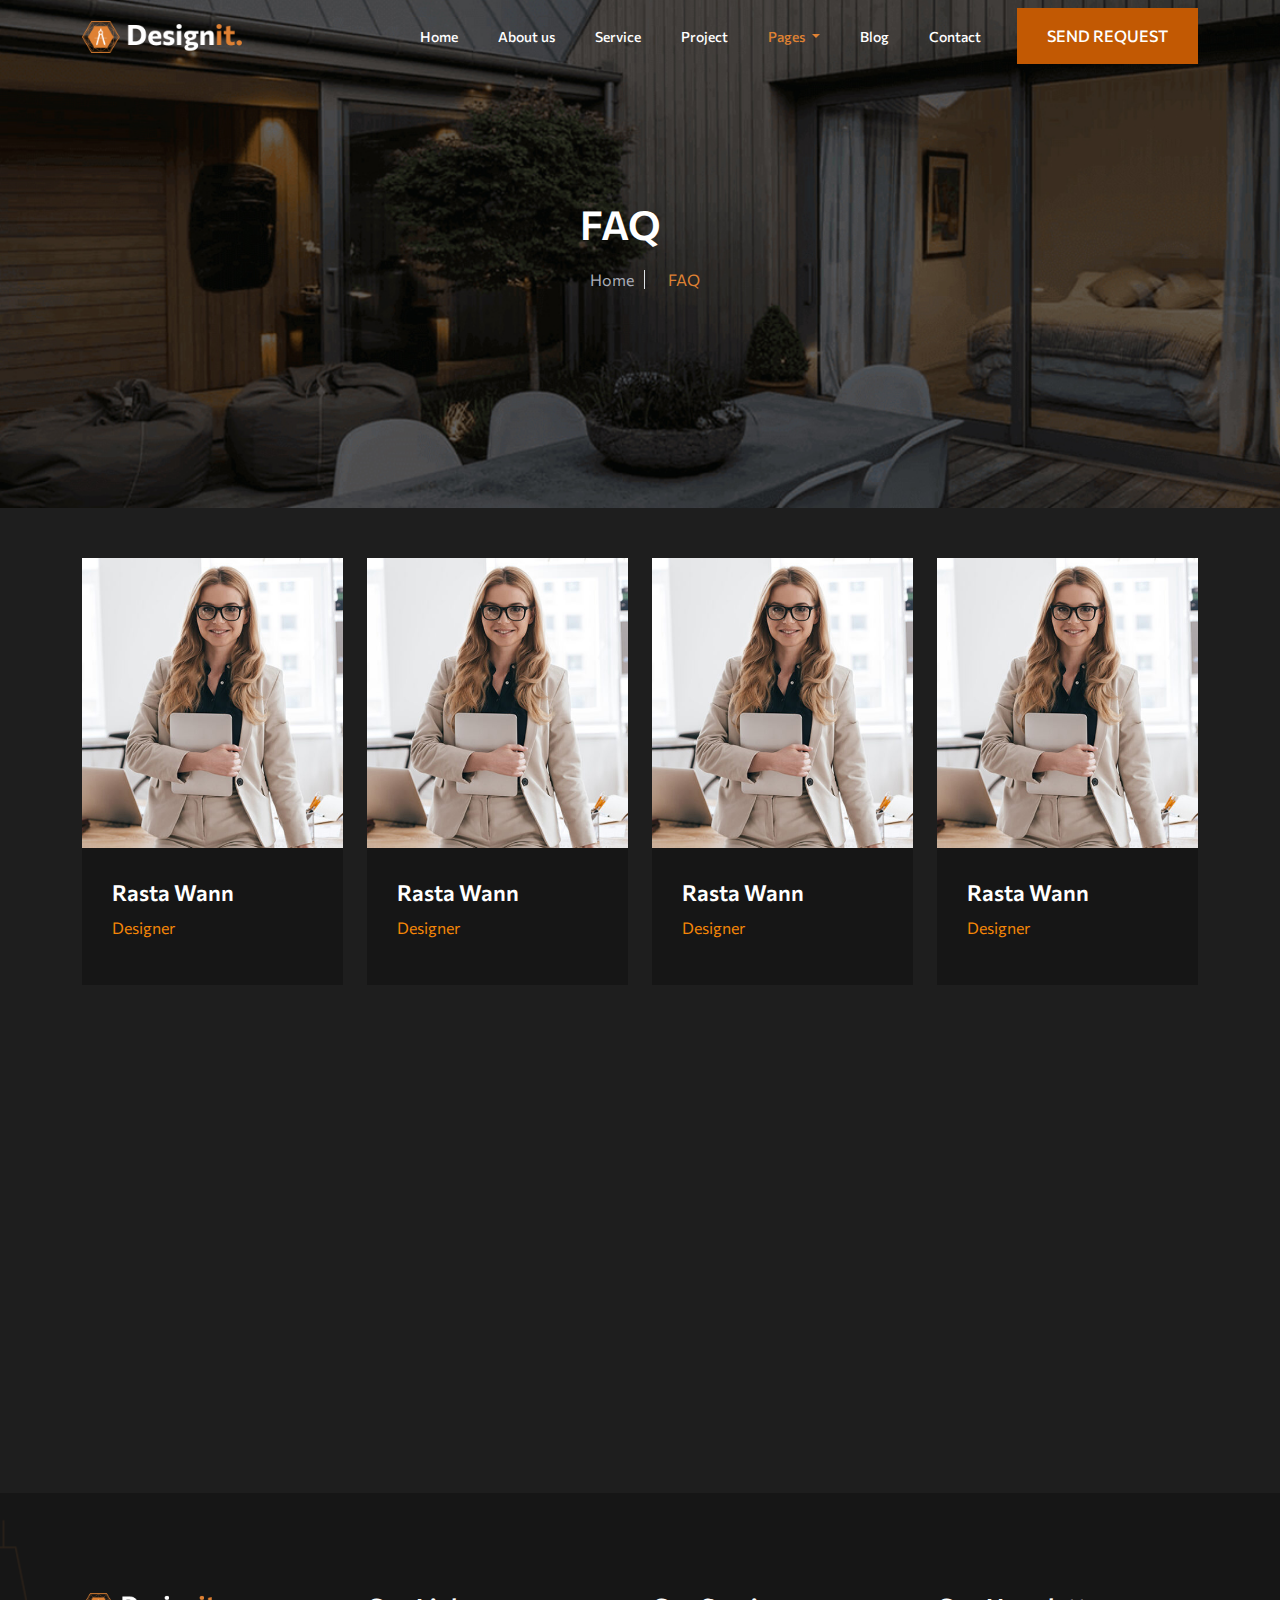
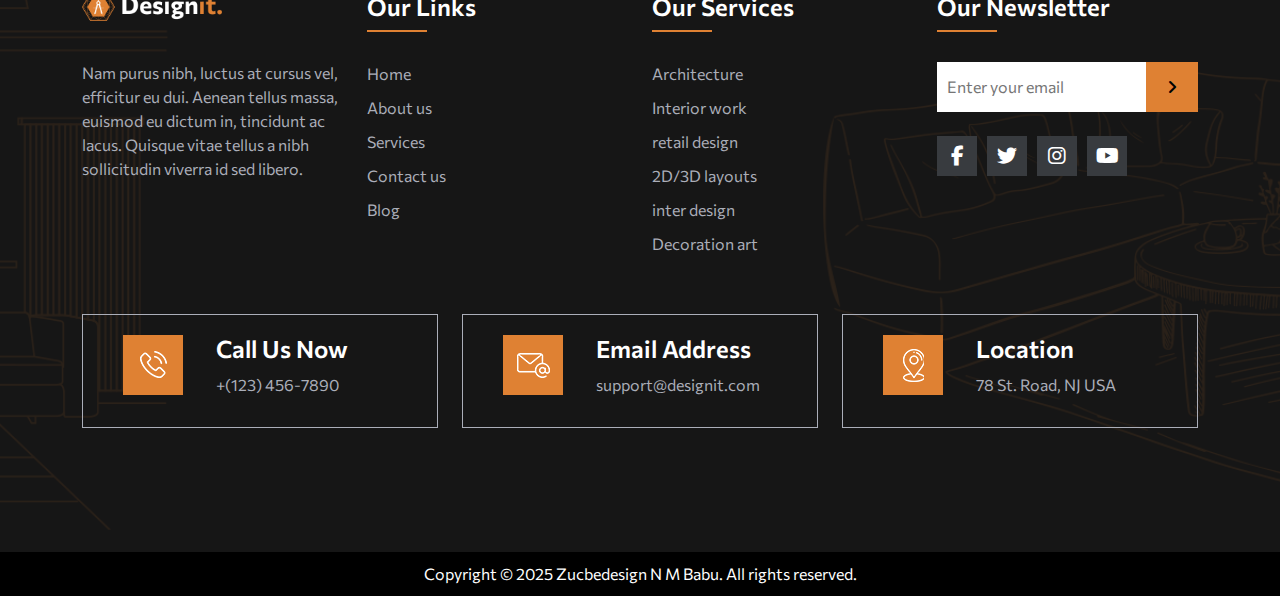
<file: faq.html>
<!DOCTYPE html>
<html lang="en">
  <head>
    <meta charset="UTF-8" />
    <meta name="viewport" content="width=device-width, initial-scale=1.0" />
    <meta name="description" content="DesignIT" />
    <meta http-equiv="X-UA-Compatible" content="chrome=1" />
    <meta http-equiv="X-UA-Compatible" content="IE=7" />
    <meta http-equiv="X-UA-Compatible" content="ie=edge" />
    <meta name="keywords" content="DesignIT" />
    <title>DesignIT || FAQ</title>
    <!-- fevicon start  -->
    <link
      rel="icon"
      href="images/apple-touch-icon-72x72-precomposed-ea6fb08063069270d41814bdc.png"
    />
    <!-- fevicon end  -->

    <!-- Bootstrap css link start  -->
    <link rel="stylesheet" href="css/bootstrap.min.css" />
    <!-- Bootstrap css link end  -->

    <!-- Vanobox link start  -->
    <link rel="stylesheet" href="css/venobox.min.css" />
    <!-- Vanobox link end  -->

    <!-- Owl carousel link start  -->
    <link rel="stylesheet" href="css/owl.carousel.min.css" />
    <link rel="stylesheet" href="css/owl.theme.default.min.css" />
    <!-- Owl carousel link end  -->

    <!-- Animate css link start  -->
    <link rel="stylesheet" href="css/animate.min.css" />
    <!-- Animate css link end  -->

    <!-- AOS css link start  -->
    <link rel="stylesheet" href="css/aos.css" />
    <!-- AOS css link end  -->

    <!-- Font-Awesome link start -->
    <link rel="stylesheet" href="css/all.min.css" />
    <!-- Font-Awesome link end -->

    <!-- Main css link start  -->
    <link rel="stylesheet" href="css/style.css" />
    <!-- Main css link end  -->

    <!-- Responsive css link start-->
    <link rel="stylesheet" href="css/responsive.css" />
    <!-- Responsive css link end-->
  </head>
  <body>
    <!-- wrapper part start  -->
    <div class="wrapper" id="wrapper"></div>
    <!-- wrapper part end  -->

    <!-- Header section start -->
    <header class="header">
      <nav class="navbar navbar-expand-lg navbar-light menu">
        <div class="container">
          <a class="navbar-brand" href="index.html">
            <img
              src="images/logo.png"
              alt="logo"
              width="160"
              title="Site Logo"
              class="img-fluid"
            />
          </a>
          <button
            class="navbar-toggler"
            type="button"
            data-bs-toggle="collapse"
            data-bs-target="#navbarSupportedContent"
            aria-controls="navbarSupportedContent"
            aria-expanded="false"
            aria-label="Toggle navigation"
          >
            <span class="navbar-toggler-icon"></span>
          </button>
          <div class="collapse navbar-collapse" id="navbarSupportedContent">
            <ul class="navbar-nav ms-auto mb-2 mb-lg-0">
              <li class="nav-item">
                <a class="nav-link" aria-current="page" href="index.html"
                  >Home</a
                >
              </li>
              <li class="nav-item">
                <a class="nav-link" href="about-us.html">About us</a>
              </li>
              <li class="nav-item">
                <a class="nav-link" href="services.html">Service</a>
              </li>
              <li class="nav-item">
                <a class="nav-link" href="project.html">Project</a>
              </li>
              <li class="nav-item dropdown">
                <a
                  class="nav-link active dropdown-toggle"
                  href="#"
                  role="button"
                  data-bs-toggle="dropdown"
                  aria-expanded="false"
                >
                  Pages
                </a>
                <ul class="dropdown-menu">
                  <li>
                    <a class="dropdown-item border-bottom" href="our-team.html"
                      >Our Team</a
                    >
                  </li>
                  <li>
                    <a
                      class="dropdown-item border-bottom"
                      href="team-details.html"
                      >Team Details</a
                    >
                  </li>
                  <li>
                    <a class="dropdown-item border-bottom" href="pricing.html"
                      >Pricing</a
                    >
                  </li>
                  <li>
                    <a class="dropdown-item" href="faq.html">FAQ</a>
                  </li>
                </ul>
              </li>
              <li class="nav-item">
                <a class="nav-link" href="blog.html">Blog</a>
              </li>
              <li class="nav-item">
                <a class="nav-link" href="contact.html">Contact</a>
              </li>
            </ul>
            <div class="sendRequest ms-3">
              <a href="contact.html" class="cmnBtn">Send Request</a>
            </div>
          </div>
        </div>
      </nav>
    </header>
    <!-- Header section end -->

    <main>
      <!-- Banner part start  -->
      <section class="bannerPart aboutBanner position-relative" id="bannerPart">
        <div class="container">
          <div class="row">
            <div class="col-12">
              <div
                class="aboutBannerCont d-flex justify-content-center align-items-center"
              >
                <div>
                  <h4 class="comnBannerH4">FAQ</h4>
                  <nav aria-label="breadcrumb">
                    <ol class="breadcrumb">
                      <li class="breadcrumb-item">
                        <a href="index.html" class="border-end">Home</a>
                      </li>
                      <li class="breadcrumb-item active" aria-current="page">
                        FAQ
                      </li>
                    </ol>
                  </nav>
                </div>
              </div>
            </div>
          </div>
        </div>
      </section>
      <!-- Banner part end  -->

      <!-- team part start  -->
      <section class="teamPart" id="teamPart">
        <div class="container">
          <div class="row">
            <div class="col-lg-3 col-md-3 col-sm-6 col-12">
              <div
                class="teamProfile mv-4"
                data-aos="fade-up"
                data-aos-delay="300"
                data-aos-duration="1000"
                data-aos-easing="ease-in-out"
              >
                <div class="teamImage">
                  <img
                    src="images/team01.jpg"
                    alt="team01"
                    class="img-fluid w-100"
                  />
                  <div class="teamOverlay">
                    <ul class="">
                      <li>
                        <a href=""><i class="fab fa-facebook-f"></i></a>
                      </li>
                      <li>
                        <a href=""><i class="fab fa-twitter"></i></a>
                      </li>
                      <li>
                        <a href=""><i class="fab fa-behance"></i></a>
                      </li>
                      <li>
                        <a href=""><i class="fab fa-youtube"></i></a>
                      </li>
                      <li>
                        <a href=""><i class="fab fa-instagram"></i></a>
                      </li>
                    </ul>
                  </div>
                </div>
                <div class="teamCont">
                  <h4><a href="">Rasta Wann</a></h4>
                  <p>Designer</p>
                </div>
              </div>
            </div>
            <div class="col-lg-3 col-md-3 col-sm-6 col-12">
              <div
                class="teamProfile mv-4"
                data-aos="fade-up"
                data-aos-delay="300"
                data-aos-duration="1000"
                data-aos-easing="ease-in-out"
              >
                <div class="teamImage">
                  <img
                    src="images/team01.jpg"
                    alt="team01"
                    class="img-fluid w-100"
                  />
                  <div class="teamOverlay">
                    <ul class="">
                      <li>
                        <a href=""><i class="fab fa-facebook-f"></i></a>
                      </li>
                      <li>
                        <a href=""><i class="fab fa-twitter"></i></a>
                      </li>
                      <li>
                        <a href=""><i class="fab fa-behance"></i></a>
                      </li>
                      <li>
                        <a href=""><i class="fab fa-youtube"></i></a>
                      </li>
                      <li>
                        <a href=""><i class="fab fa-instagram"></i></a>
                      </li>
                    </ul>
                  </div>
                </div>
                <div class="teamCont">
                  <h4><a href="">Rasta Wann</a></h4>
                  <p>Designer</p>
                </div>
              </div>
            </div>
            <div class="col-lg-3 col-md-3 col-sm-6 col-12">
              <div
                class="teamProfile mv-4"
                data-aos="fade-up"
                data-aos-delay="300"
                data-aos-duration="1000"
                data-aos-easing="ease-in-out"
              >
                <div class="teamImage">
                  <img
                    src="images/team01.jpg"
                    alt="team01"
                    class="img-fluid w-100"
                  />
                  <div class="teamOverlay">
                    <ul class="">
                      <li>
                        <a href=""><i class="fab fa-facebook-f"></i></a>
                      </li>
                      <li>
                        <a href=""><i class="fab fa-twitter"></i></a>
                      </li>
                      <li>
                        <a href=""><i class="fab fa-behance"></i></a>
                      </li>
                      <li>
                        <a href=""><i class="fab fa-youtube"></i></a>
                      </li>
                      <li>
                        <a href=""><i class="fab fa-instagram"></i></a>
                      </li>
                    </ul>
                  </div>
                </div>
                <div class="teamCont">
                  <h4><a href="">Rasta Wann</a></h4>
                  <p>Designer</p>
                </div>
              </div>
            </div>
            <div class="col-lg-3 col-md-3 col-sm-6 col-12">
              <div
                class="teamProfile mv-4"
                data-aos="fade-up"
                data-aos-delay="300"
                data-aos-duration="1000"
                data-aos-easing="ease-in-out"
              >
                <div class="teamImage">
                  <img
                    src="images/team01.jpg"
                    alt="team01"
                    class="img-fluid w-100"
                  />
                  <div class="teamOverlay">
                    <ul class="">
                      <li>
                        <a href=""><i class="fab fa-facebook-f"></i></a>
                      </li>
                      <li>
                        <a href=""><i class="fab fa-twitter"></i></a>
                      </li>
                      <li>
                        <a href=""><i class="fab fa-behance"></i></a>
                      </li>
                      <li>
                        <a href=""><i class="fab fa-youtube"></i></a>
                      </li>
                      <li>
                        <a href=""><i class="fab fa-instagram"></i></a>
                      </li>
                    </ul>
                  </div>
                </div>
                <div class="teamCont">
                  <h4><a href="">Rasta Wann</a></h4>
                  <p>Designer</p>
                </div>
              </div>
            </div>
            <div class="col-lg-3 col-md-3 col-sm-6 col-12">
              <div
                class="teamProfile mv-4"
                data-aos="fade-up"
                data-aos-delay="300"
                data-aos-duration="1000"
                data-aos-easing="ease-in-out"
              >
                <div class="teamImage">
                  <img
                    src="images/team01.jpg"
                    alt="team01"
                    class="img-fluid w-100"
                  />
                  <div class="teamOverlay">
                    <ul class="">
                      <li>
                        <a href=""><i class="fab fa-facebook-f"></i></a>
                      </li>
                      <li>
                        <a href=""><i class="fab fa-twitter"></i></a>
                      </li>
                      <li>
                        <a href=""><i class="fab fa-behance"></i></a>
                      </li>
                      <li>
                        <a href=""><i class="fab fa-youtube"></i></a>
                      </li>
                      <li>
                        <a href=""><i class="fab fa-instagram"></i></a>
                      </li>
                    </ul>
                  </div>
                </div>
                <div class="teamCont">
                  <h4><a href="">Rasta Wann</a></h4>
                  <p>Designer</p>
                </div>
              </div>
            </div>
            <div class="col-lg-3 col-md-3 col-sm-6 col-12">
              <div
                class="teamProfile mv-4"
                data-aos="fade-up"
                data-aos-delay="300"
                data-aos-duration="1000"
                data-aos-easing="ease-in-out"
              >
                <div class="teamImage">
                  <img
                    src="images/team01.jpg"
                    alt="team01"
                    class="img-fluid w-100"
                  />
                  <div class="teamOverlay">
                    <ul class="">
                      <li>
                        <a href=""><i class="fab fa-facebook-f"></i></a>
                      </li>
                      <li>
                        <a href=""><i class="fab fa-twitter"></i></a>
                      </li>
                      <li>
                        <a href=""><i class="fab fa-behance"></i></a>
                      </li>
                      <li>
                        <a href=""><i class="fab fa-youtube"></i></a>
                      </li>
                      <li>
                        <a href=""><i class="fab fa-instagram"></i></a>
                      </li>
                    </ul>
                  </div>
                </div>
                <div class="teamCont">
                  <h4><a href="">Rasta Wann</a></h4>
                  <p>Designer</p>
                </div>
              </div>
            </div>
            <div class="col-lg-3 col-md-3 col-sm-6 col-12">
              <div
                class="teamProfile mv-4"
                data-aos="fade-up"
                data-aos-delay="300"
                data-aos-duration="1000"
                data-aos-easing="ease-in-out"
              >
                <div class="teamImage">
                  <img
                    src="images/team01.jpg"
                    alt="team01"
                    class="img-fluid w-100"
                  />
                  <div class="teamOverlay">
                    <ul class="">
                      <li>
                        <a href=""><i class="fab fa-facebook-f"></i></a>
                      </li>
                      <li>
                        <a href=""><i class="fab fa-twitter"></i></a>
                      </li>
                      <li>
                        <a href=""><i class="fab fa-behance"></i></a>
                      </li>
                      <li>
                        <a href=""><i class="fab fa-youtube"></i></a>
                      </li>
                      <li>
                        <a href=""><i class="fab fa-instagram"></i></a>
                      </li>
                    </ul>
                  </div>
                </div>
                <div class="teamCont">
                  <h4><a href="">Rasta Wann</a></h4>
                  <p>Designer</p>
                </div>
              </div>
            </div>
            <div class="col-lg-3 col-md-3 col-sm-6 col-12">
              <div
                class="teamProfile mv-4"
                data-aos="fade-up"
                data-aos-delay="300"
                data-aos-duration="1000"
                data-aos-easing="ease-in-out"
              >
                <div class="teamImage">
                  <img
                    src="images/team01.jpg"
                    alt="team01"
                    class="img-fluid w-100"
                  />
                  <div class="teamOverlay">
                    <ul class="">
                      <li>
                        <a href=""><i class="fab fa-facebook-f"></i></a>
                      </li>
                      <li>
                        <a href=""><i class="fab fa-twitter"></i></a>
                      </li>
                      <li>
                        <a href=""><i class="fab fa-behance"></i></a>
                      </li>
                      <li>
                        <a href=""><i class="fab fa-youtube"></i></a>
                      </li>
                      <li>
                        <a href=""><i class="fab fa-instagram"></i></a>
                      </li>
                    </ul>
                  </div>
                </div>
                <div class="teamCont">
                  <h4><a href="">Rasta Wann</a></h4>
                  <p>Designer</p>
                </div>
              </div>
            </div>
          </div>
        </div>
      </section>
      <!-- team part end  -->
    </main>

    <!-- Footer part start -->
    <footer>
      <!-- footer top part start  -->
      <div class="footerTopPart">
        <div class="container">
          <div class="row">
            <div class="col-lg-3 col-md-3 col-sm-6 col-12">
              <div class="footerAbout">
                <a href="index.html">
                  <img
                    src="images/logo.png"
                    alt="logo"
                    class="img-fluid"
                    width="140"
                  />
                </a>
                <p>
                  Nam purus nibh, luctus at cursus vel, efficitur eu dui. Aenean
                  tellus massa, euismod eu dictum in, tincidunt ac lacus.
                  Quisque vitae tellus a nibh sollicitudin viverra id sed
                  libero.
                </p>
              </div>
            </div>

            <div class="col-lg-3 col-md-3 col-sm-6 col-12">
              <div class="footerLink">
                <h4>Our Links</h4>
                <ul>
                  <li><a href="index.html">Home</a></li>
                  <li><a href="about-us.html">About us</a></li>
                  <li><a href="services.html">Services</a></li>
                  <li><a href="contact.html">Contact us</a></li>
                  <li><a href="blog.html">Blog</a></li>
                </ul>
              </div>
            </div>

            <div class="col-lg-3 col-md-3 col-sm-6 col-12">
              <div class="footerLink">
                <h4>Our services</h4>
                <ul>
                  <li><a href="architecture.html">Architecture</a></li>
                  <li><a href="interior-design.html">Interior work</a></li>
                  <li><a href="retail-design.html">retail design</a></li>
                  <li><a href="layouts.html">2D/3D layouts</a></li>
                  <li><a href="inter-design.html">inter design</a></li>
                  <li><a href="decoration-art.html">Decoration art</a></li>
                </ul>
              </div>
            </div>

            <div class="col-lg-3 col-md-3 col-sm-6 col-12">
              <div class="footerNewsLetter footerLink">
                <h4>Our Newsletter</h4>

                <div class="newsLetter mb-3">
                  <input type="text" class="" placeholder="Enter your email" />
                  <button><i class="fas fa-angle-right"></i></button>
                </div>
                <ul class="d-flex mt-4">
                  <li>
                    <a href=""><i class="fab fa-facebook-f"></i></a>
                  </li>
                  <li>
                    <a href=""><i class="fab fa-twitter"></i></a>
                  </li>
                  <li>
                    <a href=""><i class="fab fa-instagram"></i></a>
                  </li>
                  <li>
                    <a href=""><i class="fab fa-youtube"></i></a>
                  </li>
                </ul>
              </div>
            </div>
          </div>
          <div class="row mt-5">
            <div class="col-lg-4 col-md-4 col-sm-6 col-12">
              <div class="footerContect d-flex gap-4 mb-4">
                <div class="col-sm-3">
                  <img src="images/ft-icon01.png" alt="" class="img-fluid" />
                </div>
                <div class="col-sm-9">
                  <h5>Call us now</h5>
                  <p>+(123) 456-7890</p>
                </div>
              </div>
            </div>
            <div class="col-lg-4 col-md-4 col-sm-6 col-12">
              <div class="footerContect d-flex gap-4 mb-4">
                <div class="col-sm-3">
                  <img src="images/ft-icon02.png" alt="" class="img-fluid" />
                </div>
                <div class="col-sm-9">
                  <h5>Email address</h5>
                  <p>support@designit.com</p>
                </div>
              </div>
            </div>
            <div class="col-lg-4 col-md-4 col-sm-6 col-12">
              <div class="footerContect d-flex gap-4 mb-4">
                <div class="col-sm-3">
                  <img src="images/ft-icon03.png" alt="" class="img-fluid" />
                </div>
                <div class="col-sm-9">
                  <h5>Location</h5>
                  <p>78 St. Road, NJ USA</p>
                </div>
              </div>
            </div>
          </div>
        </div>
      </div>
      <!-- footer top part end  -->

      <!-- footer bottom part start  -->
      <div class="footerBottom">
        <div class="container">
          <div class="row">
            <div class="col-12">
              <div class="copyRight text-center">
                <p>
                  Copyright &copy; 2025 <a href="">Zucbedesign N M Babu</a>. All
                  rights reserved.
                </p>
              </div>
            </div>
          </div>
        </div>
      </div>
      <!-- footer bottom part end  -->
    </footer>
    <!-- Footer part end -->

    <!-- Bottom to top button start -->
    <div class="bottomToTop">
      <a href="#wrapper" class="btmBtn"><i class="fas fa-arrow-up"></i></a>
    </div>
    <!-- Bottom to top button end -->

    <!-- Jquery link start -->
    <script src="js/jquery-3.7.1.min.js"></script>
    <!-- Jquery link end -->

    <!-- Bootstrap js link start -->
    <script src="js/bootstrap.bundle.min.js"></script>
    <!-- Bootstrap js link end -->

    <!-- Owl carousel js link start -->
    <script src="js/owl.carousel.min.js"></script>
    <!-- Owl carousel js link end -->

    <!-- Vanobox js link start -->
    <script src="js/venobox.min.js"></script>
    <!-- Vanobox js link end -->

    <!-- Isotope js link start  -->
    <script src="js/isotope.pkgd.min.js"></script>
    <!-- Isotope js link end  -->

    <!-- Counter js start  -->
    <script src="js/counterup.js"></script>
    <!-- Counter js end  -->

    <!-- Wow js link start  -->
    <script src="js/wow.min.js"></script>
    <script>
      new WOW().init();
    </script>
    <!-- Wow js link end  -->

    <!-- AOS js link start  -->
    <script src="js/aos.js"></script>
    <script>
      AOS.init();
    </script>
    <!-- AOS js link end  -->

    <!-- Main js link start -->
    <script src="js/custom.js"></script>
    <!-- Main js link end -->
  </body>
</html>
</file>
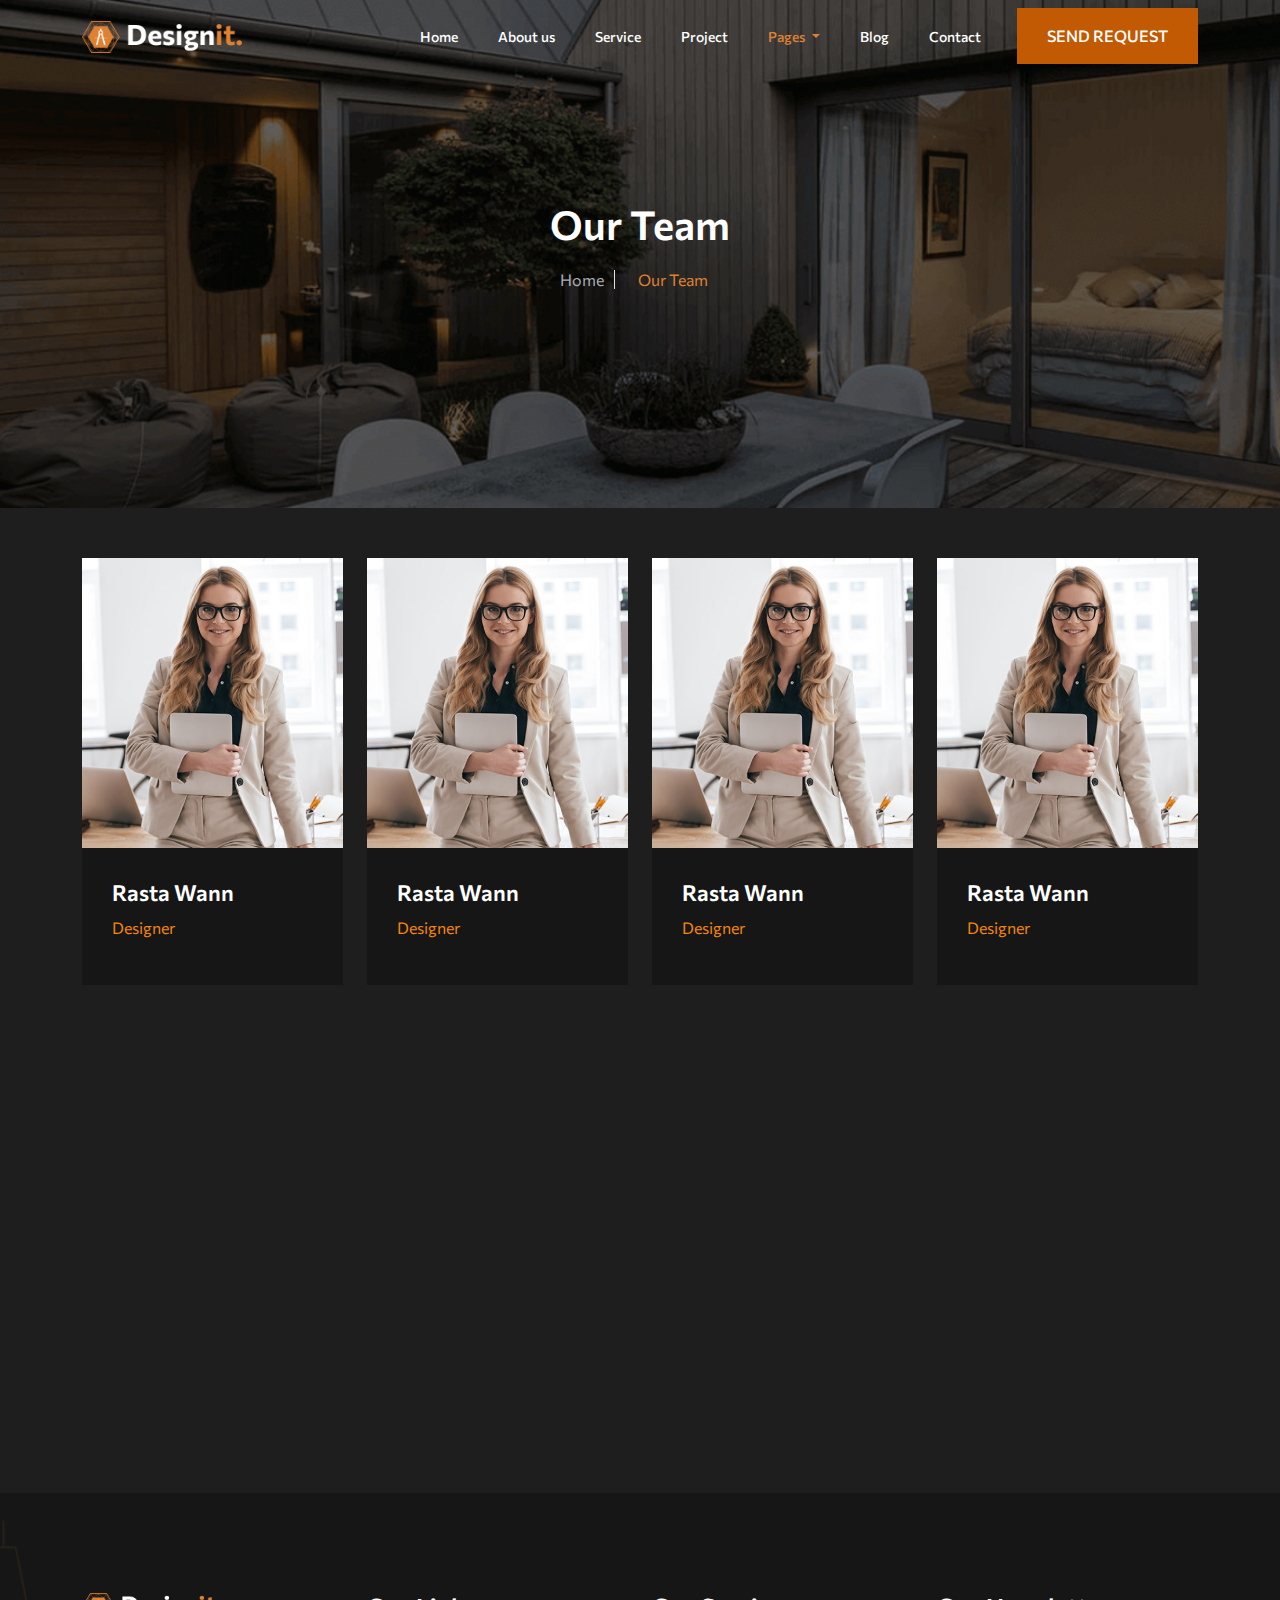
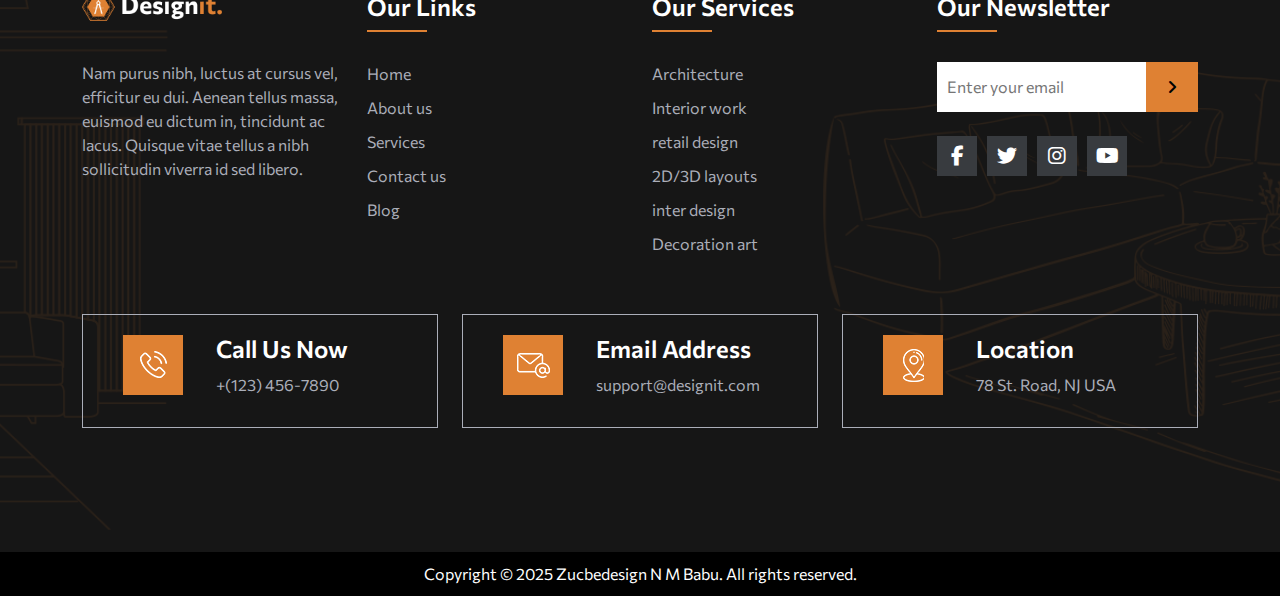
<file: our-team.html>
<!DOCTYPE html>
<html lang="en">
  <head>
    <meta charset="UTF-8" />
    <meta name="viewport" content="width=device-width, initial-scale=1.0" />
    <meta name="description" content="DesignIT" />
    <meta http-equiv="X-UA-Compatible" content="chrome=1" />
    <meta http-equiv="X-UA-Compatible" content="IE=7" />
    <meta http-equiv="X-UA-Compatible" content="ie=edge" />
    <meta name="keywords" content="DesignIT" />
    <title>DesignIT || Team</title>
    <!-- fevicon start  -->
    <link
      rel="icon"
      href="images/apple-touch-icon-72x72-precomposed-ea6fb08063069270d41814bdc.png"
    />
    <!-- fevicon end  -->

    <!-- Bootstrap css link start  -->
    <link rel="stylesheet" href="css/bootstrap.min.css" />
    <!-- Bootstrap css link end  -->

    <!-- Vanobox link start  -->
    <link rel="stylesheet" href="css/venobox.min.css" />
    <!-- Vanobox link end  -->

    <!-- Owl carousel link start  -->
    <link rel="stylesheet" href="css/owl.carousel.min.css" />
    <link rel="stylesheet" href="css/owl.theme.default.min.css" />
    <!-- Owl carousel link end  -->

    <!-- Animate css link start  -->
    <link rel="stylesheet" href="css/animate.min.css" />
    <!-- Animate css link end  -->

    <!-- AOS css link start  -->
    <link rel="stylesheet" href="css/aos.css" />
    <!-- AOS css link end  -->

    <!-- Font-Awesome link start -->
    <link rel="stylesheet" href="css/all.min.css" />
    <!-- Font-Awesome link end -->

    <!-- Main css link start  -->
    <link rel="stylesheet" href="css/style.css" />
    <!-- Main css link end  -->

    <!-- Responsive css link start-->
    <link rel="stylesheet" href="css/responsive.css" />
    <!-- Responsive css link end-->
  </head>
  <body>
    <!-- wrapper part start  -->
    <div class="wrapper" id="wrapper"></div>
    <!-- wrapper part end  -->

    <!-- Header section start -->
    <header class="header">
      <nav class="navbar navbar-expand-lg navbar-light menu">
        <div class="container">
          <a class="navbar-brand" href="index.html">
            <img
              src="images/logo.png"
              alt="logo"
              width="160"
              title="Site Logo"
              class="img-fluid"
            />
          </a>
          <button
            class="navbar-toggler"
            type="button"
            data-bs-toggle="collapse"
            data-bs-target="#navbarSupportedContent"
            aria-controls="navbarSupportedContent"
            aria-expanded="false"
            aria-label="Toggle navigation"
          >
            <span class="navbar-toggler-icon"></span>
          </button>
          <div class="collapse navbar-collapse" id="navbarSupportedContent">
            <ul class="navbar-nav ms-auto mb-2 mb-lg-0">
              <li class="nav-item">
                <a class="nav-link" aria-current="page" href="index.html"
                  >Home</a
                >
              </li>
              <li class="nav-item">
                <a class="nav-link" href="about-us.html">About us</a>
              </li>
              <li class="nav-item">
                <a class="nav-link" href="services.html">Service</a>
              </li>
              <li class="nav-item">
                <a class="nav-link" href="project.html">Project</a>
              </li>
              <li class="nav-item dropdown">
                <a
                  class="nav-link active dropdown-toggle"
                  href="#"
                  role="button"
                  data-bs-toggle="dropdown"
                  aria-expanded="false"
                >
                  Pages
                </a>
                <ul class="dropdown-menu">
                  <li>
                    <a class="dropdown-item border-bottom" href="our-team.html"
                      >Our Team</a
                    >
                  </li>
                  <li>
                    <a
                      class="dropdown-item border-bottom"
                      href="team-details.html"
                      >Team Details</a
                    >
                  </li>
                  <li>
                    <a class="dropdown-item border-bottom" href="pricing.html"
                      >Pricing</a
                    >
                  </li>
                  <li>
                    <a class="dropdown-item" href="faq.html">FAQ</a>
                  </li>
                </ul>
              </li>
              <li class="nav-item">
                <a class="nav-link" href="blog.html">Blog</a>
              </li>
              <li class="nav-item">
                <a class="nav-link" href="contact.html">Contact</a>
              </li>
            </ul>
            <div class="sendRequest ms-3">
              <a href="contact.html" class="cmnBtn">Send Request</a>
            </div>
          </div>
        </div>
      </nav>
    </header>
    <!-- Header section end -->

    <main>
      <!-- Banner part start  -->
      <section class="bannerPart aboutBanner position-relative" id="bannerPart">
        <div class="container">
          <div class="row">
            <div class="col-12">
              <div
                class="aboutBannerCont d-flex justify-content-center align-items-center"
              >
                <div>
                  <h4 class="comnBannerH4">Our Team</h4>
                  <nav aria-label="breadcrumb">
                    <ol class="breadcrumb">
                      <li class="breadcrumb-item">
                        <a href="index.html" class="border-end">Home</a>
                      </li>
                      <li class="breadcrumb-item active" aria-current="page">
                        Our Team
                      </li>
                    </ol>
                  </nav>
                </div>
              </div>
            </div>
          </div>
        </div>
      </section>
      <!-- Banner part end  -->

      <!-- team part start  -->
      <section class="teamPart" id="teamPart">
        <div class="container">
          <div class="row">
            <div class="col-lg-3 col-md-3 col-sm-6 col-12">
              <div
                class="teamProfile mv-4"
                data-aos="fade-up"
                data-aos-delay="300"
                data-aos-duration="1000"
                data-aos-easing="ease-in-out"
              >
                <div class="teamImage">
                  <img
                    src="images/team01.jpg"
                    alt="team01"
                    class="img-fluid w-100"
                  />
                  <div class="teamOverlay">
                    <ul class="">
                      <li>
                        <a href=""><i class="fab fa-facebook-f"></i></a>
                      </li>
                      <li>
                        <a href=""><i class="fab fa-twitter"></i></a>
                      </li>
                      <li>
                        <a href=""><i class="fab fa-behance"></i></a>
                      </li>
                      <li>
                        <a href=""><i class="fab fa-youtube"></i></a>
                      </li>
                      <li>
                        <a href=""><i class="fab fa-instagram"></i></a>
                      </li>
                    </ul>
                  </div>
                </div>
                <div class="teamCont">
                  <h4><a href="">Rasta Wann</a></h4>
                  <p>Designer</p>
                </div>
              </div>
            </div>
            <div class="col-lg-3 col-md-3 col-sm-6 col-12">
              <div
                class="teamProfile mv-4"
                data-aos="fade-up"
                data-aos-delay="300"
                data-aos-duration="1000"
                data-aos-easing="ease-in-out"
              >
                <div class="teamImage">
                  <img
                    src="images/team01.jpg"
                    alt="team01"
                    class="img-fluid w-100"
                  />
                  <div class="teamOverlay">
                    <ul class="">
                      <li>
                        <a href=""><i class="fab fa-facebook-f"></i></a>
                      </li>
                      <li>
                        <a href=""><i class="fab fa-twitter"></i></a>
                      </li>
                      <li>
                        <a href=""><i class="fab fa-behance"></i></a>
                      </li>
                      <li>
                        <a href=""><i class="fab fa-youtube"></i></a>
                      </li>
                      <li>
                        <a href=""><i class="fab fa-instagram"></i></a>
                      </li>
                    </ul>
                  </div>
                </div>
                <div class="teamCont">
                  <h4><a href="">Rasta Wann</a></h4>
                  <p>Designer</p>
                </div>
              </div>
            </div>
            <div class="col-lg-3 col-md-3 col-sm-6 col-12">
              <div
                class="teamProfile mv-4"
                data-aos="fade-up"
                data-aos-delay="300"
                data-aos-duration="1000"
                data-aos-easing="ease-in-out"
              >
                <div class="teamImage">
                  <img
                    src="images/team01.jpg"
                    alt="team01"
                    class="img-fluid w-100"
                  />
                  <div class="teamOverlay">
                    <ul class="">
                      <li>
                        <a href=""><i class="fab fa-facebook-f"></i></a>
                      </li>
                      <li>
                        <a href=""><i class="fab fa-twitter"></i></a>
                      </li>
                      <li>
                        <a href=""><i class="fab fa-behance"></i></a>
                      </li>
                      <li>
                        <a href=""><i class="fab fa-youtube"></i></a>
                      </li>
                      <li>
                        <a href=""><i class="fab fa-instagram"></i></a>
                      </li>
                    </ul>
                  </div>
                </div>
                <div class="teamCont">
                  <h4><a href="">Rasta Wann</a></h4>
                  <p>Designer</p>
                </div>
              </div>
            </div>
            <div class="col-lg-3 col-md-3 col-sm-6 col-12">
              <div
                class="teamProfile mv-4"
                data-aos="fade-up"
                data-aos-delay="300"
                data-aos-duration="1000"
                data-aos-easing="ease-in-out"
              >
                <div class="teamImage">
                  <img
                    src="images/team01.jpg"
                    alt="team01"
                    class="img-fluid w-100"
                  />
                  <div class="teamOverlay">
                    <ul class="">
                      <li>
                        <a href=""><i class="fab fa-facebook-f"></i></a>
                      </li>
                      <li>
                        <a href=""><i class="fab fa-twitter"></i></a>
                      </li>
                      <li>
                        <a href=""><i class="fab fa-behance"></i></a>
                      </li>
                      <li>
                        <a href=""><i class="fab fa-youtube"></i></a>
                      </li>
                      <li>
                        <a href=""><i class="fab fa-instagram"></i></a>
                      </li>
                    </ul>
                  </div>
                </div>
                <div class="teamCont">
                  <h4><a href="">Rasta Wann</a></h4>
                  <p>Designer</p>
                </div>
              </div>
            </div>
            <div class="col-lg-3 col-md-3 col-sm-6 col-12">
              <div
                class="teamProfile mv-4"
                data-aos="fade-up"
                data-aos-delay="300"
                data-aos-duration="1000"
                data-aos-easing="ease-in-out"
              >
                <div class="teamImage">
                  <img
                    src="images/team01.jpg"
                    alt="team01"
                    class="img-fluid w-100"
                  />
                  <div class="teamOverlay">
                    <ul class="">
                      <li>
                        <a href=""><i class="fab fa-facebook-f"></i></a>
                      </li>
                      <li>
                        <a href=""><i class="fab fa-twitter"></i></a>
                      </li>
                      <li>
                        <a href=""><i class="fab fa-behance"></i></a>
                      </li>
                      <li>
                        <a href=""><i class="fab fa-youtube"></i></a>
                      </li>
                      <li>
                        <a href=""><i class="fab fa-instagram"></i></a>
                      </li>
                    </ul>
                  </div>
                </div>
                <div class="teamCont">
                  <h4><a href="">Rasta Wann</a></h4>
                  <p>Designer</p>
                </div>
              </div>
            </div>
            <div class="col-lg-3 col-md-3 col-sm-6 col-12">
              <div
                class="teamProfile mv-4"
                data-aos="fade-up"
                data-aos-delay="300"
                data-aos-duration="1000"
                data-aos-easing="ease-in-out"
              >
                <div class="teamImage">
                  <img
                    src="images/team01.jpg"
                    alt="team01"
                    class="img-fluid w-100"
                  />
                  <div class="teamOverlay">
                    <ul class="">
                      <li>
                        <a href=""><i class="fab fa-facebook-f"></i></a>
                      </li>
                      <li>
                        <a href=""><i class="fab fa-twitter"></i></a>
                      </li>
                      <li>
                        <a href=""><i class="fab fa-behance"></i></a>
                      </li>
                      <li>
                        <a href=""><i class="fab fa-youtube"></i></a>
                      </li>
                      <li>
                        <a href=""><i class="fab fa-instagram"></i></a>
                      </li>
                    </ul>
                  </div>
                </div>
                <div class="teamCont">
                  <h4><a href="">Rasta Wann</a></h4>
                  <p>Designer</p>
                </div>
              </div>
            </div>
            <div class="col-lg-3 col-md-3 col-sm-6 col-12">
              <div
                class="teamProfile mv-4"
                data-aos="fade-up"
                data-aos-delay="300"
                data-aos-duration="1000"
                data-aos-easing="ease-in-out"
              >
                <div class="teamImage">
                  <img
                    src="images/team01.jpg"
                    alt="team01"
                    class="img-fluid w-100"
                  />
                  <div class="teamOverlay">
                    <ul class="">
                      <li>
                        <a href=""><i class="fab fa-facebook-f"></i></a>
                      </li>
                      <li>
                        <a href=""><i class="fab fa-twitter"></i></a>
                      </li>
                      <li>
                        <a href=""><i class="fab fa-behance"></i></a>
                      </li>
                      <li>
                        <a href=""><i class="fab fa-youtube"></i></a>
                      </li>
                      <li>
                        <a href=""><i class="fab fa-instagram"></i></a>
                      </li>
                    </ul>
                  </div>
                </div>
                <div class="teamCont">
                  <h4><a href="">Rasta Wann</a></h4>
                  <p>Designer</p>
                </div>
              </div>
            </div>
            <div class="col-lg-3 col-md-3 col-sm-6 col-12">
              <div
                class="teamProfile mv-4"
                data-aos="fade-up"
                data-aos-delay="300"
                data-aos-duration="1000"
                data-aos-easing="ease-in-out"
              >
                <div class="teamImage">
                  <img
                    src="images/team01.jpg"
                    alt="team01"
                    class="img-fluid w-100"
                  />
                  <div class="teamOverlay">
                    <ul class="">
                      <li>
                        <a href=""><i class="fab fa-facebook-f"></i></a>
                      </li>
                      <li>
                        <a href=""><i class="fab fa-twitter"></i></a>
                      </li>
                      <li>
                        <a href=""><i class="fab fa-behance"></i></a>
                      </li>
                      <li>
                        <a href=""><i class="fab fa-youtube"></i></a>
                      </li>
                      <li>
                        <a href=""><i class="fab fa-instagram"></i></a>
                      </li>
                    </ul>
                  </div>
                </div>
                <div class="teamCont">
                  <h4><a href="">Rasta Wann</a></h4>
                  <p>Designer</p>
                </div>
              </div>
            </div>
          </div>
        </div>
      </section>
      <!-- team part end  -->
    </main>

    <!-- Footer part start -->
    <footer>
      <!-- footer top part start  -->
      <div class="footerTopPart">
        <div class="container">
          <div class="row">
            <div class="col-lg-3 col-md-3 col-sm-6 col-12">
              <div class="footerAbout">
                <a href="index.html">
                  <img
                    src="images/logo.png"
                    alt="logo"
                    class="img-fluid"
                    width="140"
                  />
                </a>
                <p>
                  Nam purus nibh, luctus at cursus vel, efficitur eu dui. Aenean
                  tellus massa, euismod eu dictum in, tincidunt ac lacus.
                  Quisque vitae tellus a nibh sollicitudin viverra id sed
                  libero.
                </p>
              </div>
            </div>

            <div class="col-lg-3 col-md-3 col-sm-6 col-12">
              <div class="footerLink">
                <h4>Our Links</h4>
                <ul>
                  <li><a href="index.html">Home</a></li>
                  <li><a href="about-us.html">About us</a></li>
                  <li><a href="services.html">Services</a></li>
                  <li><a href="contact.html">Contact us</a></li>
                  <li><a href="blog.html">Blog</a></li>
                </ul>
              </div>
            </div>

            <div class="col-lg-3 col-md-3 col-sm-6 col-12">
              <div class="footerLink">
                <h4>Our services</h4>
                <ul>
                  <li><a href="architecture.html">Architecture</a></li>
                  <li><a href="interior-design.html">Interior work</a></li>
                  <li><a href="retail-design.html">retail design</a></li>
                  <li><a href="layouts.html">2D/3D layouts</a></li>
                  <li><a href="inter-design.html">inter design</a></li>
                  <li><a href="decoration-art.html">Decoration art</a></li>
                </ul>
              </div>
            </div>

            <div class="col-lg-3 col-md-3 col-sm-6 col-12">
              <div class="footerNewsLetter footerLink">
                <h4>Our Newsletter</h4>

                <div class="newsLetter mb-3">
                  <input type="text" class="" placeholder="Enter your email" />
                  <button><i class="fas fa-angle-right"></i></button>
                </div>
                <ul class="d-flex mt-4">
                  <li>
                    <a href=""><i class="fab fa-facebook-f"></i></a>
                  </li>
                  <li>
                    <a href=""><i class="fab fa-twitter"></i></a>
                  </li>
                  <li>
                    <a href=""><i class="fab fa-instagram"></i></a>
                  </li>
                  <li>
                    <a href=""><i class="fab fa-youtube"></i></a>
                  </li>
                </ul>
              </div>
            </div>
          </div>
          <div class="row mt-5">
            <div class="col-lg-4 col-md-4 col-sm-6 col-12">
              <div class="footerContect d-flex gap-4 mb-4">
                <div class="col-sm-3">
                  <img src="images/ft-icon01.png" alt="" class="img-fluid" />
                </div>
                <div class="col-sm-9">
                  <h5>Call us now</h5>
                  <p>+(123) 456-7890</p>
                </div>
              </div>
            </div>
            <div class="col-lg-4 col-md-4 col-sm-6 col-12">
              <div class="footerContect d-flex gap-4 mb-4">
                <div class="col-sm-3">
                  <img src="images/ft-icon02.png" alt="" class="img-fluid" />
                </div>
                <div class="col-sm-9">
                  <h5>Email address</h5>
                  <p>support@designit.com</p>
                </div>
              </div>
            </div>
            <div class="col-lg-4 col-md-4 col-sm-6 col-12">
              <div class="footerContect d-flex gap-4 mb-4">
                <div class="col-sm-3">
                  <img src="images/ft-icon03.png" alt="" class="img-fluid" />
                </div>
                <div class="col-sm-9">
                  <h5>Location</h5>
                  <p>78 St. Road, NJ USA</p>
                </div>
              </div>
            </div>
          </div>
        </div>
      </div>
      <!-- footer top part end  -->

      <!-- footer bottom part start  -->
      <div class="footerBottom">
        <div class="container">
          <div class="row">
            <div class="col-12">
              <div class="copyRight text-center">
                <p>
                  Copyright &copy; 2025 <a href="">Zucbedesign N M Babu</a>. All
                  rights reserved.
                </p>
              </div>
            </div>
          </div>
        </div>
      </div>
      <!-- footer bottom part end  -->
    </footer>
    <!-- Footer part end -->

    <!-- Bottom to top button start -->
    <div class="bottomToTop">
      <a href="#wrapper" class="btmBtn"><i class="fas fa-arrow-up"></i></a>
    </div>
    <!-- Bottom to top button end -->

    <!-- Jquery link start -->
    <script src="js/jquery-3.7.1.min.js"></script>
    <!-- Jquery link end -->

    <!-- Bootstrap js link start -->
    <script src="js/bootstrap.bundle.min.js"></script>
    <!-- Bootstrap js link end -->

    <!-- Owl carousel js link start -->
    <script src="js/owl.carousel.min.js"></script>
    <!-- Owl carousel js link end -->

    <!-- Vanobox js link start -->
    <script src="js/venobox.min.js"></script>
    <!-- Vanobox js link end -->

    <!-- Isotope js link start  -->
    <script src="js/isotope.pkgd.min.js"></script>
    <!-- Isotope js link end  -->

    <!-- Counter js start  -->
    <script src="js/counterup.js"></script>
    <!-- Counter js end  -->

    <!-- Wow js link start  -->
    <script src="js/wow.min.js"></script>
    <script>
      new WOW().init();
    </script>
    <!-- Wow js link end  -->

    <!-- AOS js link start  -->
    <script src="js/aos.js"></script>
    <script>
      AOS.init();
    </script>
    <!-- AOS js link end  -->

    <!-- Main js link start -->
    <script src="js/custom.js"></script>
    <!-- Main js link end -->
  </body>
</html>
</file>
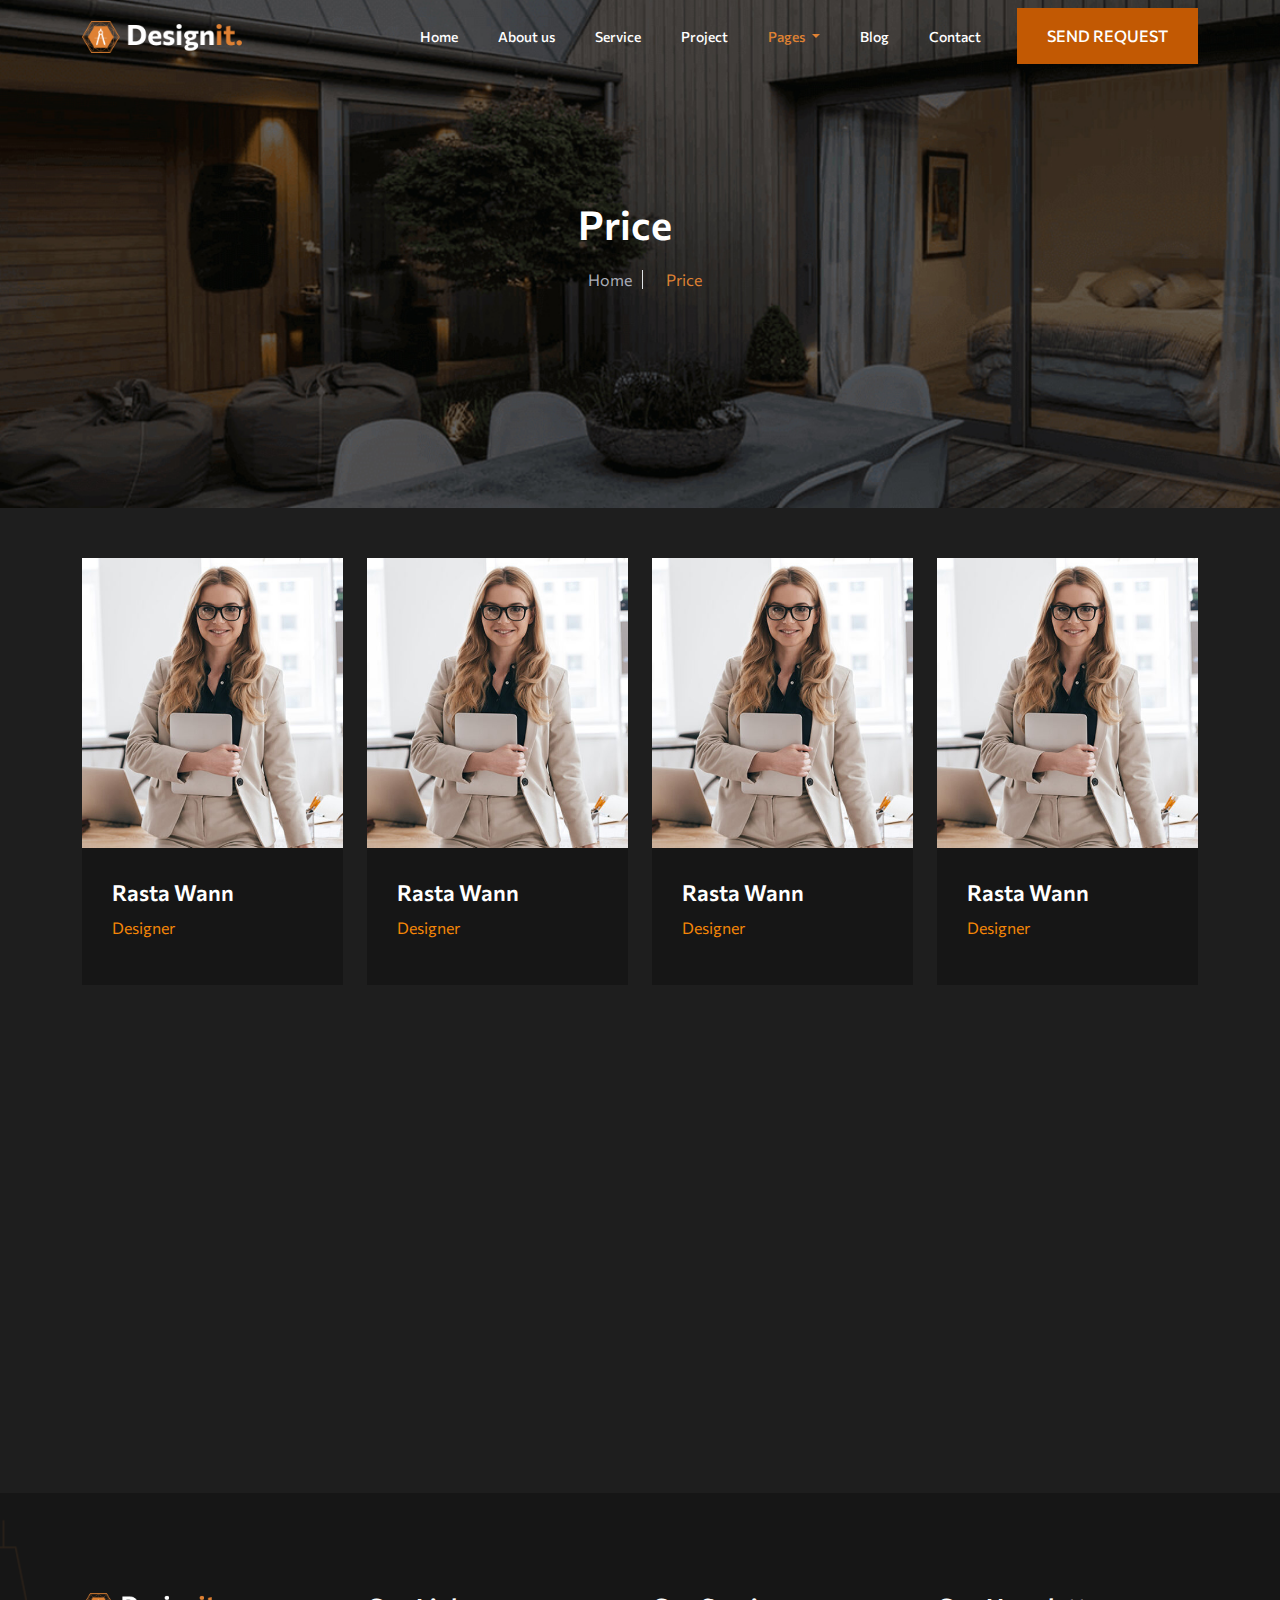
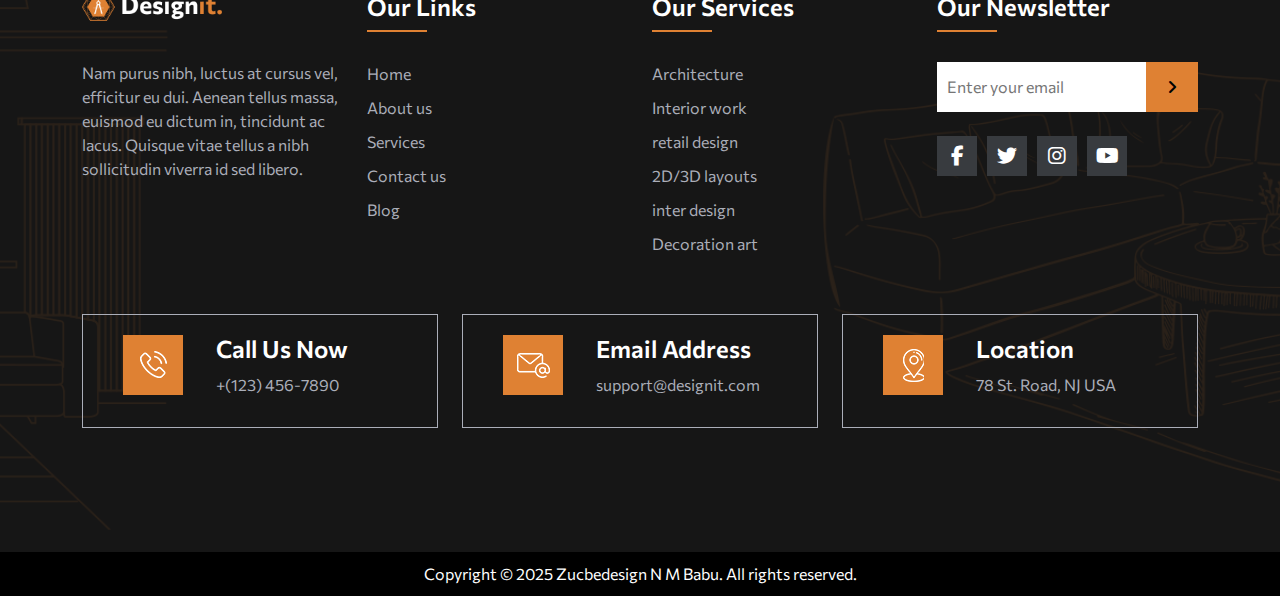
<file: pricing.html>
<!DOCTYPE html>
<html lang="en">
  <head>
    <meta charset="UTF-8" />
    <meta name="viewport" content="width=device-width, initial-scale=1.0" />
    <meta name="description" content="DesignIT" />
    <meta http-equiv="X-UA-Compatible" content="chrome=1" />
    <meta http-equiv="X-UA-Compatible" content="IE=7" />
    <meta http-equiv="X-UA-Compatible" content="ie=edge" />
    <meta name="keywords" content="DesignIT" />
    <title>DesignIT || Price</title>
    <!-- fevicon start  -->
    <link
      rel="icon"
      href="images/apple-touch-icon-72x72-precomposed-ea6fb08063069270d41814bdc.png"
    />
    <!-- fevicon end  -->

    <!-- Bootstrap css link start  -->
    <link rel="stylesheet" href="css/bootstrap.min.css" />
    <!-- Bootstrap css link end  -->

    <!-- Vanobox link start  -->
    <link rel="stylesheet" href="css/venobox.min.css" />
    <!-- Vanobox link end  -->

    <!-- Owl carousel link start  -->
    <link rel="stylesheet" href="css/owl.carousel.min.css" />
    <link rel="stylesheet" href="css/owl.theme.default.min.css" />
    <!-- Owl carousel link end  -->

    <!-- Animate css link start  -->
    <link rel="stylesheet" href="css/animate.min.css" />
    <!-- Animate css link end  -->

    <!-- AOS css link start  -->
    <link rel="stylesheet" href="css/aos.css" />
    <!-- AOS css link end  -->

    <!-- Font-Awesome link start -->
    <link rel="stylesheet" href="css/all.min.css" />
    <!-- Font-Awesome link end -->

    <!-- Main css link start  -->
    <link rel="stylesheet" href="css/style.css" />
    <!-- Main css link end  -->

    <!-- Responsive css link start-->
    <link rel="stylesheet" href="css/responsive.css" />
    <!-- Responsive css link end-->
  </head>
  <body>
    <!-- wrapper part start  -->
    <div class="wrapper" id="wrapper"></div>
    <!-- wrapper part end  -->

    <!-- Header section start -->
    <header class="header">
      <nav class="navbar navbar-expand-lg navbar-light menu">
        <div class="container">
          <a class="navbar-brand" href="index.html">
            <img
              src="images/logo.png"
              alt="logo"
              width="160"
              title="Site Logo"
              class="img-fluid"
            />
          </a>
          <button
            class="navbar-toggler"
            type="button"
            data-bs-toggle="collapse"
            data-bs-target="#navbarSupportedContent"
            aria-controls="navbarSupportedContent"
            aria-expanded="false"
            aria-label="Toggle navigation"
          >
            <span class="navbar-toggler-icon"></span>
          </button>
          <div class="collapse navbar-collapse" id="navbarSupportedContent">
            <ul class="navbar-nav ms-auto mb-2 mb-lg-0">
              <li class="nav-item">
                <a class="nav-link" aria-current="page" href="index.html"
                  >Home</a
                >
              </li>
              <li class="nav-item">
                <a class="nav-link" href="about-us.html">About us</a>
              </li>
              <li class="nav-item">
                <a class="nav-link" href="services.html">Service</a>
              </li>
              <li class="nav-item">
                <a class="nav-link" href="project.html">Project</a>
              </li>
              <li class="nav-item dropdown">
                <a
                  class="nav-link active dropdown-toggle"
                  href="#"
                  role="button"
                  data-bs-toggle="dropdown"
                  aria-expanded="false"
                >
                  Pages
                </a>
                <ul class="dropdown-menu">
                  <li>
                    <a class="dropdown-item border-bottom" href="our-team.html"
                      >Our Team</a
                    >
                  </li>
                  <li>
                    <a
                      class="dropdown-item border-bottom"
                      href="team-details.html"
                      >Team Details</a
                    >
                  </li>
                  <li>
                    <a class="dropdown-item border-bottom" href="pricing.html"
                      >Pricing</a
                    >
                  </li>
                  <li>
                    <a class="dropdown-item" href="faq.html">FAQ</a>
                  </li>
                </ul>
              </li>
              <li class="nav-item">
                <a class="nav-link" href="blog.html">Blog</a>
              </li>
              <li class="nav-item">
                <a class="nav-link" href="contact.html">Contact</a>
              </li>
            </ul>
            <div class="sendRequest ms-3">
              <a href="contact.html" class="cmnBtn">Send Request</a>
            </div>
          </div>
        </div>
      </nav>
    </header>
    <!-- Header section end -->

    <main>
      <!-- Banner part start  -->
      <section class="bannerPart aboutBanner position-relative" id="bannerPart">
        <div class="container">
          <div class="row">
            <div class="col-12">
              <div
                class="aboutBannerCont d-flex justify-content-center align-items-center"
              >
                <div>
                  <h4 class="comnBannerH4">Price</h4>
                  <nav aria-label="breadcrumb">
                    <ol class="breadcrumb">
                      <li class="breadcrumb-item">
                        <a href="index.html" class="border-end">Home</a>
                      </li>
                      <li class="breadcrumb-item active" aria-current="page">
                        Price
                      </li>
                    </ol>
                  </nav>
                </div>
              </div>
            </div>
          </div>
        </div>
      </section>
      <!-- Banner part end  -->

      <!-- team part start  -->
      <section class="teamPart" id="teamPart">
        <div class="container">
          <div class="row">
            <div class="col-lg-3 col-md-3 col-sm-6 col-12">
              <div
                class="teamProfile mv-4"
                data-aos="fade-up"
                data-aos-delay="300"
                data-aos-duration="1000"
                data-aos-easing="ease-in-out"
              >
                <div class="teamImage">
                  <img
                    src="images/team01.jpg"
                    alt="team01"
                    class="img-fluid w-100"
                  />
                  <div class="teamOverlay">
                    <ul class="">
                      <li>
                        <a href=""><i class="fab fa-facebook-f"></i></a>
                      </li>
                      <li>
                        <a href=""><i class="fab fa-twitter"></i></a>
                      </li>
                      <li>
                        <a href=""><i class="fab fa-behance"></i></a>
                      </li>
                      <li>
                        <a href=""><i class="fab fa-youtube"></i></a>
                      </li>
                      <li>
                        <a href=""><i class="fab fa-instagram"></i></a>
                      </li>
                    </ul>
                  </div>
                </div>
                <div class="teamCont">
                  <h4><a href="">Rasta Wann</a></h4>
                  <p>Designer</p>
                </div>
              </div>
            </div>
            <div class="col-lg-3 col-md-3 col-sm-6 col-12">
              <div
                class="teamProfile mv-4"
                data-aos="fade-up"
                data-aos-delay="300"
                data-aos-duration="1000"
                data-aos-easing="ease-in-out"
              >
                <div class="teamImage">
                  <img
                    src="images/team01.jpg"
                    alt="team01"
                    class="img-fluid w-100"
                  />
                  <div class="teamOverlay">
                    <ul class="">
                      <li>
                        <a href=""><i class="fab fa-facebook-f"></i></a>
                      </li>
                      <li>
                        <a href=""><i class="fab fa-twitter"></i></a>
                      </li>
                      <li>
                        <a href=""><i class="fab fa-behance"></i></a>
                      </li>
                      <li>
                        <a href=""><i class="fab fa-youtube"></i></a>
                      </li>
                      <li>
                        <a href=""><i class="fab fa-instagram"></i></a>
                      </li>
                    </ul>
                  </div>
                </div>
                <div class="teamCont">
                  <h4><a href="">Rasta Wann</a></h4>
                  <p>Designer</p>
                </div>
              </div>
            </div>
            <div class="col-lg-3 col-md-3 col-sm-6 col-12">
              <div
                class="teamProfile mv-4"
                data-aos="fade-up"
                data-aos-delay="300"
                data-aos-duration="1000"
                data-aos-easing="ease-in-out"
              >
                <div class="teamImage">
                  <img
                    src="images/team01.jpg"
                    alt="team01"
                    class="img-fluid w-100"
                  />
                  <div class="teamOverlay">
                    <ul class="">
                      <li>
                        <a href=""><i class="fab fa-facebook-f"></i></a>
                      </li>
                      <li>
                        <a href=""><i class="fab fa-twitter"></i></a>
                      </li>
                      <li>
                        <a href=""><i class="fab fa-behance"></i></a>
                      </li>
                      <li>
                        <a href=""><i class="fab fa-youtube"></i></a>
                      </li>
                      <li>
                        <a href=""><i class="fab fa-instagram"></i></a>
                      </li>
                    </ul>
                  </div>
                </div>
                <div class="teamCont">
                  <h4><a href="">Rasta Wann</a></h4>
                  <p>Designer</p>
                </div>
              </div>
            </div>
            <div class="col-lg-3 col-md-3 col-sm-6 col-12">
              <div
                class="teamProfile mv-4"
                data-aos="fade-up"
                data-aos-delay="300"
                data-aos-duration="1000"
                data-aos-easing="ease-in-out"
              >
                <div class="teamImage">
                  <img
                    src="images/team01.jpg"
                    alt="team01"
                    class="img-fluid w-100"
                  />
                  <div class="teamOverlay">
                    <ul class="">
                      <li>
                        <a href=""><i class="fab fa-facebook-f"></i></a>
                      </li>
                      <li>
                        <a href=""><i class="fab fa-twitter"></i></a>
                      </li>
                      <li>
                        <a href=""><i class="fab fa-behance"></i></a>
                      </li>
                      <li>
                        <a href=""><i class="fab fa-youtube"></i></a>
                      </li>
                      <li>
                        <a href=""><i class="fab fa-instagram"></i></a>
                      </li>
                    </ul>
                  </div>
                </div>
                <div class="teamCont">
                  <h4><a href="">Rasta Wann</a></h4>
                  <p>Designer</p>
                </div>
              </div>
            </div>
            <div class="col-lg-3 col-md-3 col-sm-6 col-12">
              <div
                class="teamProfile mv-4"
                data-aos="fade-up"
                data-aos-delay="300"
                data-aos-duration="1000"
                data-aos-easing="ease-in-out"
              >
                <div class="teamImage">
                  <img
                    src="images/team01.jpg"
                    alt="team01"
                    class="img-fluid w-100"
                  />
                  <div class="teamOverlay">
                    <ul class="">
                      <li>
                        <a href=""><i class="fab fa-facebook-f"></i></a>
                      </li>
                      <li>
                        <a href=""><i class="fab fa-twitter"></i></a>
                      </li>
                      <li>
                        <a href=""><i class="fab fa-behance"></i></a>
                      </li>
                      <li>
                        <a href=""><i class="fab fa-youtube"></i></a>
                      </li>
                      <li>
                        <a href=""><i class="fab fa-instagram"></i></a>
                      </li>
                    </ul>
                  </div>
                </div>
                <div class="teamCont">
                  <h4><a href="">Rasta Wann</a></h4>
                  <p>Designer</p>
                </div>
              </div>
            </div>
            <div class="col-lg-3 col-md-3 col-sm-6 col-12">
              <div
                class="teamProfile mv-4"
                data-aos="fade-up"
                data-aos-delay="300"
                data-aos-duration="1000"
                data-aos-easing="ease-in-out"
              >
                <div class="teamImage">
                  <img
                    src="images/team01.jpg"
                    alt="team01"
                    class="img-fluid w-100"
                  />
                  <div class="teamOverlay">
                    <ul class="">
                      <li>
                        <a href=""><i class="fab fa-facebook-f"></i></a>
                      </li>
                      <li>
                        <a href=""><i class="fab fa-twitter"></i></a>
                      </li>
                      <li>
                        <a href=""><i class="fab fa-behance"></i></a>
                      </li>
                      <li>
                        <a href=""><i class="fab fa-youtube"></i></a>
                      </li>
                      <li>
                        <a href=""><i class="fab fa-instagram"></i></a>
                      </li>
                    </ul>
                  </div>
                </div>
                <div class="teamCont">
                  <h4><a href="">Rasta Wann</a></h4>
                  <p>Designer</p>
                </div>
              </div>
            </div>
            <div class="col-lg-3 col-md-3 col-sm-6 col-12">
              <div
                class="teamProfile mv-4"
                data-aos="fade-up"
                data-aos-delay="300"
                data-aos-duration="1000"
                data-aos-easing="ease-in-out"
              >
                <div class="teamImage">
                  <img
                    src="images/team01.jpg"
                    alt="team01"
                    class="img-fluid w-100"
                  />
                  <div class="teamOverlay">
                    <ul class="">
                      <li>
                        <a href=""><i class="fab fa-facebook-f"></i></a>
                      </li>
                      <li>
                        <a href=""><i class="fab fa-twitter"></i></a>
                      </li>
                      <li>
                        <a href=""><i class="fab fa-behance"></i></a>
                      </li>
                      <li>
                        <a href=""><i class="fab fa-youtube"></i></a>
                      </li>
                      <li>
                        <a href=""><i class="fab fa-instagram"></i></a>
                      </li>
                    </ul>
                  </div>
                </div>
                <div class="teamCont">
                  <h4><a href="">Rasta Wann</a></h4>
                  <p>Designer</p>
                </div>
              </div>
            </div>
            <div class="col-lg-3 col-md-3 col-sm-6 col-12">
              <div
                class="teamProfile mv-4"
                data-aos="fade-up"
                data-aos-delay="300"
                data-aos-duration="1000"
                data-aos-easing="ease-in-out"
              >
                <div class="teamImage">
                  <img
                    src="images/team01.jpg"
                    alt="team01"
                    class="img-fluid w-100"
                  />
                  <div class="teamOverlay">
                    <ul class="">
                      <li>
                        <a href=""><i class="fab fa-facebook-f"></i></a>
                      </li>
                      <li>
                        <a href=""><i class="fab fa-twitter"></i></a>
                      </li>
                      <li>
                        <a href=""><i class="fab fa-behance"></i></a>
                      </li>
                      <li>
                        <a href=""><i class="fab fa-youtube"></i></a>
                      </li>
                      <li>
                        <a href=""><i class="fab fa-instagram"></i></a>
                      </li>
                    </ul>
                  </div>
                </div>
                <div class="teamCont">
                  <h4><a href="">Rasta Wann</a></h4>
                  <p>Designer</p>
                </div>
              </div>
            </div>
          </div>
        </div>
      </section>
      <!-- team part end  -->
    </main>

    <!-- Footer part start -->
    <footer>
      <!-- footer top part start  -->
      <div class="footerTopPart">
        <div class="container">
          <div class="row">
            <div class="col-lg-3 col-md-3 col-sm-6 col-12">
              <div class="footerAbout">
                <a href="index.html">
                  <img
                    src="images/logo.png"
                    alt="logo"
                    class="img-fluid"
                    width="140"
                  />
                </a>
                <p>
                  Nam purus nibh, luctus at cursus vel, efficitur eu dui. Aenean
                  tellus massa, euismod eu dictum in, tincidunt ac lacus.
                  Quisque vitae tellus a nibh sollicitudin viverra id sed
                  libero.
                </p>
              </div>
            </div>

            <div class="col-lg-3 col-md-3 col-sm-6 col-12">
              <div class="footerLink">
                <h4>Our Links</h4>
                <ul>
                  <li><a href="index.html">Home</a></li>
                  <li><a href="about-us.html">About us</a></li>
                  <li><a href="services.html">Services</a></li>
                  <li><a href="contact.html">Contact us</a></li>
                  <li><a href="blog.html">Blog</a></li>
                </ul>
              </div>
            </div>

            <div class="col-lg-3 col-md-3 col-sm-6 col-12">
              <div class="footerLink">
                <h4>Our services</h4>
                <ul>
                  <li><a href="architecture.html">Architecture</a></li>
                  <li><a href="interior-design.html">Interior work</a></li>
                  <li><a href="retail-design.html">retail design</a></li>
                  <li><a href="layouts.html">2D/3D layouts</a></li>
                  <li><a href="inter-design.html">inter design</a></li>
                  <li><a href="decoration-art.html">Decoration art</a></li>
                </ul>
              </div>
            </div>

            <div class="col-lg-3 col-md-3 col-sm-6 col-12">
              <div class="footerNewsLetter footerLink">
                <h4>Our Newsletter</h4>

                <div class="newsLetter mb-3">
                  <input type="text" class="" placeholder="Enter your email" />
                  <button><i class="fas fa-angle-right"></i></button>
                </div>
                <ul class="d-flex mt-4">
                  <li>
                    <a href=""><i class="fab fa-facebook-f"></i></a>
                  </li>
                  <li>
                    <a href=""><i class="fab fa-twitter"></i></a>
                  </li>
                  <li>
                    <a href=""><i class="fab fa-instagram"></i></a>
                  </li>
                  <li>
                    <a href=""><i class="fab fa-youtube"></i></a>
                  </li>
                </ul>
              </div>
            </div>
          </div>
          <div class="row mt-5">
            <div class="col-lg-4 col-md-4 col-sm-6 col-12">
              <div class="footerContect d-flex gap-4 mb-4">
                <div class="col-sm-3">
                  <img src="images/ft-icon01.png" alt="" class="img-fluid" />
                </div>
                <div class="col-sm-9">
                  <h5>Call us now</h5>
                  <p>+(123) 456-7890</p>
                </div>
              </div>
            </div>
            <div class="col-lg-4 col-md-4 col-sm-6 col-12">
              <div class="footerContect d-flex gap-4 mb-4">
                <div class="col-sm-3">
                  <img src="images/ft-icon02.png" alt="" class="img-fluid" />
                </div>
                <div class="col-sm-9">
                  <h5>Email address</h5>
                  <p>support@designit.com</p>
                </div>
              </div>
            </div>
            <div class="col-lg-4 col-md-4 col-sm-6 col-12">
              <div class="footerContect d-flex gap-4 mb-4">
                <div class="col-sm-3">
                  <img src="images/ft-icon03.png" alt="" class="img-fluid" />
                </div>
                <div class="col-sm-9">
                  <h5>Location</h5>
                  <p>78 St. Road, NJ USA</p>
                </div>
              </div>
            </div>
          </div>
        </div>
      </div>
      <!-- footer top part end  -->

      <!-- footer bottom part start  -->
      <div class="footerBottom">
        <div class="container">
          <div class="row">
            <div class="col-12">
              <div class="copyRight text-center">
                <p>
                  Copyright &copy; 2025 <a href="">Zucbedesign N M Babu</a>. All
                  rights reserved.
                </p>
              </div>
            </div>
          </div>
        </div>
      </div>
      <!-- footer bottom part end  -->
    </footer>
    <!-- Footer part end -->

    <!-- Bottom to top button start -->
    <div class="bottomToTop">
      <a href="#wrapper" class="btmBtn"><i class="fas fa-arrow-up"></i></a>
    </div>
    <!-- Bottom to top button end -->

    <!-- Jquery link start -->
    <script src="js/jquery-3.7.1.min.js"></script>
    <!-- Jquery link end -->

    <!-- Bootstrap js link start -->
    <script src="js/bootstrap.bundle.min.js"></script>
    <!-- Bootstrap js link end -->

    <!-- Owl carousel js link start -->
    <script src="js/owl.carousel.min.js"></script>
    <!-- Owl carousel js link end -->

    <!-- Vanobox js link start -->
    <script src="js/venobox.min.js"></script>
    <!-- Vanobox js link end -->

    <!-- Isotope js link start  -->
    <script src="js/isotope.pkgd.min.js"></script>
    <!-- Isotope js link end  -->

    <!-- Counter js start  -->
    <script src="js/counterup.js"></script>
    <!-- Counter js end  -->

    <!-- Wow js link start  -->
    <script src="js/wow.min.js"></script>
    <script>
      new WOW().init();
    </script>
    <!-- Wow js link end  -->

    <!-- AOS js link start  -->
    <script src="js/aos.js"></script>
    <script>
      AOS.init();
    </script>
    <!-- AOS js link end  -->

    <!-- Main js link start -->
    <script src="js/custom.js"></script>
    <!-- Main js link end -->
  </body>
</html>
</file>
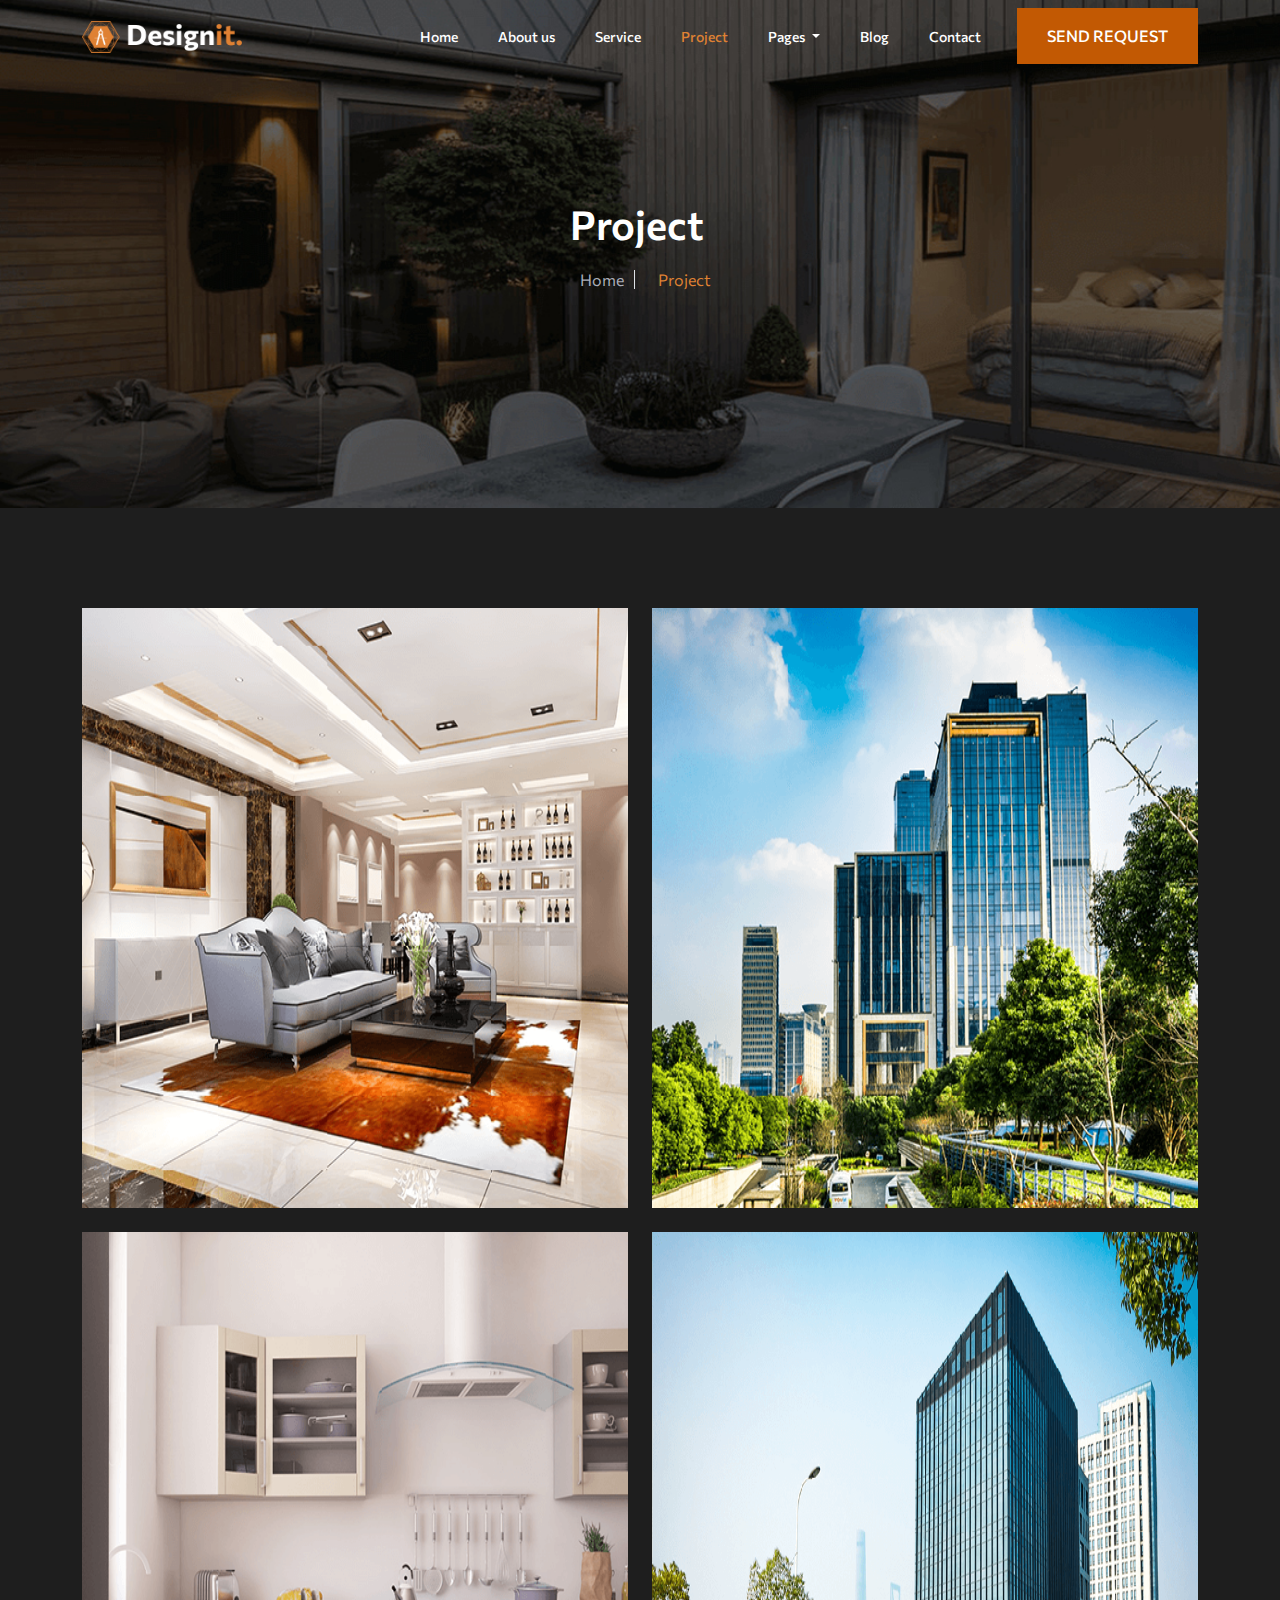
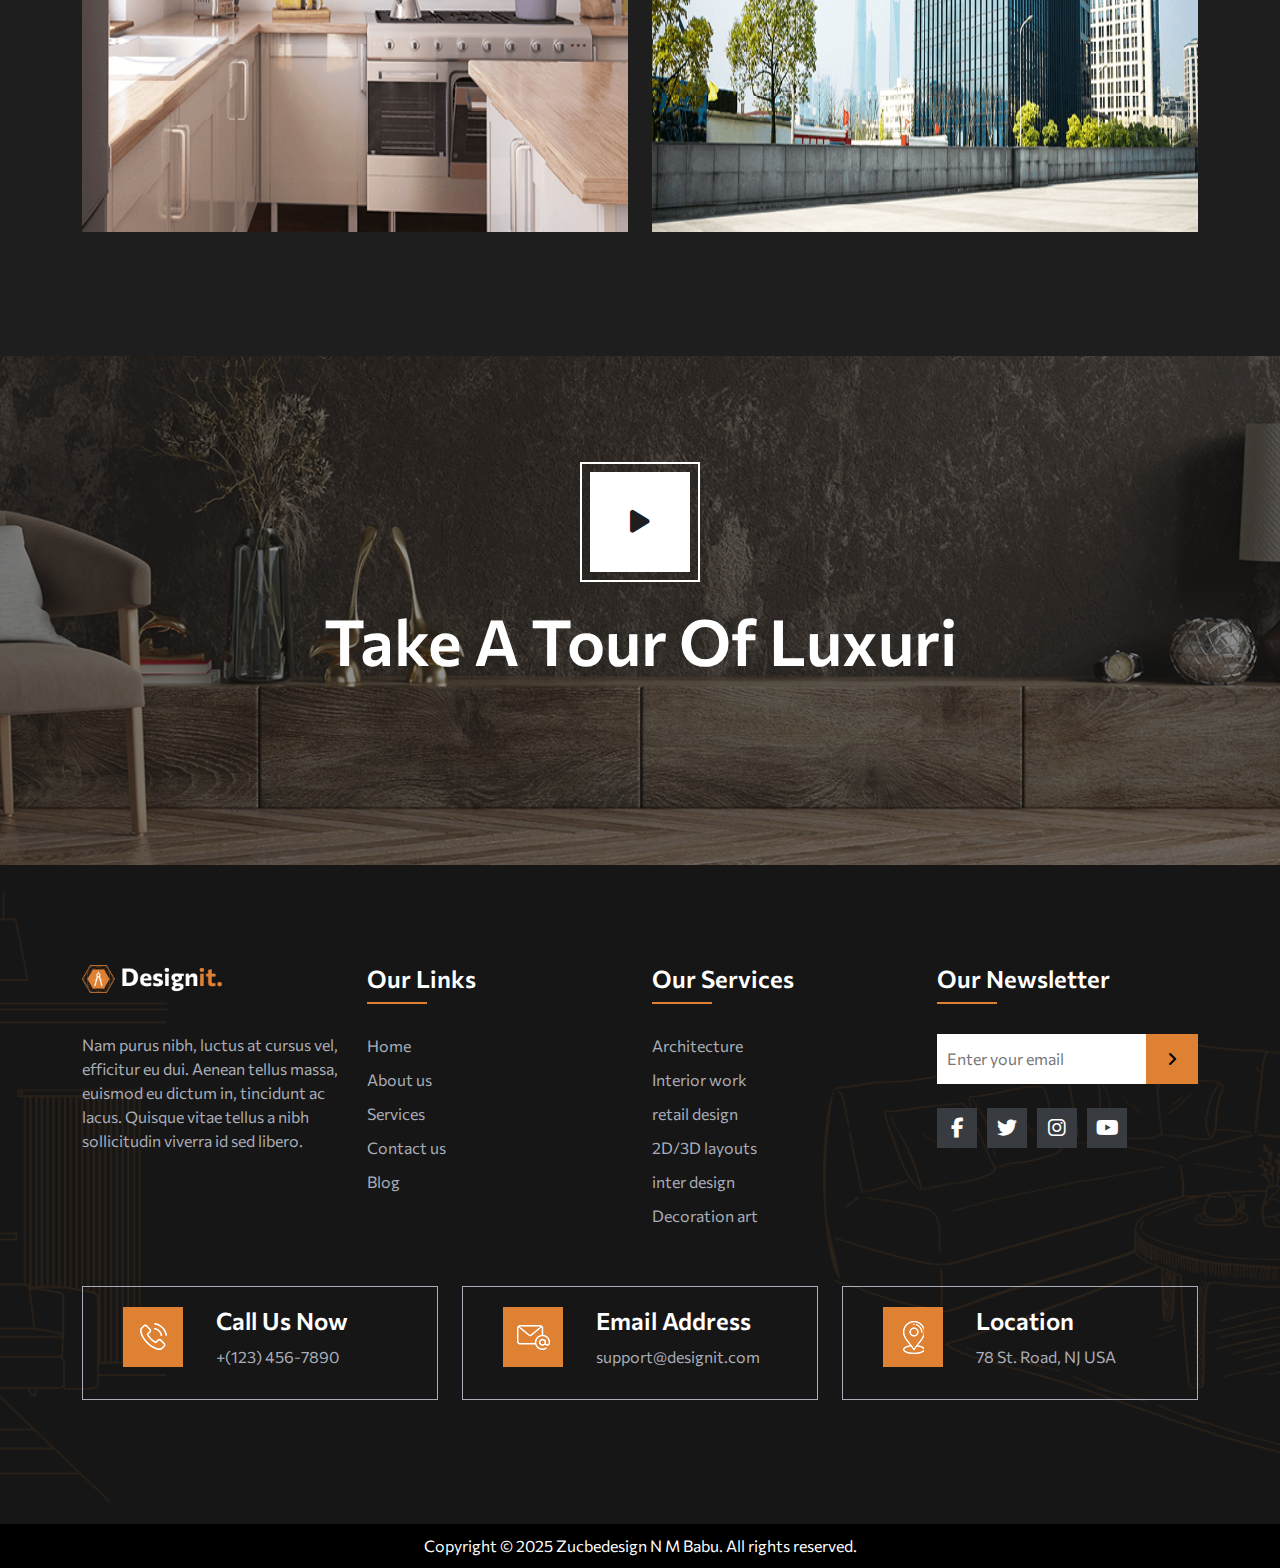
<file: project.html>
<!DOCTYPE html>
<html lang="en">
  <head>
    <meta charset="UTF-8" />
    <meta name="viewport" content="width=device-width, initial-scale=1.0" />
    <meta name="description" content="DesignIT" />
    <meta http-equiv="X-UA-Compatible" content="chrome=1" />
    <meta http-equiv="X-UA-Compatible" content="IE=7" />
    <meta http-equiv="X-UA-Compatible" content="ie=edge" />
    <meta name="keywords" content="DesignIT" />
    <title>DesignIT || Project</title>
    <!-- fevicon start  -->
    <link
      rel="icon"
      href="images/apple-touch-icon-72x72-precomposed-ea6fb08063069270d41814bdc.png"
    />
    <!-- fevicon end  -->

    <!-- Bootstrap css link start  -->
    <link rel="stylesheet" href="css/bootstrap.min.css" />
    <!-- Bootstrap css link end  -->

    <!-- Vanobox link start  -->
    <link rel="stylesheet" href="css/venobox.min.css" />
    <!-- Vanobox link end  -->

    <!-- Owl carousel link start  -->
    <link rel="stylesheet" href="css/owl.carousel.min.css" />
    <link rel="stylesheet" href="css/owl.theme.default.min.css" />
    <!-- Owl carousel link end  -->

    <!-- Animate css link start  -->
    <link rel="stylesheet" href="css/animate.min.css" />
    <!-- Animate css link end  -->

    <!-- AOS css link start  -->
    <link rel="stylesheet" href="css/aos.css" />
    <!-- AOS css link end  -->

    <!-- Font-Awesome link start -->
    <link rel="stylesheet" href="css/all.min.css" />
    <!-- Font-Awesome link end -->

    <!-- Main css link start  -->
    <link rel="stylesheet" href="css/style.css" />
    <!-- Main css link end  -->

    <!-- Responsive css link start-->
    <link rel="stylesheet" href="css/responsive.css" />
    <!-- Responsive css link end-->
  </head>
  <body>
    <!-- wrapper part start  -->
    <div class="wrapper" id="wrapper"></div>
    <!-- wrapper part end  -->

    <!-- Header section start -->
    <header class="header">
      <nav class="navbar navbar-expand-lg navbar-light menu">
        <div class="container">
          <a class="navbar-brand" href="index.html">
            <img
              src="images/logo.png"
              alt="logo"
              width="160"
              title="Site Logo"
              class="img-fluid"
            />
          </a>
          <button
            class="navbar-toggler"
            type="button"
            data-bs-toggle="collapse"
            data-bs-target="#navbarSupportedContent"
            aria-controls="navbarSupportedContent"
            aria-expanded="false"
            aria-label="Toggle navigation"
          >
            <span class="navbar-toggler-icon"></span>
          </button>
          <div class="collapse navbar-collapse" id="navbarSupportedContent">
            <ul class="navbar-nav ms-auto mb-2 mb-lg-0">
              <li class="nav-item">
                <a class="nav-link" aria-current="page" href="index.html"
                  >Home</a
                >
              </li>
              <li class="nav-item">
                <a class="nav-link" href="about-us.html">About us</a>
              </li>
              <li class="nav-item">
                <a class="nav-link" href="services.html">Service</a>
              </li>
              <li class="nav-item">
                <a class="nav-link active" href="project.html">Project</a>
              </li>
              <li class="nav-item dropdown">
                <a
                  class="nav-link dropdown-toggle"
                  href="#"
                  role="button"
                  data-bs-toggle="dropdown"
                  aria-expanded="false"
                >
                  Pages
                </a>
                <ul class="dropdown-menu">
                  <li>
                    <a class="dropdown-item border-bottom" href="our-team.html"
                      >Our Team</a
                    >
                  </li>
                  <li>
                    <a
                      class="dropdown-item border-bottom"
                      href="team-details.html"
                      >Team Details</a
                    >
                  </li>
                  <li>
                    <a class="dropdown-item border-bottom" href="pricing.html"
                      >Pricing</a
                    >
                  </li>
                  <li>
                    <a class="dropdown-item" href="faq.html">FAQ</a>
                  </li>
                </ul>
              </li>
              <li class="nav-item">
                <a class="nav-link" href="blog.html">Blog</a>
              </li>
              <li class="nav-item">
                <a class="nav-link" href="contact.html">Contact</a>
              </li>
            </ul>
            <div class="sendRequest ms-3">
              <a href="contact.html" class="cmnBtn">Send Request</a>
            </div>
          </div>
        </div>
      </nav>
    </header>
    <!-- Header section end -->

    <main>
      <!-- Banner part start  -->
      <section class="bannerPart aboutBanner position-relative" id="bannerPart">
        <div class="container">
          <div class="row">
            <div class="col-12">
              <div
                class="aboutBannerCont d-flex justify-content-center align-items-center"
              >
                <div>
                  <h4 class="comnBannerH4">Project</h4>
                  <nav aria-label="breadcrumb">
                    <ol class="breadcrumb">
                      <li class="breadcrumb-item">
                        <a href="index.html" class="border-end">Home</a>
                      </li>
                      <li class="breadcrumb-item active" aria-current="page">
                        Project
                      </li>
                    </ol>
                  </nav>
                </div>
              </div>
            </div>
          </div>
        </div>
      </section>
      <!-- Banner part end  -->

      <!-- project page part start  -->
      <section class="projectPagePart" id="projectPagePart">
        <div class="container">
          <div class="row">
            <div class="col-lg-6">
              <div class="projectPageContent mb-4">
                <div class="projectPageImage">
                  <a href="">
                    <img
                      src="images/protfolio-img05.png"
                      alt="protfolio-img05"
                      class="img-fluid"
                    />
                  </a>
                  <div class="projectPageDetails">
                    <h5>Apertment Security</h5>
                    <p>Residences Flat</p>
                  </div>
                </div>
              </div>
              <div class="projectPageContent mb-4">
                <div class="projectPageImage">
                  <a href="">
                    <img
                      src="images/protfolio-img07.png"
                      alt="protfolio-img05"
                      class="img-fluid"
                    />
                  </a>
                  <div class="projectPageDetails">
                    <h5>Apertment Security</h5>
                    <p>Residences Flat</p>
                  </div>
                </div>
              </div>
            </div>
            <div class="col-lg-6">
              <div class="projectPageContent mb-4">
                <div class="projectPageImage">
                  <a href="">
                    <img
                      src="images/protfolio-img06.png"
                      alt="protfolio-img06"
                      class="img-fluid"
                    />
                  </a>
                  <div class="projectPageDetails">
                    <h5>Apertment Security</h5>
                    <p>Residences Flat</p>
                  </div>
                </div>
              </div>
              <div class="projectPageContent mb-4">
                <div class="projectPageImage">
                  <a href="">
                    <img
                      src="images/protfolio-img08.png"
                      alt="protfolio-img05"
                      class="img-fluid"
                    />
                  </a>
                  <div class="projectPageDetails">
                    <h5>Apertment Security</h5>
                    <p>Residences Flat</p>
                  </div>
                </div>
              </div>
            </div>
          </div>
        </div>
      </section>
      <!-- project page part end  -->

      <!-- Video part start  -->
      <section class="videoPart" id="videoPart">
        <div class="container">
          <div class="row">
            <div class="col-12">
              <div class="videoHead text-center p-3">
                <a
                  class="my-video-links"
                  data-autoplay="true"
                  data-vbtype="video"
                  href="http://youtu.be/0O2aH4XLbto"
                  ><i class="fas fa-play"></i
                ></a>
                <h3>Take A Tour Of Luxuri</h3>
              </div>
            </div>
          </div>
        </div>
      </section>
      <!-- Video part end  -->
    </main>

    <!-- Footer part start -->
    <footer>
      <!-- footer top part start  -->
      <div class="footerTopPart">
        <div class="container">
          <div class="row">
            <div class="col-lg-3 col-md-3 col-sm-6 col-12">
              <div class="footerAbout">
                <a href="index.html">
                  <img
                    src="images/logo.png"
                    alt="logo"
                    class="img-fluid"
                    width="140"
                  />
                </a>
                <p>
                  Nam purus nibh, luctus at cursus vel, efficitur eu dui. Aenean
                  tellus massa, euismod eu dictum in, tincidunt ac lacus.
                  Quisque vitae tellus a nibh sollicitudin viverra id sed
                  libero.
                </p>
              </div>
            </div>

            <div class="col-lg-3 col-md-3 col-sm-6 col-12">
              <div class="footerLink">
                <h4>Our Links</h4>
                <ul>
                  <li><a href="index.html">Home</a></li>
                  <li><a href="about-us.html">About us</a></li>
                  <li><a href="services.html">Services</a></li>
                  <li><a href="contact.html">Contact us</a></li>
                  <li><a href="blog.html">Blog</a></li>
                </ul>
              </div>
            </div>

            <div class="col-lg-3 col-md-3 col-sm-6 col-12">
              <div class="footerLink">
                <h4>Our services</h4>
                <ul>
                  <li><a href="architecture.html">Architecture</a></li>
                  <li><a href="interior-design.html">Interior work</a></li>
                  <li><a href="retail-design.html">retail design</a></li>
                  <li><a href="layouts.html">2D/3D layouts</a></li>
                  <li><a href="inter-design.html">inter design</a></li>
                  <li><a href="decoration-art.html">Decoration art</a></li>
                </ul>
              </div>
            </div>

            <div class="col-lg-3 col-md-3 col-sm-6 col-12">
              <div class="footerNewsLetter footerLink">
                <h4>Our Newsletter</h4>

                <div class="newsLetter mb-3">
                  <input type="text" class="" placeholder="Enter your email" />
                  <button><i class="fas fa-angle-right"></i></button>
                </div>
                <ul class="d-flex mt-4">
                  <li>
                    <a href=""><i class="fab fa-facebook-f"></i></a>
                  </li>
                  <li>
                    <a href=""><i class="fab fa-twitter"></i></a>
                  </li>
                  <li>
                    <a href=""><i class="fab fa-instagram"></i></a>
                  </li>
                  <li>
                    <a href=""><i class="fab fa-youtube"></i></a>
                  </li>
                </ul>
              </div>
            </div>
          </div>
          <div class="row mt-5">
            <div class="col-lg-4 col-md-4 col-sm-6 col-12">
              <div class="footerContect d-flex gap-4 mb-4">
                <div class="col-sm-3">
                  <img src="images/ft-icon01.png" alt="" class="img-fluid" />
                </div>
                <div class="col-sm-9">
                  <h5>Call us now</h5>
                  <p>+(123) 456-7890</p>
                </div>
              </div>
            </div>
            <div class="col-lg-4 col-md-4 col-sm-6 col-12">
              <div class="footerContect d-flex gap-4 mb-4">
                <div class="col-sm-3">
                  <img src="images/ft-icon02.png" alt="" class="img-fluid" />
                </div>
                <div class="col-sm-9">
                  <h5>Email address</h5>
                  <p>support@designit.com</p>
                </div>
              </div>
            </div>
            <div class="col-lg-4 col-md-4 col-sm-6 col-12">
              <div class="footerContect d-flex gap-4 mb-4">
                <div class="col-sm-3">
                  <img src="images/ft-icon03.png" alt="" class="img-fluid" />
                </div>
                <div class="col-sm-9">
                  <h5>Location</h5>
                  <p>78 St. Road, NJ USA</p>
                </div>
              </div>
            </div>
          </div>
        </div>
      </div>
      <!-- footer top part end  -->

      <!-- footer bottom part start  -->
      <div class="footerBottom">
        <div class="container">
          <div class="row">
            <div class="col-12">
              <div class="copyRight text-center">
                <p>
                  Copyright &copy; 2025 <a href="">Zucbedesign N M Babu</a>. All
                  rights reserved.
                </p>
              </div>
            </div>
          </div>
        </div>
      </div>
      <!-- footer bottom part end  -->
    </footer>
    <!-- Footer part end -->

    <!-- Bottom to top button start -->
    <div class="bottomToTop">
      <a href="#wrapper" class="btmBtn"><i class="fas fa-arrow-up"></i></a>
    </div>
    <!-- Bottom to top button end -->

    <!-- Jquery link start -->
    <script src="js/jquery-3.7.1.min.js"></script>
    <!-- Jquery link end -->

    <!-- Bootstrap js link start -->
    <script src="js/bootstrap.bundle.min.js"></script>
    <!-- Bootstrap js link end -->

    <!-- Owl carousel js link start -->
    <script src="js/owl.carousel.min.js"></script>
    <!-- Owl carousel js link end -->

    <!-- Vanobox js link start -->
    <script src="js/venobox.min.js"></script>
    <!-- Vanobox js link end -->

    <!-- Isotope js link start  -->
    <script src="js/isotope.pkgd.min.js"></script>
    <!-- Isotope js link end  -->

    <!-- Counter js start  -->
    <script src="js/counterup.js"></script>
    <!-- Counter js end  -->

    <!-- Wow js link start  -->
    <script src="js/wow.min.js"></script>
    <script>
      new WOW().init();
    </script>
    <!-- Wow js link end  -->

    <!-- AOS js link start  -->
    <script src="js/aos.js"></script>
    <script>
      AOS.init();
    </script>
    <!-- AOS js link end  -->

    <!-- Main js link start -->
    <script src="js/custom.js"></script>
    <!-- Main js link end -->
  </body>
</html>
</file>
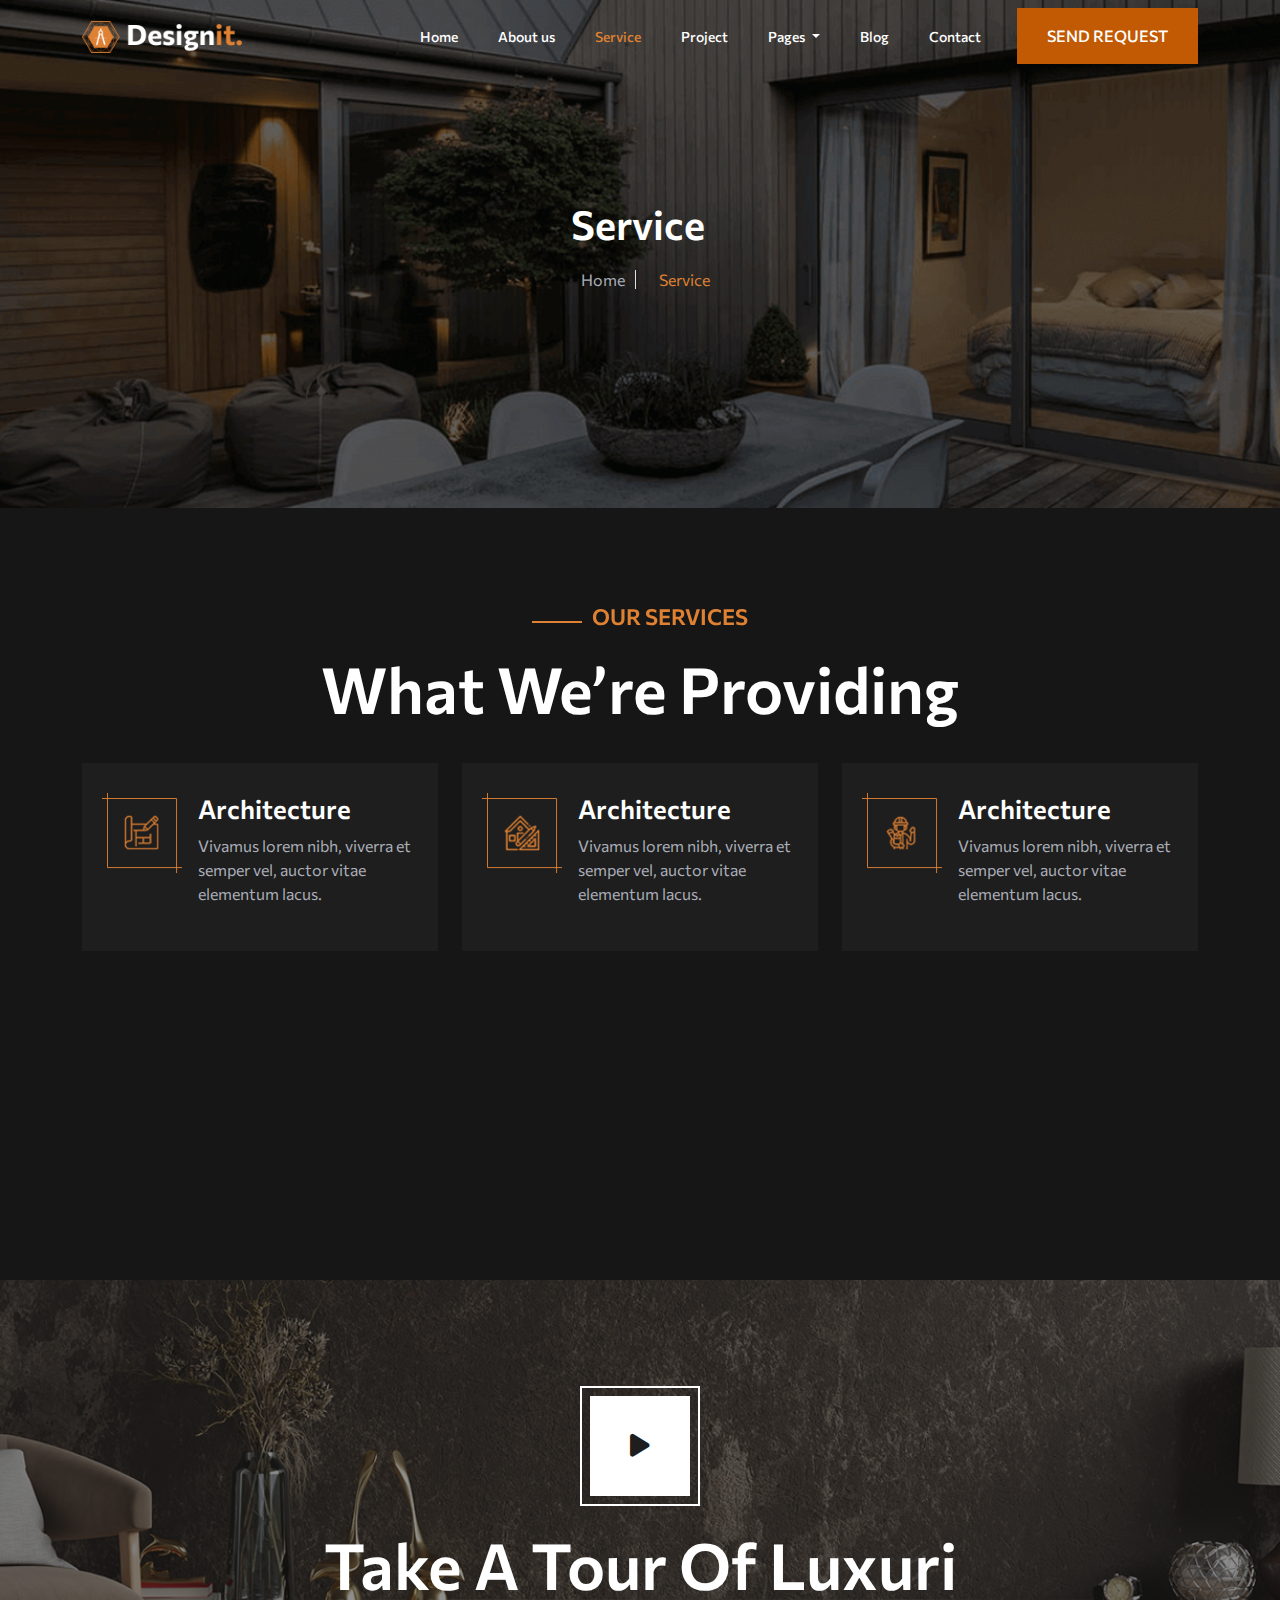
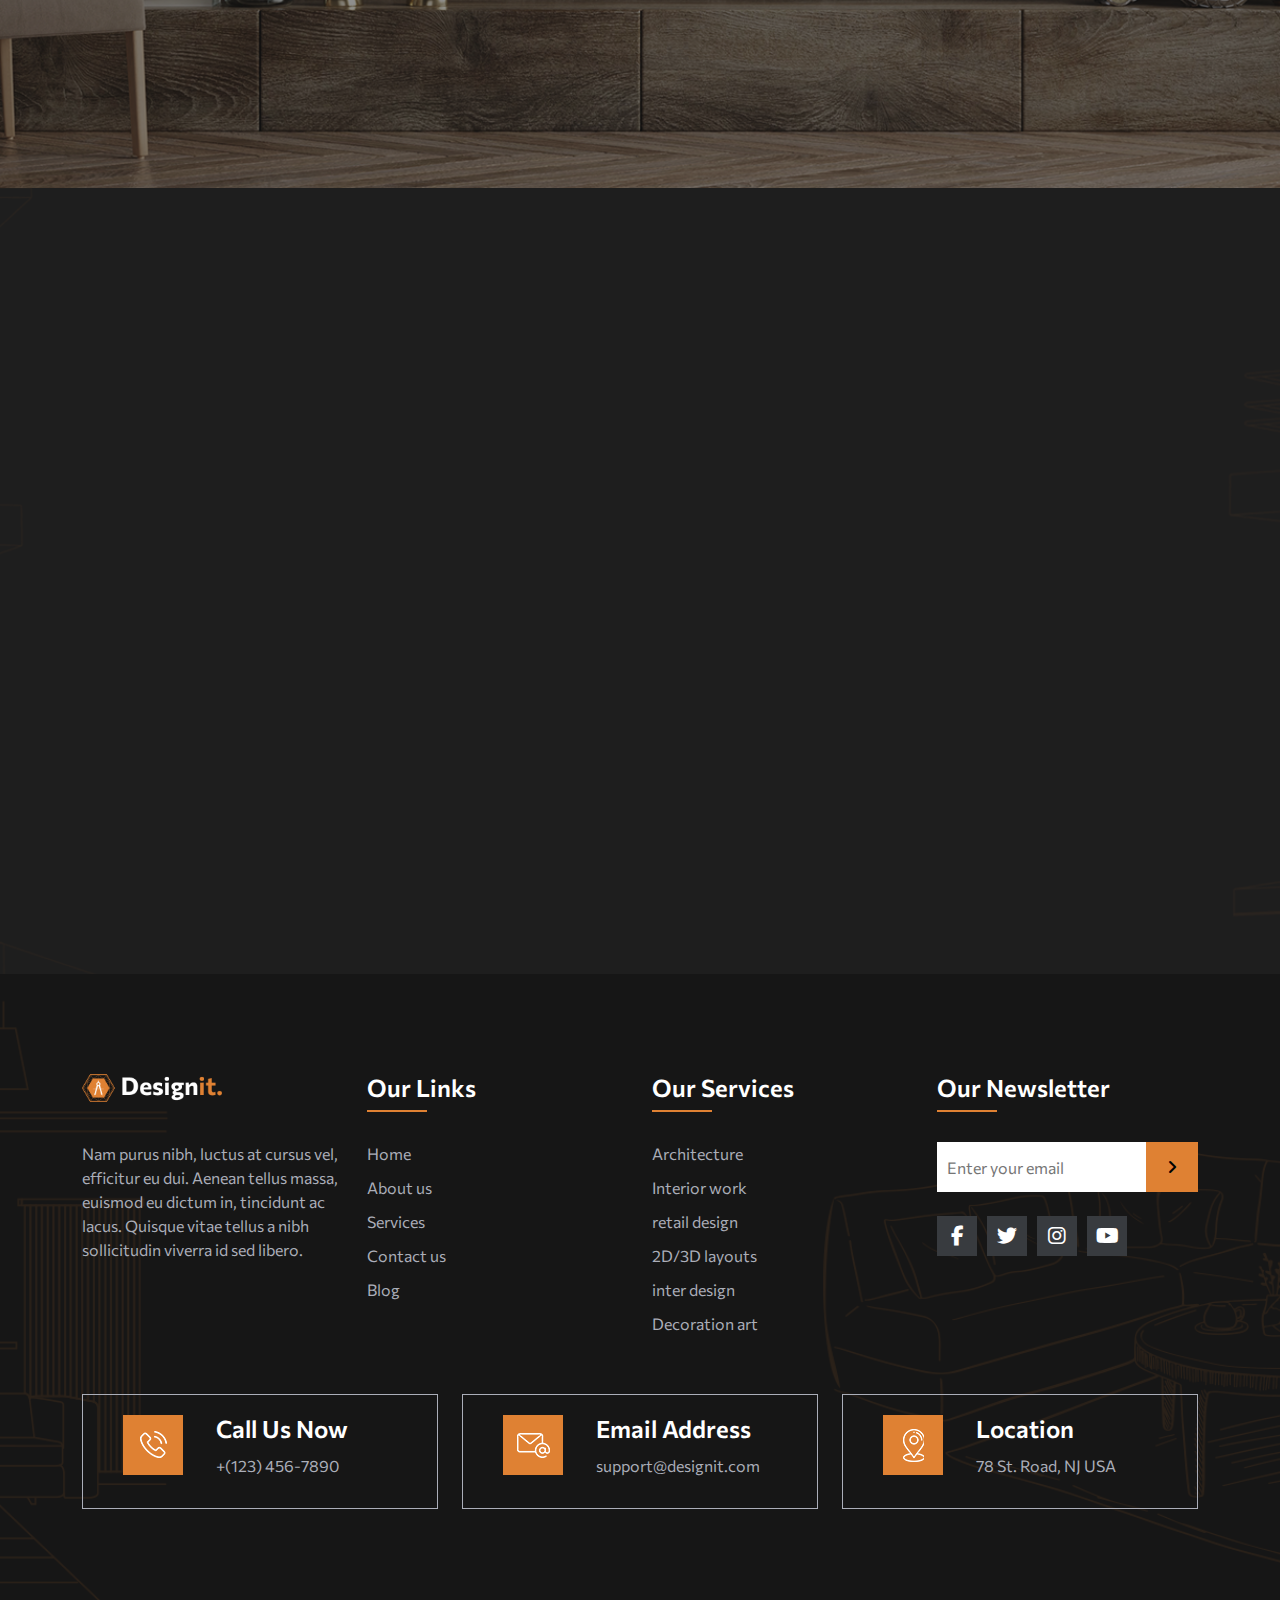
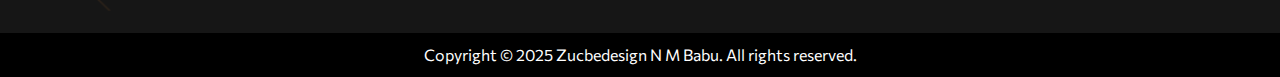
<file: services.html>
<!DOCTYPE html>
<html lang="en">
  <head>
    <meta charset="UTF-8" />
    <meta name="viewport" content="width=device-width, initial-scale=1.0" />
    <meta name="description" content="DesignIT" />
    <meta http-equiv="X-UA-Compatible" content="chrome=1" />
    <meta http-equiv="X-UA-Compatible" content="IE=7" />
    <meta http-equiv="X-UA-Compatible" content="ie=edge" />
    <meta name="keywords" content="DesignIT" />
    <title>DesignIT || Services</title>
    <!-- fevicon start  -->
    <link
      rel="icon"
      href="images/apple-touch-icon-72x72-precomposed-ea6fb08063069270d41814bdc.png"
    />
    <!-- fevicon end  -->

    <!-- Bootstrap css link start  -->
    <link rel="stylesheet" href="css/bootstrap.min.css" />
    <!-- Bootstrap css link end  -->

    <!-- Vanobox link start  -->
    <link rel="stylesheet" href="css/venobox.min.css" />
    <!-- Vanobox link end  -->

    <!-- Owl carousel link start  -->
    <link rel="stylesheet" href="css/owl.carousel.min.css" />
    <link rel="stylesheet" href="css/owl.theme.default.min.css" />
    <!-- Owl carousel link end  -->

    <!-- Animate css link start  -->
    <link rel="stylesheet" href="css/animate.min.css" />
    <!-- Animate css link end  -->

    <!-- AOS css link start  -->
    <link rel="stylesheet" href="css/aos.css" />
    <!-- AOS css link end  -->

    <!-- Font-Awesome link start -->
    <link rel="stylesheet" href="css/all.min.css" />
    <!-- Font-Awesome link end -->

    <!-- Main css link start  -->
    <link rel="stylesheet" href="css/style.css" />
    <!-- Main css link end  -->

    <!-- Responsive css link start-->
    <link rel="stylesheet" href="css/responsive.css" />
    <!-- Responsive css link end-->
  </head>
  <body>
    <!-- wrapper part start  -->
    <div class="wrapper" id="wrapper"></div>
    <!-- wrapper part end  -->

    <!-- Header section start -->
    <header class="header">
      <nav class="navbar navbar-expand-lg navbar-light menu">
        <div class="container">
          <a class="navbar-brand" href="index.html">
            <img
              src="images/logo.png"
              alt="logo"
              width="160"
              title="Site Logo"
              class="img-fluid"
            />
          </a>
          <button
            class="navbar-toggler"
            type="button"
            data-bs-toggle="collapse"
            data-bs-target="#navbarSupportedContent"
            aria-controls="navbarSupportedContent"
            aria-expanded="false"
            aria-label="Toggle navigation"
          >
            <span class="navbar-toggler-icon"></span>
          </button>
          <div class="collapse navbar-collapse" id="navbarSupportedContent">
            <ul class="navbar-nav ms-auto mb-2 mb-lg-0">
              <li class="nav-item">
                <a class="nav-link" aria-current="page" href="index.html"
                  >Home</a
                >
              </li>
              <li class="nav-item">
                <a class="nav-link" href="about-us.html">About us</a>
              </li>
              <li class="nav-item">
                <a class="nav-link active" href="services.html">Service</a>
              </li>
              <li class="nav-item">
                <a class="nav-link" href="project.html">Project</a>
              </li>
              <li class="nav-item dropdown">
                <a
                  class="nav-link dropdown-toggle"
                  href="#"
                  role="button"
                  data-bs-toggle="dropdown"
                  aria-expanded="false"
                >
                  Pages
                </a>
                <ul class="dropdown-menu">
                  <li>
                    <a class="dropdown-item border-bottom" href="our-team.html"
                      >Our Team</a
                    >
                  </li>
                  <li>
                    <a
                      class="dropdown-item border-bottom"
                      href="team-details.html"
                      >Team Details</a
                    >
                  </li>
                  <li>
                    <a class="dropdown-item border-bottom" href="pricing.html"
                      >Pricing</a
                    >
                  </li>
                  <li>
                    <a class="dropdown-item" href="faq.html">FAQ</a>
                  </li>
                </ul>
              </li>
              <li class="nav-item">
                <a class="nav-link" href="blog.html">Blog</a>
              </li>
              <li class="nav-item">
                <a class="nav-link" href="contact.html">Contact</a>
              </li>
            </ul>
            <div class="sendRequest ms-3">
              <a href="contact.html" class="cmnBtn">Send Request</a>
            </div>
          </div>
        </div>
      </nav>
    </header>
    <!-- Header section end -->

    <main>
      <!-- Banner part start  -->
      <section class="bannerPart aboutBanner position-relative" id="bannerPart">
        <div class="container">
          <div class="row">
            <div class="col-12">
              <div
                class="aboutBannerCont d-flex justify-content-center align-items-center"
              >
                <div>
                  <h4 class="comnBannerH4">Service</h4>
                  <nav aria-label="breadcrumb">
                    <ol class="breadcrumb">
                      <li class="breadcrumb-item">
                        <a href="index.html" class="border-end">Home</a>
                      </li>
                      <li class="breadcrumb-item active" aria-current="page">
                        Service
                      </li>
                    </ol>
                  </nav>
                </div>
              </div>
            </div>
          </div>
        </div>
      </section>
      <!-- Banner part end  -->

      <!-- Service part start  -->
      <section class="servicePart" id="servicePart">
        <div class="container">
          <div class="row">
            <div class="col-12">
              <div
                data-aos="fade-down"
                data-aos-duration="1000"
                data-aos-delay="300"
                data-aos-easing="ease-in-out"
              >
                <div class="serviceHead text-center p-3">
                  <h5 class="cmnSubHead">Our Services</h5>
                  <h3>What We’re Providing</h3>
                </div>
              </div>
            </div>
            <div class="col-lg-4 col-md-6 col-sm-6 col-12">
              <div
                data-aos="fade-up"
                data-aos-delay="300"
                data-aos-duration="1000"
                data-aos-easing="ease-in-out"
              >
                <div class="serviceItem d-flex gap-3">
                  <img
                    src="images/se-icon1.png"
                    alt="se-icon1"
                    class="img-fluid col-sm-3 col-3"
                  />
                  <div class="sevCont col-sm-9 col-9">
                    <h4><a href="">Architecture</a></h4>
                    <p>
                      Vivamus lorem nibh, viverra et semper vel, auctor vitae
                      elementum lacus.
                    </p>
                  </div>
                </div>
              </div>
            </div>
            <div class="col-lg-4 col-md-6 col-sm-6 col-12">
              <div
                data-aos="fade-up"
                data-aos-delay="500"
                data-aos-duration="1000"
                data-aos-easing="ease-in-out"
              >
                <div class="serviceItem d-flex gap-3">
                  <img
                    src="images/se-icon2.png"
                    alt="se-icon2"
                    class="img-fluid"
                  />
                  <div class="sevCont">
                    <h4><a href="">Architecture</a></h4>
                    <p>
                      Vivamus lorem nibh, viverra et semper vel, auctor vitae
                      elementum lacus.
                    </p>
                  </div>
                </div>
              </div>
            </div>
            <div class="col-lg-4 col-md-6 col-sm-6 col-12">
              <div
                data-aos="fade-up"
                data-aos-delay="700"
                data-aos-duration="1000"
                data-aos-easing="ease-in-out"
              >
                <div class="serviceItem d-flex gap-3">
                  <img
                    src="images/se-icon3.png"
                    alt="se-icon3"
                    class="img-fluid"
                  />
                  <div class="sevCont">
                    <h4><a href="">Architecture</a></h4>
                    <p>
                      Vivamus lorem nibh, viverra et semper vel, auctor vitae
                      elementum lacus.
                    </p>
                  </div>
                </div>
              </div>
            </div>
            <div class="col-lg-4 col-md-6 col-sm-6 col-12">
              <div
                data-aos="fade-up"
                data-aos-delay="900"
                data-aos-duration="1000"
                data-aos-easing="ease-in-out"
              >
                <div class="serviceItem d-flex gap-3">
                  <img
                    src="images/se-icon4.png"
                    alt="se-icon4"
                    class="img-fluid"
                  />
                  <div class="sevCont">
                    <h4><a href="">Architecture</a></h4>
                    <p>
                      Vivamus lorem nibh, viverra et semper vel, auctor vitae
                      elementum lacus.
                    </p>
                  </div>
                </div>
              </div>
            </div>
            <div class="col-lg-4 col-md-6 col-sm-6 col-12">
              <div
                data-aos="fade-up"
                data-aos-delay="1100"
                data-aos-duration="1000"
                data-aos-easing="ease-in-out"
              >
                <div class="serviceItem d-flex gap-3">
                  <img
                    src="images/se-icon5.png"
                    alt="se-icon5"
                    class="img-fluid"
                  />
                  <div class="sevCont">
                    <h4><a href="">Architecture</a></h4>
                    <p>
                      Vivamus lorem nibh, viverra et semper vel, auctor vitae
                      elementum lacus.
                    </p>
                  </div>
                </div>
              </div>
            </div>
            <div class="col-lg-4 col-md-6 col-sm-6 col-12">
              <div
                data-aos="fade-up"
                data-aos-delay="1000"
                data-aos-duration="1000"
                data-aos-easing="ease-in-out"
              >
                <div class="serviceItem d-flex gap-3">
                  <img
                    src="images/se-icon6.png"
                    alt="se-icon6"
                    class="img-fluid"
                  />
                  <div class="sevCont">
                    <h4><a href="">Architecture</a></h4>
                    <p>
                      Vivamus lorem nibh, viverra et semper vel, auctor vitae
                      elementum lacus.
                    </p>
                  </div>
                </div>
              </div>
            </div>
          </div>
        </div>
      </section>
      <!-- Service part end  -->

      <!-- Video part start  -->
      <section class="videoPart" id="videoPart">
        <div class="container">
          <div class="row">
            <div class="col-12">
              <div class="videoHead text-center p-3">
                <a
                  class="my-video-links"
                  data-autoplay="true"
                  data-vbtype="video"
                  href="http://youtu.be/0O2aH4XLbto"
                  ><i class="fas fa-play"></i
                ></a>
                <h3>Take A Tour Of Luxuri</h3>
              </div>
            </div>
          </div>
        </div>
      </section>
      <!-- Video part end  -->

      <!-- Testimonial part start  -->
      <section class="testimonialPart" id="testimonialPart">
        <div class="container">
          <div class="row">
            <div class="col-12">
              <div
                class="testHead text-center p-3 mb-4"
                data-aos="fade-down"
                data-aos-delay="500"
                data-aos-duration="1500"
                data-aos-easing="ease-in-out"
              >
                <h5 class="cmnSubHead">Our Testimonial</h5>
                <h3>What They Say’s About Us</h3>
              </div>
            </div>
            <div class="col-12">
              <div
                class="testimonialProfile"
                data-aos="fade-up"
                data-aos-delay="500"
                data-aos-duration="1500"
                data-aos-easing="ease-in-out"
              >
                <ul
                  class="nav nav-pills mb-3 d-flex justify-content-center"
                  id="pills-tab"
                  role="tablist"
                >
                  <li class="nav-item" role="presentation">
                    <button
                      class="nav-link active"
                      id="pills-home-tab"
                      data-bs-toggle="pill"
                      data-bs-target="#pills-home"
                      type="button"
                      role="tab"
                      aria-controls="pills-home"
                      aria-selected="true"
                    >
                      <img
                        src="images/testi_avatar.png"
                        alt="testi_avatar"
                        class="img-fluid"
                      />
                    </button>
                  </li>
                  <li class="nav-item" role="presentation">
                    <button
                      class="nav-link"
                      id="pills-profile-tab"
                      data-bs-toggle="pill"
                      data-bs-target="#pills-profile"
                      type="button"
                      role="tab"
                      aria-controls="pills-profile"
                      aria-selected="false"
                    >
                      <img
                        src="images/testi_avatar_02.png"
                        alt="testi_avatar_02"
                        class="img-fluid"
                      />
                    </button>
                  </li>
                  <li class="nav-item" role="presentation">
                    <button
                      class="nav-link"
                      id="pills-contact-tab"
                      data-bs-toggle="pill"
                      data-bs-target="#pills-contact"
                      type="button"
                      role="tab"
                      aria-controls="pills-contact"
                      aria-selected="false"
                    >
                      <img
                        src="images/testi_avatar_03.png"
                        alt="testi_avatar_03"
                        class="img-fluid"
                      />
                    </button>
                  </li>
                </ul>
                <div class="tab-content" id="pills-tabContent">
                  <div
                    class="tab-pane fade show active text-center"
                    id="pills-home"
                    role="tabpanel"
                    aria-labelledby="pills-home-tab"
                    tabindex="0"
                  >
                    <p>
                      Ut tellus risus, suscipit lacinia mauris vel, varius
                      sollicitudin purus. Ut mattis ullamcorper sapien, vel
                      fermentum nisi condimentum non. In auctor ac risus ut
                      tempor. Vestibulum pellentesque maximus eleifend. Aliquam
                      vulputate, diam vel pretium accumsan, mi elit eleifend
                      leo.
                    </p>
                    <div class="author">
                      <h4>John Doe</h4>
                      <h6>Web Designer</h6>
                    </div>
                  </div>

                  <div
                    class="tab-pane fade text-center"
                    id="pills-profile"
                    role="tabpanel"
                    aria-labelledby="pills-profile-tab"
                    tabindex="0"
                  >
                    <p>
                      Ut tellus risus, suscipit lacinia mauris vel, varius
                      sollicitudin purus. Ut mattis ullamcorper sapien, vel
                      fermentum nisi condimentum non. In auctor ac risus ut
                      tempor. Vestibulum pellentesque maximus eleifend. Aliquam
                      vulputate, diam vel pretium accumsan, mi elit eleifend
                      leo.
                    </p>
                    <div class="author">
                      <h4>John Doe</h4>
                      <h6>Web Designer</h6>
                    </div>
                  </div>

                  <div
                    class="tab-pane fade text-center"
                    id="pills-contact"
                    role="tabpanel"
                    aria-labelledby="pills-contact-tab"
                    tabindex="0"
                  >
                    <p>
                      Ut tellus risus, suscipit lacinia mauris vel, varius
                      sollicitudin purus. Ut mattis ullamcorper sapien, vel
                      fermentum nisi condimentum non. In auctor ac risus ut
                      tempor. Vestibulum pellentesque maximus eleifend. Aliquam
                      vulputate, diam vel pretium accumsan, mi elit eleifend
                      leo.
                    </p>
                    <div class="author">
                      <h4>John Doe</h4>
                      <h6>Web Designer</h6>
                    </div>
                  </div>
                </div>
              </div>
            </div>
          </div>
        </div>
      </section>
      <!-- Testimonial part end  -->
    </main>

    <!-- Footer part start -->
    <footer>
      <!-- footer top part start  -->
      <div class="footerTopPart">
        <div class="container">
          <div class="row">
            <div class="col-lg-3 col-md-3 col-sm-6 col-12">
              <div class="footerAbout">
                <a href="index.html">
                  <img
                    src="images/logo.png"
                    alt="logo"
                    class="img-fluid"
                    width="140"
                  />
                </a>
                <p>
                  Nam purus nibh, luctus at cursus vel, efficitur eu dui. Aenean
                  tellus massa, euismod eu dictum in, tincidunt ac lacus.
                  Quisque vitae tellus a nibh sollicitudin viverra id sed
                  libero.
                </p>
              </div>
            </div>

            <div class="col-lg-3 col-md-3 col-sm-6 col-12">
              <div class="footerLink">
                <h4>Our Links</h4>
                <ul>
                  <li><a href="index.html">Home</a></li>
                  <li><a href="about-us.html">About us</a></li>
                  <li><a href="services.html">Services</a></li>
                  <li><a href="contact.html">Contact us</a></li>
                  <li><a href="blog.html">Blog</a></li>
                </ul>
              </div>
            </div>

            <div class="col-lg-3 col-md-3 col-sm-6 col-12">
              <div class="footerLink">
                <h4>Our services</h4>
                <ul>
                  <li><a href="architecture.html">Architecture</a></li>
                  <li><a href="interior-design.html">Interior work</a></li>
                  <li><a href="retail-design.html">retail design</a></li>
                  <li><a href="layouts.html">2D/3D layouts</a></li>
                  <li><a href="inter-design.html">inter design</a></li>
                  <li><a href="decoration-art.html">Decoration art</a></li>
                </ul>
              </div>
            </div>

            <div class="col-lg-3 col-md-3 col-sm-6 col-12">
              <div class="footerNewsLetter footerLink">
                <h4>Our Newsletter</h4>

                <div class="newsLetter mb-3">
                  <input type="text" class="" placeholder="Enter your email" />
                  <button><i class="fas fa-angle-right"></i></button>
                </div>
                <ul class="d-flex mt-4">
                  <li>
                    <a href=""><i class="fab fa-facebook-f"></i></a>
                  </li>
                  <li>
                    <a href=""><i class="fab fa-twitter"></i></a>
                  </li>
                  <li>
                    <a href=""><i class="fab fa-instagram"></i></a>
                  </li>
                  <li>
                    <a href=""><i class="fab fa-youtube"></i></a>
                  </li>
                </ul>
              </div>
            </div>
          </div>
          <div class="row mt-5">
            <div class="col-lg-4 col-md-4 col-sm-6 col-12">
              <div class="footerContect d-flex gap-4 mb-4">
                <div class="col-sm-3">
                  <img src="images/ft-icon01.png" alt="" class="img-fluid" />
                </div>
                <div class="col-sm-9">
                  <h5>Call us now</h5>
                  <p>+(123) 456-7890</p>
                </div>
              </div>
            </div>
            <div class="col-lg-4 col-md-4 col-sm-6 col-12">
              <div class="footerContect d-flex gap-4 mb-4">
                <div class="col-sm-3">
                  <img src="images/ft-icon02.png" alt="" class="img-fluid" />
                </div>
                <div class="col-sm-9">
                  <h5>Email address</h5>
                  <p>support@designit.com</p>
                </div>
              </div>
            </div>
            <div class="col-lg-4 col-md-4 col-sm-6 col-12">
              <div class="footerContect d-flex gap-4 mb-4">
                <div class="col-sm-3">
                  <img src="images/ft-icon03.png" alt="" class="img-fluid" />
                </div>
                <div class="col-sm-9">
                  <h5>Location</h5>
                  <p>78 St. Road, NJ USA</p>
                </div>
              </div>
            </div>
          </div>
        </div>
      </div>
      <!-- footer top part end  -->

      <!-- footer bottom part start  -->
      <div class="footerBottom">
        <div class="container">
          <div class="row">
            <div class="col-12">
              <div class="copyRight text-center">
                <p>
                  Copyright &copy; 2025 <a href="">Zucbedesign N M Babu</a>. All
                  rights reserved.
                </p>
              </div>
            </div>
          </div>
        </div>
      </div>
      <!-- footer bottom part end  -->
    </footer>
    <!-- Footer part end -->

    <!-- Bottom to top button start -->
    <div class="bottomToTop">
      <a href="#wrapper" class="btmBtn"><i class="fas fa-arrow-up"></i></a>
    </div>
    <!-- Bottom to top button end -->

    <!-- Jquery link start -->
    <script src="js/jquery-3.7.1.min.js"></script>
    <!-- Jquery link end -->

    <!-- Bootstrap js link start -->
    <script src="js/bootstrap.bundle.min.js"></script>
    <!-- Bootstrap js link end -->

    <!-- Owl carousel js link start -->
    <script src="js/owl.carousel.min.js"></script>
    <!-- Owl carousel js link end -->

    <!-- Vanobox js link start -->
    <script src="js/venobox.min.js"></script>
    <!-- Vanobox js link end -->

    <!-- Isotope js link start  -->
    <script src="js/isotope.pkgd.min.js"></script>
    <!-- Isotope js link end  -->

    <!-- Counter js start  -->
    <script src="js/counterup.js"></script>
    <!-- Counter js end  -->

    <!-- Wow js link start  -->
    <script src="js/wow.min.js"></script>
    <script>
      new WOW().init();
    </script>
    <!-- Wow js link end  -->

    <!-- AOS js link start  -->
    <script src="js/aos.js"></script>
    <script>
      AOS.init();
    </script>
    <!-- AOS js link end  -->

    <!-- Main js link start -->
    <script src="js/custom.js"></script>
    <!-- Main js link end -->
  </body>
</html>
</file>
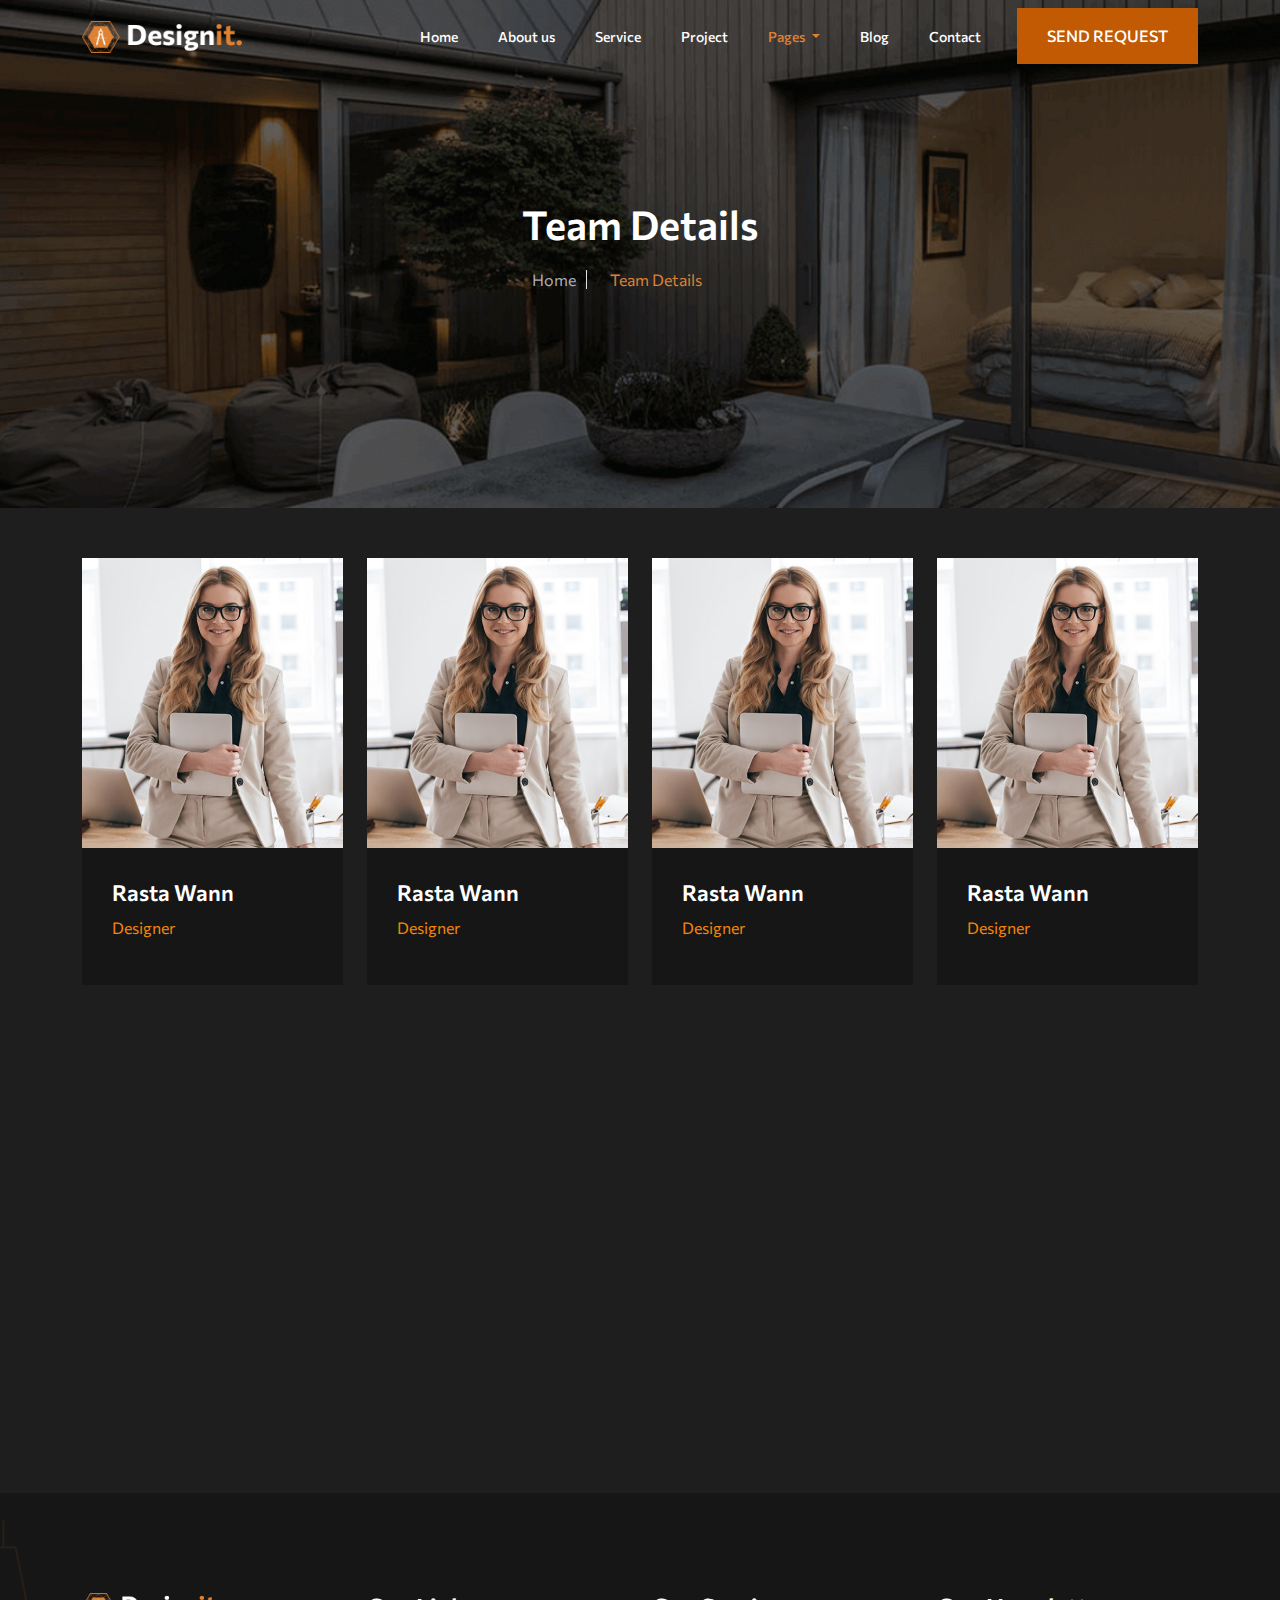
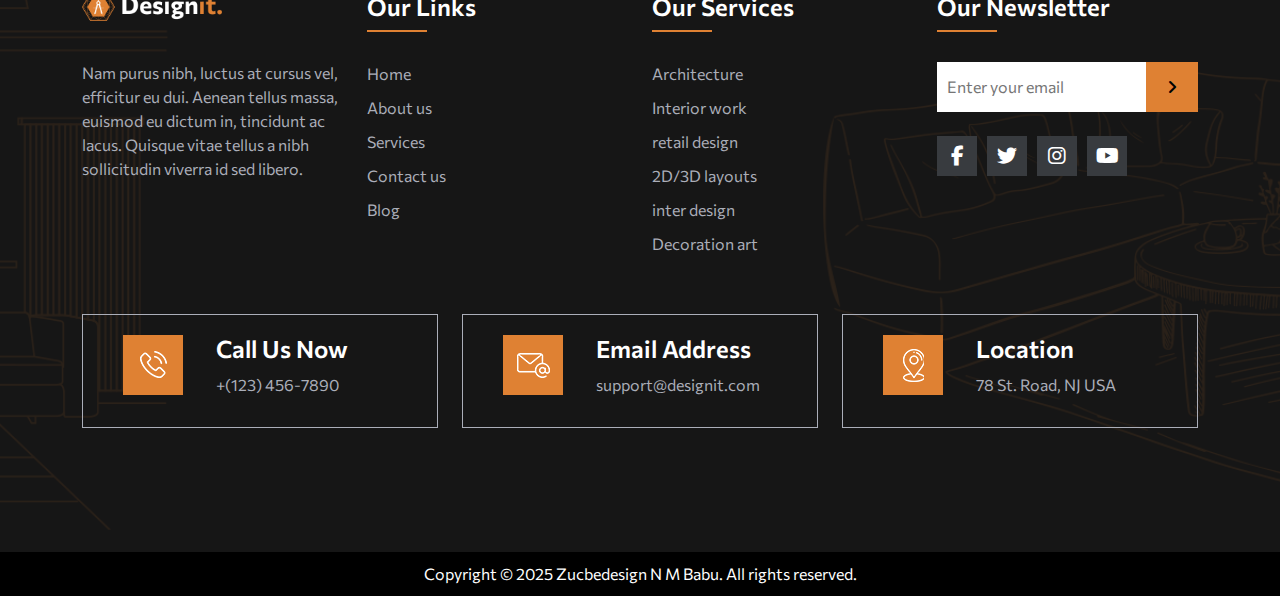
<file: team-details.html>
<!DOCTYPE html>
<html lang="en">
  <head>
    <meta charset="UTF-8" />
    <meta name="viewport" content="width=device-width, initial-scale=1.0" />
    <meta name="description" content="DesignIT" />
    <meta http-equiv="X-UA-Compatible" content="chrome=1" />
    <meta http-equiv="X-UA-Compatible" content="IE=7" />
    <meta http-equiv="X-UA-Compatible" content="ie=edge" />
    <meta name="keywords" content="DesignIT" />
    <title>DesignIT || Team Details</title>
    <!-- fevicon start  -->
    <link
      rel="icon"
      href="images/apple-touch-icon-72x72-precomposed-ea6fb08063069270d41814bdc.png"
    />
    <!-- fevicon end  -->

    <!-- Bootstrap css link start  -->
    <link rel="stylesheet" href="css/bootstrap.min.css" />
    <!-- Bootstrap css link end  -->

    <!-- Vanobox link start  -->
    <link rel="stylesheet" href="css/venobox.min.css" />
    <!-- Vanobox link end  -->

    <!-- Owl carousel link start  -->
    <link rel="stylesheet" href="css/owl.carousel.min.css" />
    <link rel="stylesheet" href="css/owl.theme.default.min.css" />
    <!-- Owl carousel link end  -->

    <!-- Animate css link start  -->
    <link rel="stylesheet" href="css/animate.min.css" />
    <!-- Animate css link end  -->

    <!-- AOS css link start  -->
    <link rel="stylesheet" href="css/aos.css" />
    <!-- AOS css link end  -->

    <!-- Font-Awesome link start -->
    <link rel="stylesheet" href="css/all.min.css" />
    <!-- Font-Awesome link end -->

    <!-- Main css link start  -->
    <link rel="stylesheet" href="css/style.css" />
    <!-- Main css link end  -->

    <!-- Responsive css link start-->
    <link rel="stylesheet" href="css/responsive.css" />
    <!-- Responsive css link end-->
  </head>
  <body>
    <!-- wrapper part start  -->
    <div class="wrapper" id="wrapper"></div>
    <!-- wrapper part end  -->

    <!-- Header section start -->
    <header class="header">
      <nav class="navbar navbar-expand-lg navbar-light menu">
        <div class="container">
          <a class="navbar-brand" href="index.html">
            <img
              src="images/logo.png"
              alt="logo"
              width="160"
              title="Site Logo"
              class="img-fluid"
            />
          </a>
          <button
            class="navbar-toggler"
            type="button"
            data-bs-toggle="collapse"
            data-bs-target="#navbarSupportedContent"
            aria-controls="navbarSupportedContent"
            aria-expanded="false"
            aria-label="Toggle navigation"
          >
            <span class="navbar-toggler-icon"></span>
          </button>
          <div class="collapse navbar-collapse" id="navbarSupportedContent">
            <ul class="navbar-nav ms-auto mb-2 mb-lg-0">
              <li class="nav-item">
                <a class="nav-link" aria-current="page" href="index.html"
                  >Home</a
                >
              </li>
              <li class="nav-item">
                <a class="nav-link" href="about-us.html">About us</a>
              </li>
              <li class="nav-item">
                <a class="nav-link" href="services.html">Service</a>
              </li>
              <li class="nav-item">
                <a class="nav-link" href="project.html">Project</a>
              </li>
              <li class="nav-item dropdown">
                <a
                  class="nav-link active dropdown-toggle"
                  href="#"
                  role="button"
                  data-bs-toggle="dropdown"
                  aria-expanded="false"
                >
                  Pages
                </a>
                <ul class="dropdown-menu">
                  <li>
                    <a class="dropdown-item border-bottom" href="our-team.html"
                      >Our Team</a
                    >
                  </li>
                  <li>
                    <a
                      class="dropdown-item border-bottom"
                      href="team-details.html"
                      >Team Details</a
                    >
                  </li>
                  <li>
                    <a class="dropdown-item border-bottom" href="pricing.html"
                      >Pricing</a
                    >
                  </li>
                  <li>
                    <a class="dropdown-item" href="faq.html">FAQ</a>
                  </li>
                </ul>
              </li>
              <li class="nav-item">
                <a class="nav-link" href="blog.html">Blog</a>
              </li>
              <li class="nav-item">
                <a class="nav-link" href="contact.html">Contact</a>
              </li>
            </ul>
            <div class="sendRequest ms-3">
              <a href="contact.html" class="cmnBtn">Send Request</a>
            </div>
          </div>
        </div>
      </nav>
    </header>
    <!-- Header section end -->

    <main>
      <!-- Banner part start  -->
      <section class="bannerPart aboutBanner position-relative" id="bannerPart">
        <div class="container">
          <div class="row">
            <div class="col-12">
              <div
                class="aboutBannerCont d-flex justify-content-center align-items-center"
              >
                <div>
                  <h4 class="comnBannerH4">Team Details</h4>
                  <nav aria-label="breadcrumb">
                    <ol class="breadcrumb">
                      <li class="breadcrumb-item">
                        <a href="index.html" class="border-end">Home</a>
                      </li>
                      <li class="breadcrumb-item active" aria-current="page">
                        Team Details
                      </li>
                    </ol>
                  </nav>
                </div>
              </div>
            </div>
          </div>
        </div>
      </section>
      <!-- Banner part end  -->

      <!-- team part start  -->
      <section class="teamPart" id="teamPart">
        <div class="container">
          <div class="row">
            <div class="col-lg-3 col-md-3 col-sm-6 col-12">
              <div
                class="teamProfile mv-4"
                data-aos="fade-up"
                data-aos-delay="300"
                data-aos-duration="1000"
                data-aos-easing="ease-in-out"
              >
                <div class="teamImage">
                  <img
                    src="images/team01.jpg"
                    alt="team01"
                    class="img-fluid w-100"
                  />
                  <div class="teamOverlay">
                    <ul class="">
                      <li>
                        <a href=""><i class="fab fa-facebook-f"></i></a>
                      </li>
                      <li>
                        <a href=""><i class="fab fa-twitter"></i></a>
                      </li>
                      <li>
                        <a href=""><i class="fab fa-behance"></i></a>
                      </li>
                      <li>
                        <a href=""><i class="fab fa-youtube"></i></a>
                      </li>
                      <li>
                        <a href=""><i class="fab fa-instagram"></i></a>
                      </li>
                    </ul>
                  </div>
                </div>
                <div class="teamCont">
                  <h4><a href="">Rasta Wann</a></h4>
                  <p>Designer</p>
                </div>
              </div>
            </div>
            <div class="col-lg-3 col-md-3 col-sm-6 col-12">
              <div
                class="teamProfile mv-4"
                data-aos="fade-up"
                data-aos-delay="300"
                data-aos-duration="1000"
                data-aos-easing="ease-in-out"
              >
                <div class="teamImage">
                  <img
                    src="images/team01.jpg"
                    alt="team01"
                    class="img-fluid w-100"
                  />
                  <div class="teamOverlay">
                    <ul class="">
                      <li>
                        <a href=""><i class="fab fa-facebook-f"></i></a>
                      </li>
                      <li>
                        <a href=""><i class="fab fa-twitter"></i></a>
                      </li>
                      <li>
                        <a href=""><i class="fab fa-behance"></i></a>
                      </li>
                      <li>
                        <a href=""><i class="fab fa-youtube"></i></a>
                      </li>
                      <li>
                        <a href=""><i class="fab fa-instagram"></i></a>
                      </li>
                    </ul>
                  </div>
                </div>
                <div class="teamCont">
                  <h4><a href="">Rasta Wann</a></h4>
                  <p>Designer</p>
                </div>
              </div>
            </div>
            <div class="col-lg-3 col-md-3 col-sm-6 col-12">
              <div
                class="teamProfile mv-4"
                data-aos="fade-up"
                data-aos-delay="300"
                data-aos-duration="1000"
                data-aos-easing="ease-in-out"
              >
                <div class="teamImage">
                  <img
                    src="images/team01.jpg"
                    alt="team01"
                    class="img-fluid w-100"
                  />
                  <div class="teamOverlay">
                    <ul class="">
                      <li>
                        <a href=""><i class="fab fa-facebook-f"></i></a>
                      </li>
                      <li>
                        <a href=""><i class="fab fa-twitter"></i></a>
                      </li>
                      <li>
                        <a href=""><i class="fab fa-behance"></i></a>
                      </li>
                      <li>
                        <a href=""><i class="fab fa-youtube"></i></a>
                      </li>
                      <li>
                        <a href=""><i class="fab fa-instagram"></i></a>
                      </li>
                    </ul>
                  </div>
                </div>
                <div class="teamCont">
                  <h4><a href="">Rasta Wann</a></h4>
                  <p>Designer</p>
                </div>
              </div>
            </div>
            <div class="col-lg-3 col-md-3 col-sm-6 col-12">
              <div
                class="teamProfile mv-4"
                data-aos="fade-up"
                data-aos-delay="300"
                data-aos-duration="1000"
                data-aos-easing="ease-in-out"
              >
                <div class="teamImage">
                  <img
                    src="images/team01.jpg"
                    alt="team01"
                    class="img-fluid w-100"
                  />
                  <div class="teamOverlay">
                    <ul class="">
                      <li>
                        <a href=""><i class="fab fa-facebook-f"></i></a>
                      </li>
                      <li>
                        <a href=""><i class="fab fa-twitter"></i></a>
                      </li>
                      <li>
                        <a href=""><i class="fab fa-behance"></i></a>
                      </li>
                      <li>
                        <a href=""><i class="fab fa-youtube"></i></a>
                      </li>
                      <li>
                        <a href=""><i class="fab fa-instagram"></i></a>
                      </li>
                    </ul>
                  </div>
                </div>
                <div class="teamCont">
                  <h4><a href="">Rasta Wann</a></h4>
                  <p>Designer</p>
                </div>
              </div>
            </div>
            <div class="col-lg-3 col-md-3 col-sm-6 col-12">
              <div
                class="teamProfile mv-4"
                data-aos="fade-up"
                data-aos-delay="300"
                data-aos-duration="1000"
                data-aos-easing="ease-in-out"
              >
                <div class="teamImage">
                  <img
                    src="images/team01.jpg"
                    alt="team01"
                    class="img-fluid w-100"
                  />
                  <div class="teamOverlay">
                    <ul class="">
                      <li>
                        <a href=""><i class="fab fa-facebook-f"></i></a>
                      </li>
                      <li>
                        <a href=""><i class="fab fa-twitter"></i></a>
                      </li>
                      <li>
                        <a href=""><i class="fab fa-behance"></i></a>
                      </li>
                      <li>
                        <a href=""><i class="fab fa-youtube"></i></a>
                      </li>
                      <li>
                        <a href=""><i class="fab fa-instagram"></i></a>
                      </li>
                    </ul>
                  </div>
                </div>
                <div class="teamCont">
                  <h4><a href="">Rasta Wann</a></h4>
                  <p>Designer</p>
                </div>
              </div>
            </div>
            <div class="col-lg-3 col-md-3 col-sm-6 col-12">
              <div
                class="teamProfile mv-4"
                data-aos="fade-up"
                data-aos-delay="300"
                data-aos-duration="1000"
                data-aos-easing="ease-in-out"
              >
                <div class="teamImage">
                  <img
                    src="images/team01.jpg"
                    alt="team01"
                    class="img-fluid w-100"
                  />
                  <div class="teamOverlay">
                    <ul class="">
                      <li>
                        <a href=""><i class="fab fa-facebook-f"></i></a>
                      </li>
                      <li>
                        <a href=""><i class="fab fa-twitter"></i></a>
                      </li>
                      <li>
                        <a href=""><i class="fab fa-behance"></i></a>
                      </li>
                      <li>
                        <a href=""><i class="fab fa-youtube"></i></a>
                      </li>
                      <li>
                        <a href=""><i class="fab fa-instagram"></i></a>
                      </li>
                    </ul>
                  </div>
                </div>
                <div class="teamCont">
                  <h4><a href="">Rasta Wann</a></h4>
                  <p>Designer</p>
                </div>
              </div>
            </div>
            <div class="col-lg-3 col-md-3 col-sm-6 col-12">
              <div
                class="teamProfile mv-4"
                data-aos="fade-up"
                data-aos-delay="300"
                data-aos-duration="1000"
                data-aos-easing="ease-in-out"
              >
                <div class="teamImage">
                  <img
                    src="images/team01.jpg"
                    alt="team01"
                    class="img-fluid w-100"
                  />
                  <div class="teamOverlay">
                    <ul class="">
                      <li>
                        <a href=""><i class="fab fa-facebook-f"></i></a>
                      </li>
                      <li>
                        <a href=""><i class="fab fa-twitter"></i></a>
                      </li>
                      <li>
                        <a href=""><i class="fab fa-behance"></i></a>
                      </li>
                      <li>
                        <a href=""><i class="fab fa-youtube"></i></a>
                      </li>
                      <li>
                        <a href=""><i class="fab fa-instagram"></i></a>
                      </li>
                    </ul>
                  </div>
                </div>
                <div class="teamCont">
                  <h4><a href="">Rasta Wann</a></h4>
                  <p>Designer</p>
                </div>
              </div>
            </div>
            <div class="col-lg-3 col-md-3 col-sm-6 col-12">
              <div
                class="teamProfile mv-4"
                data-aos="fade-up"
                data-aos-delay="300"
                data-aos-duration="1000"
                data-aos-easing="ease-in-out"
              >
                <div class="teamImage">
                  <img
                    src="images/team01.jpg"
                    alt="team01"
                    class="img-fluid w-100"
                  />
                  <div class="teamOverlay">
                    <ul class="">
                      <li>
                        <a href=""><i class="fab fa-facebook-f"></i></a>
                      </li>
                      <li>
                        <a href=""><i class="fab fa-twitter"></i></a>
                      </li>
                      <li>
                        <a href=""><i class="fab fa-behance"></i></a>
                      </li>
                      <li>
                        <a href=""><i class="fab fa-youtube"></i></a>
                      </li>
                      <li>
                        <a href=""><i class="fab fa-instagram"></i></a>
                      </li>
                    </ul>
                  </div>
                </div>
                <div class="teamCont">
                  <h4><a href="">Rasta Wann</a></h4>
                  <p>Designer</p>
                </div>
              </div>
            </div>
          </div>
        </div>
      </section>
      <!-- team part end  -->
    </main>

    <!-- Footer part start -->
    <footer>
      <!-- footer top part start  -->
      <div class="footerTopPart">
        <div class="container">
          <div class="row">
            <div class="col-lg-3 col-md-3 col-sm-6 col-12">
              <div class="footerAbout">
                <a href="index.html">
                  <img
                    src="images/logo.png"
                    alt="logo"
                    class="img-fluid"
                    width="140"
                  />
                </a>
                <p>
                  Nam purus nibh, luctus at cursus vel, efficitur eu dui. Aenean
                  tellus massa, euismod eu dictum in, tincidunt ac lacus.
                  Quisque vitae tellus a nibh sollicitudin viverra id sed
                  libero.
                </p>
              </div>
            </div>

            <div class="col-lg-3 col-md-3 col-sm-6 col-12">
              <div class="footerLink">
                <h4>Our Links</h4>
                <ul>
                  <li><a href="index.html">Home</a></li>
                  <li><a href="about-us.html">About us</a></li>
                  <li><a href="services.html">Services</a></li>
                  <li><a href="contact.html">Contact us</a></li>
                  <li><a href="blog.html">Blog</a></li>
                </ul>
              </div>
            </div>

            <div class="col-lg-3 col-md-3 col-sm-6 col-12">
              <div class="footerLink">
                <h4>Our services</h4>
                <ul>
                  <li><a href="architecture.html">Architecture</a></li>
                  <li><a href="interior-design.html">Interior work</a></li>
                  <li><a href="retail-design.html">retail design</a></li>
                  <li><a href="layouts.html">2D/3D layouts</a></li>
                  <li><a href="inter-design.html">inter design</a></li>
                  <li><a href="decoration-art.html">Decoration art</a></li>
                </ul>
              </div>
            </div>

            <div class="col-lg-3 col-md-3 col-sm-6 col-12">
              <div class="footerNewsLetter footerLink">
                <h4>Our Newsletter</h4>

                <div class="newsLetter mb-3">
                  <input type="text" class="" placeholder="Enter your email" />
                  <button><i class="fas fa-angle-right"></i></button>
                </div>
                <ul class="d-flex mt-4">
                  <li>
                    <a href=""><i class="fab fa-facebook-f"></i></a>
                  </li>
                  <li>
                    <a href=""><i class="fab fa-twitter"></i></a>
                  </li>
                  <li>
                    <a href=""><i class="fab fa-instagram"></i></a>
                  </li>
                  <li>
                    <a href=""><i class="fab fa-youtube"></i></a>
                  </li>
                </ul>
              </div>
            </div>
          </div>
          <div class="row mt-5">
            <div class="col-lg-4 col-md-4 col-sm-6 col-12">
              <div class="footerContect d-flex gap-4 mb-4">
                <div class="col-sm-3">
                  <img src="images/ft-icon01.png" alt="" class="img-fluid" />
                </div>
                <div class="col-sm-9">
                  <h5>Call us now</h5>
                  <p>+(123) 456-7890</p>
                </div>
              </div>
            </div>
            <div class="col-lg-4 col-md-4 col-sm-6 col-12">
              <div class="footerContect d-flex gap-4 mb-4">
                <div class="col-sm-3">
                  <img src="images/ft-icon02.png" alt="" class="img-fluid" />
                </div>
                <div class="col-sm-9">
                  <h5>Email address</h5>
                  <p>support@designit.com</p>
                </div>
              </div>
            </div>
            <div class="col-lg-4 col-md-4 col-sm-6 col-12">
              <div class="footerContect d-flex gap-4 mb-4">
                <div class="col-sm-3">
                  <img src="images/ft-icon03.png" alt="" class="img-fluid" />
                </div>
                <div class="col-sm-9">
                  <h5>Location</h5>
                  <p>78 St. Road, NJ USA</p>
                </div>
              </div>
            </div>
          </div>
        </div>
      </div>
      <!-- footer top part end  -->

      <!-- footer bottom part start  -->
      <div class="footerBottom">
        <div class="container">
          <div class="row">
            <div class="col-12">
              <div class="copyRight text-center">
                <p>
                  Copyright &copy; 2025 <a href="">Zucbedesign N M Babu</a>. All
                  rights reserved.
                </p>
              </div>
            </div>
          </div>
        </div>
      </div>
      <!-- footer bottom part end  -->
    </footer>
    <!-- Footer part end -->

    <!-- Bottom to top button start -->
    <div class="bottomToTop">
      <a href="#wrapper" class="btmBtn"><i class="fas fa-arrow-up"></i></a>
    </div>
    <!-- Bottom to top button end -->

    <!-- Jquery link start -->
    <script src="js/jquery-3.7.1.min.js"></script>
    <!-- Jquery link end -->

    <!-- Bootstrap js link start -->
    <script src="js/bootstrap.bundle.min.js"></script>
    <!-- Bootstrap js link end -->

    <!-- Owl carousel js link start -->
    <script src="js/owl.carousel.min.js"></script>
    <!-- Owl carousel js link end -->

    <!-- Vanobox js link start -->
    <script src="js/venobox.min.js"></script>
    <!-- Vanobox js link end -->

    <!-- Isotope js link start  -->
    <script src="js/isotope.pkgd.min.js"></script>
    <!-- Isotope js link end  -->

    <!-- Counter js start  -->
    <script src="js/counterup.js"></script>
    <!-- Counter js end  -->

    <!-- Wow js link start  -->
    <script src="js/wow.min.js"></script>
    <script>
      new WOW().init();
    </script>
    <!-- Wow js link end  -->

    <!-- AOS js link start  -->
    <script src="js/aos.js"></script>
    <script>
      AOS.init();
    </script>
    <!-- AOS js link end  -->

    <!-- Main js link start -->
    <script src="js/custom.js"></script>
    <!-- Main js link end -->
  </body>
</html>
</file>
<file: css/style.css>
@import url('https://fonts.googleapis.com/css2?family=Commissioner:wght@100..900&display=swap');

* {
  margin: 0;
  padding: 0;
  outline: 0;
  box-sizing: border-box;
}

img {
  vertical-align: middle;
}

a {
  text-decoration: none;
  color: inherit;
  cursor: pointer;
}

ol,
ul {
  list-style-type: none;
}

ol,
ul,
li {
  padding: 0;
  margin: 0;
}

h1,
h2,
h3,
h4,
h5,
h6,
a,
div,
p,
button,
input,
textarea,
select,
section,
header,
main,
span,
label,
nav,
footer {
  margin: 0;
  padding: 0;
}

span {
  display: inline-block;
}

input,
textarea,
select {
  border: none;
  background: none;
  width: 100%;
  outline: none;
}
button {
  border: none;
  background: none;
  outline: none;
  display: inline-block;
  cursor: pointer;
}

table,
tr,
th,
td {
  padding: 0;
  margin: 0;
}

html {
  scroll-behavior: smooth;
  width: 100%;
  overflow-x: hidden;
}

body {
  width: 100%;
  overflow-x: hidden;
  font-family: 'Commissioner', sans-serif;
}
/* menu start  */
.menu {
  position: absolute;
  left: 0;
  top: 0;
  width: 100%;
  z-index: 999;
}
.menu .navbar-nav .nav-item .nav-link {
  color: #fff;
  font-size: 14px;
  font-weight: 500;
  padding: 10px 20px;
  font-family: 'commissioner', sans-serif;
  transition: all 0.3s ease;
  -webkit-transition: all 0.3s ease;
  -moz-transition: all 0.3s ease;
  -ms-transition: all 0.3s ease;
  -o-transition: all 0.3s ease;
}

.menu .navbar-nav .nav-item .nav-link:focus,
.menu .navbar-nav .nav-item .nav-link.active,
.menu .navbar-nav .nav-item .nav-link:hover {
  color: #df8133;
}

.cmnBtn {
  display: inline-block;
  padding: 16px 30px;
  background: #f58607;
  color: #fff;
  font-size: 16px;
  text-transform: uppercase;
  font-weight: 500;
  z-index: 1;
  vertical-align: middle;
  white-space: nowrap;
  font-family: 'commissioner', sans-serif;
  overflow: hidden;
  touch-action: manipulation;
  position: relative;
  transition: all 0.3s ease;
  -webkit-transition: all 0.3s ease;
  -moz-transition: all 0.3s ease;
  -ms-transition: all 0.3s ease;
  -o-transition: all 0.3s ease;
}
.cmnBtn::before {
  position: absolute;
  top: 0;
  right: 0;
  width: 100%;
  height: 100%;
  content: '';
  background: #c25903;
  z-index: -1;
  transition: all 0.3s ease;
  -webkit-transition: all 0.3s ease;
  -moz-transition: all 0.3s ease;
  -ms-transition: all 0.3s ease;
  -o-transition: all 0.3s ease;
}
.cmnBtn:hover {
  color: #fff;
}
.cmnBtn:hover::before {
  width: 0;
}
.menu .dropdown {
  position: relative;
}
.menu .dropdown-menu {
  position: absolute;
  top: 70px;
  left: 0;
  border: none;
  border-top: 2px solid #c25903;
  border-radius: 0;
  margin: 0;
  padding: 0;
  background: #fff;
  transition: all 0.3s ease;
  -webkit-transition: all 0.3s ease;
  -moz-transition: all 0.3s ease;
  -ms-transition: all 0.3s ease;
  -o-transition: all 0.3s ease;
}

.menu .dropdown-menu .dropdown-item {
  display: block;
  font-size: 14px;
  font-weight: 500;
  text-transform: capitalize;
  padding: 10px 20px;
  color: #666;
  transition: all 0.3s ease;
  -webkit-transition: all 0.3s ease;
  -moz-transition: all 0.3s ease;
  -ms-transition: all 0.3s ease;
  -o-transition: all 0.3s ease;
}

.menu .dropdown-menu .dropdown-item:hover {
  background: #df8133;
  color: #fff;
}

/* sticky menu start  */

.scroolMenu {
  width: 100%;
  padding: 0;
  z-index: 999;
  position: fixed;
  background: #1e1e1e;
  box-shadow: 0px 0px 10px 0px rgba(0, 0, 0, 0.1);
  transition: all 0.5s ease;
  -webkit-transition: all 0.5s ease;
  -moz-transition: all 0.5s ease;
  -ms-transition: all 0.5s ease;
  -o-transition: all 0.5s ease;
}
/* sticky menu end  */
/* menu end  */

/* Banner part start  */
.bannerHeading {
  border-left: 3px solid #df8133;
  padding-left: 40px;
  margin-bottom: 30px;
}
.bannerHeading h2 {
  font-size: 68px;
  letter-spacing: 1px;
  padding-right: 30%;
  font-weight: 700;
  text-transform: capitalize;
  color: #fff;
  line-height: 1.2;
  margin-bottom: 20px;
  font-family: 'commissioner', sans-serif;
}

.bannerHeading p {
  font-size: 18px;
  color: #fff;
  line-height: 25px;
  font-weight: normal;
  padding-right: 35%;
  font-family: 'commissioner', sans-serif;
}

.bannerPart .carousel-indicators [data-bs-target] {
  width: 10px;
  height: 10px;
  border-radius: 50%;
  padding: 0;
  margin-right: 3px;
  margin-left: 3px;
  text-indent: -999px;
  cursor: pointer;
  background-color: #fff;
  border: 0;
  opacity: 0.5;
  transition: opacity 0.6s ease;
}

.bannerPart .carousel-indicators .active {
  opacity: 1;
}

/* aboutPart start  */
.aboutPart {
  padding: 80px 0px;
  background: #1e1e1e;
}

.aboutContent h5 {
  color: #df8133;
  font-size: 22px;
  margin-bottom: 20px;
  text-transform: uppercase;
  position: relative;
  font-family: 'commissioner', sans-serif;
  font-weight: 600;
  margin-bottom: 20px;
  margin-left: 60px;
}
.aboutContent h5::before {
  position: absolute;
  bottom: 7px;
  left: -60px;
  content: '';
  width: 50px;
  height: 2px;
  background: #df8133;
}

.aboutContent h3 {
  color: #fff;
  font-size: 64px;
  font-weight: 600;
  text-transform: capitalize;
  margin-bottom: 20px;
  line-height: 1.2;
  font-family: 'commissioner', sans-serif;
}

.aboutContent span {
  padding-left: 15px;
  color: #fff;
  font-size: 16px;
  line-height: 26px;
  font-weight: normal;
  font-family: 'commissioner', sans-serif;
  margin-bottom: 15px;
  border-left: 2px solid #df8133;
}

.aboutContent p {
  color: #abaeb9;
  font-size: 16px;
  line-height: 26px;
  font-weight: normal;
  font-family: 'commissioner', sans-serif;
  margin-bottom: 15px;
}

/* aboutPart end  */

/* servicePart start  */
.servicePart {
  padding: 80px 0px;
  background: #161616;
}

.cmnSubHead {
  color: #df8133;
  font-size: 22px;
  display: inline-block;
  margin-bottom: 20px;
  text-transform: uppercase;
  position: relative;
  font-family: 'commissioner', sans-serif;
  font-weight: 600;
  margin-bottom: 20px;
  margin-left: 60px;
}

.cmnSubHead::before {
  position: absolute;
  bottom: 7px;
  left: -60px;
  content: '';
  width: 50px;
  height: 2px;
  background: #df8133;
}

.serviceHead h3 {
  color: #fff;
  font-size: 64px;
  font-weight: 600;
  text-transform: capitalize;
  margin-bottom: 20px;
  line-height: 1.2;
  font-family: 'commissioner', sans-serif;
}

.serviceItem {
  position: relative;
  padding: 30px 20px;
  background: #1e1e1e;
  margin-bottom: 30px;
  transition: all 0.3s ease;
  -webkit-transition: all 0.3s ease;
  -moz-transition: all 0.3s ease;
  -ms-transition: all 0.3s ease;
  -o-transition: all 0.3s ease;
}

.serviceItem::before {
  position: absolute;
  top: 0;
  left: 0;
  width: 0%;
  height: 2px;
  opacity: 0;
  background: #df8133;
  content: '';
  transition: all linear 0.4s;
  -webkit-transition: all linear 0.4s;
  -moz-transition: all linear 0.4s;
  -ms-transition: all linear 0.4s;
  -o-transition: all linear 0.4s;
}

.serviceItem:hover::before {
  width: 100%;
  opacity: 1;
}

.serviceItem img {
  width: 80px;
  height: 80px;
  margin-bottom: 20px;
  transition: all 0.3s ease;
  -webkit-transition: all 0.3s ease;
  -moz-transition: all 0.3s ease;
  -ms-transition: all 0.3s ease;
  -o-transition: all 0.3s ease;
}

.sevCont h4 a {
  display: inline-block;
  color: #fff;
  margin-bottom: 10px;
  font-size: 26px;
  text-transform: capitalize;
  font-weight: 600;
  font-family: 'commissioner', sans-serif;
  transition: all 0.3s ease;
  -webkit-transition: all 0.3s ease;
  -moz-transition: all 0.3s ease;
  -ms-transition: all 0.3s ease;
  -o-transition: all 0.3s ease;
}
.sevCont h4 a:hover {
  color: #df8133;
}

.sevCont p {
  font-size: 16px;
  font-weight: normal;
  font-family: 'commissioner', sans-serif;
  margin-bottom: 15px;
  color: #abaeb9;
}

/* servicePart end  */

/* projectPart start  */
.projectPart {
  padding: 80px 0px;
  background: #1e1e1e;
}

.projectContent h3 {
  color: #fff;
  font-size: 64px;
  font-weight: 600;
  text-transform: capitalize;
  margin-bottom: 20px;
  line-height: 1.2;
  font-family: 'commissioner', sans-serif;
}

.projectItem {
  position: relative;
  transition: all linear 0.4s;
  -webkit-transition: all linear 0.4s;
  -moz-transition: all linear 0.4s;
  -ms-transition: all linear 0.4s;
  -o-transition: all linear 0.4s;
}
.hiddenContent {
  padding: 30px;
  position: absolute;
  left: 0;
  bottom: 20px;
  width: 100%;
  opacity: 0;
  transform: translateY(150px);
  -webkit-transform: translateY(80px);
  -moz-transform: translateY(80px);
  -ms-transform: translateY(80px);
  -o-transform: translateY(80px);
  transition: all linear 0.4s;
  -webkit-transition: all linear 0.4s;
  -moz-transition: all linear 0.4s;
  -ms-transition: all linear 0.4s;
  -o-transition: all linear 0.4s;
}

.projectItem:hover .hiddenContent {
  opacity: 1;
  transform: translateY(0);
}
.hiddenContent h5 a {
  color: #fff;
  font-size: 22px;
  font-weight: 600;
  text-transform: capitalize;
  margin-bottom: 20px;
  line-height: 1.2;
  font-family: 'commissioner', sans-serif;
  transition: all 0.3s ease;
  -webkit-transition: all 0.3s ease;
  -moz-transition: all 0.3s ease;
  -ms-transition: all 0.3s ease;
  -o-transition: all 0.3s ease;
}
.hiddenContent h5 a:hover {
  color: #df8133;
}

.hiddenContent p {
  font-size: 16px;
  font-weight: normal;
  font-family: 'commissioner', sans-serif;
  margin-bottom: 15px;
  color: #fff;
}
/* projectPart end  */

/* teamPart start  */
.teamPart {
  padding: 50px 0px 80px;
  background: #1e1e1e;
}

.teamHead h3 {
  color: #fff;
  font-size: 64px;
  font-weight: 600;
  text-transform: capitalize;
  margin-bottom: 20px;
  line-height: 1.2;
  font-family: 'commissioner', sans-serif;
}

.teamProfile {
  transition: all linear 0.4s;
}

.teamImage {
  position: relative;
}
.teamOverlay {
  position: absolute;
  right: 0;
  top: 0;
  width: 0px;
  height: 100%;
  opacity: 0;
  background: #df8133;
  transition: all linear 0.4s;
  -webkit-transition: all linear 0.4s;
  -moz-transition: all linear 0.4s;
  -ms-transition: all linear 0.4s;
  -o-transition: all linear 0.4s;
}
.teamOverlay ul li a {
  display: block;
  text-align: center;
  padding: 10px;
  color: #222;
  transition: all 0.3s ease;
  -webkit-transition: all 0.3s ease;
  -moz-transition: all 0.3s ease;
  -ms-transition: all 0.3s ease;
  -o-transition: all 0.3s ease;
}
.teamOverlay ul li a:hover {
  color: #fff;
}

.teamOverlay {
  display: flex;
  justify-content: center;
  align-items: center;
}

.teamProfile:hover .teamOverlay {
  opacity: 1;
  width: 50px;
}

.teamCont {
  padding: 30px;
  background: #161616;
}

.teamCont h4 a {
  color: #fff;
  font-size: 22px;
  font-weight: 600;
  display: inline-block;
  text-transform: capitalize;
  margin-bottom: 10px;
  line-height: 1.2;
  font-family: 'commissioner', sans-serif;
  transition: all 0.3s ease;
  -webkit-transition: all 0.3s ease;
  -moz-transition: all 0.3s ease;
  -ms-transition: all 0.3s ease;
  -o-transition: all 0.3s ease;
}
.teamCont h4 a:hover {
  color: #df8133;
}

.teamCont p {
  font-size: 16px;
  font-weight: normal;
  font-family: 'commissioner', sans-serif;
  margin-bottom: 15px;
  color: #f58607;
}
.teamSlider .owl-dots {
  position: absolute;
  left: 50%;
  bottom: -80px;
  transform: translateX(-50%);
}
.teamSlider .owl-dots .owl-dot {
  width: 10px;
  height: 10px;
  background: #abaeb9;
  margin: 0px 5px;
  display: inline-block;
  transition: all 0.3s ease;
  -webkit-transition: all 0.3s ease;
  -moz-transition: all 0.3s ease;
  -ms-transition: all 0.3s ease;
  -o-transition: all 0.3s ease;
}
.teamSlider .owl-dots .owl-dot.active {
  background: #f58607;
}
/* teamPart end  */

/* processPart start  */
.processPart {
  background: #161616;
}

.processCont {
  padding: 0 50px;
}
.processImage img {
  min-height: 700px;
}
.processCont h3 {
  color: #fff;
  font-size: 64px;
  font-weight: 600;
  text-transform: capitalize;
  margin-bottom: 20px;
  line-height: 1.2;
  font-family: 'commissioner', sans-serif;
}

.processDetails .number {
  width: 100px;
  height: 100px;
  margin-left: 10px;
  margin-right: 30px;
  text-align: center;
  position: relative;
  color: #fff;
  font-size: 24px;
  font-weight: 600;
  line-height: 60px;
  border-left: 1px solid #df8133;
  border-bottom: 1px solid #df8133;
  display: flex;
  align-items: center;
}
.processDetails .number span {
  margin: 0 auto;
  transform: translateX(-50%);
}
.processDetails .number::before {
  width: 100px;
  height: 100px;
  content: '';
  position: absolute;
  left: -10px;
  top: 10px;
  border-top: 1px solid #df8133;
  border-right: 1px solid #df8133;
}

.prcCnt h4 {
  color: #fff;
  font-size: 24px;
  font-weight: 600;
  text-transform: capitalize;
  margin-bottom: 20px;
  line-height: 1.2;
  position: relative;
  display: inline-block;
  font-family: 'commissioner', sans-serif;
}

.prcCnt h4::before {
  position: absolute;
  left: 0;
  bottom: -50px;
  margin-bottom: 40px;
  width: 60px;
  height: 2px;
  background: #fff;
  content: '';
}

.prcCnt p {
  color: #abaeb9;
  font-size: 16px;
  font-weight: normal;
  font-family: 'commissioner', sans-serif;
}
/* processPart end  */
/* testimonialPart start  */
.testimonialPart {
  padding: 100px 0px;
  background: url(../images/testimonial-bg.png);
  background-position: center center;
  background-size: cover;
  background-repeat: no-repeat;
}

.testHead h3 {
  color: #fff;
  font-size: 64px;
  font-weight: 600;
  text-transform: capitalize;
  margin-bottom: 20px;
  line-height: 1.2;
  font-family: 'commissioner', sans-serif;
}

.testimonialProfile .nav .nav-item .nav-link:focus {
  background: none;
}

.testimonialProfile .nav .nav-item .nav-link.active {
  background: none;
}
.testimonialProfile .nav .nav-item .nav-link {
  margin: 0;
  padding: 10px;
}
.testimonialProfile .nav .nav-item .nav-link img {
  border: 5px solid #fff;
  transition: all linear 0.4s;
}
.testimonialProfile .nav .nav-item .nav-link.active img,
.testimonialProfile .nav .nav-item .nav-link:focus img {
  transform: scale(1.1);
  border-color: #df8133;
  transition: all linear 0.4s;
}
.testimonialProfile .tab-content {
  background: #161616;
  padding: 40px;
  margin: 0 10%;
}

.testimonialProfile .tab-content p {
  color: #abaeb9;
  font-size: 16px;
  font-weight: normal;
  margin-bottom: 20px;
  font-family: 'commissioner', sans-serif;
}

.testimonialProfile .tab-content .author h4 {
  color: #fff;
  font-size: 24px;
  font-weight: 600;
  text-transform: capitalize;
  margin-bottom: 20px;
  line-height: 1.2;
  font-family: 'commissioner', sans-serif;
}

.testimonialProfile .tab-content .author h6 {
  color: #df8133;
  font-size: 16px;
  font-weight: 600;
  text-transform: capitalize;
  margin-bottom: 20px;
  line-height: 1.2;
  font-family: 'commissioner', sans-serif;
}
/* testimonialPart end  */

/* videoPart start  */
.videoPart {
  padding: 100px 0px 150px;
  background: url(../images/vedio-img.png);
  background-position: center center;
  background-repeat: no-repeat;
  background-size: cover;
}

.videoHead a {
  display: inline-block;
  width: 100px;
  height: 100px;
  margin-bottom: 30px;
  background: #fff;
  color: #1e1e1e;
  font-size: 26px;
  text-align: center;
  position: relative;
  cursor: pointer;
  transition: all linear 0.4s;
  -webkit-transition: all linear 0.4s;
  -moz-transition: all linear 0.4s;
  -ms-transition: all linear 0.4s;
  -o-transition: all linear 0.4s;
}
.videoHead a i {
  line-height: 100px;
}

.videoHead a::before {
  position: absolute;
  left: -10%;
  top: -10%;
  width: 120%;
  height: 120%;
  border: 2px solid #fff;
  content: '';
  transition: all linear 0.4s;
  -webkit-transition: all linear 0.4s;
  -moz-transition: all linear 0.4s;
  -ms-transition: all linear 0.4s;
  -o-transition: all linear 0.4s;
}

.videoHead h3 {
  color: #fff;
  font-size: 64px;
  font-weight: 600;
  text-transform: capitalize;
  margin-bottom: 20px;
  line-height: 1.2;
  font-family: 'commissioner', sans-serif;
}

/* videoPart end  */

/* blogPart start  */
.blogPart {
  padding: 100px 0px 100px;
  background: #1e1e1e;
}

.counterPart {
  position: relative;
  padding: 50px 30px;
  background: #161616;
  margin-top: -200px;
  z-index: 1;
}

.counterItem h3 {
  color: #df8133;
  font-size: 64px;
  font-weight: 600;
  text-transform: capitalize;
  margin-bottom: 20px;
  line-height: 1.2;
  font-family: 'commissioner', sans-serif;
}
.counterItem p {
  color: #fff;
  font-size: 16px;
  font-weight: normal;
  margin-bottom: 20px;
  font-family: 'commissioner', sans-serif;
}

.blogTitle h3 {
  color: #fff;
  font-size: 64px;
  font-weight: 600;
  text-transform: capitalize;
  line-height: 1.2;
  font-family: 'commissioner', sans-serif;
}

.blogPost {
  transition: all linear 0.4s;
}

.blogImagePart {
  position: relative;
  overflow: hidden;
}

.blogImagePart img {
  transition: all linear 0.4s;
  -webkit-transition: all linear 0.4s;
  -moz-transition: all linear 0.4s;
  -ms-transition: all linear 0.4s;
  -o-transition: all linear 0.4s;
}

.blogPost:hover .blogImagePart img {
  transform: scale(1.2);
  -webkit-transform: scale(1.2);
  -moz-transform: scale(1.2);
  -ms-transform: scale(1.2);
  -o-transform: scale(1.2);
}

.calender {
  position: absolute;
  left: -60px;
  bottom: 60px;
  padding: 10px;
  background: #df8133;
  color: #fff;
  text-transform: uppercase;
  font-size: 12px;
  font-weight: 600;
  font-family: 'commissioner', sans-serif;
  transform: rotate(-90deg);
}

.blogPostCont {
  background: #161616;
  padding: 40px 30px;
}

.blogPostCont span {
  color: #abaeb9;
  font-size: 13px;
  font-weight: normal;
  margin-bottom: 20px;
  font-family: 'commissioner', sans-serif;
}

.blogPostCont span i {
  color: #df8133;
}

.blogPostCont h4 a {
  display: inline-block;
  color: #fff;
  margin-bottom: 10px;
  font-size: 24px;
  text-transform: capitalize;
  font-weight: 600;
  font-family: 'commissioner', sans-serif;
  transition: all 0.3s ease;
  -webkit-transition: all 0.3s ease;
  -moz-transition: all 0.3s ease;
  -ms-transition: all 0.3s ease;
  -o-transition: all 0.3s ease;
}
.blogPostCont h4 a:hover {
  color: #df8133;
}
/* blogPart end  */

/* footer part start  */
.footerTopPart {
  padding: 100px 0px;
  background: url(../images/footer_bg.png);
  background-position: center center;
  background-repeat: no-repeat;
  background-size: cover;
}

.footerAbout a {
  display: inline-block;
  margin-bottom: 40px;
}

.footerAbout p {
  color: #abaeb9;
  font-size: 16px;
  font-weight: normal;
  margin-bottom: 20px;
  font-family: 'commissioner', sans-serif;
}

.footerLink h4 {
  color: #fff;
  font-size: 24px;
  font-weight: 600;
  text-transform: capitalize;
  margin-bottom: 40px;
  position: relative;
  display: inline-block;
  line-height: 1.2;
  font-family: 'commissioner', sans-serif;
}

.footerLink h4::before {
  position: absolute;
  left: 0;
  bottom: -10px;
  width: 60px;
  height: 2px;
  background: #df8133;
  content: '';
}

.footerLink ul li a {
  display: inline-block;
  color: #abaeb9;
  font-size: 16px;
  font-weight: normal;
  margin-bottom: 10px;
  font-family: 'commissioner', sans-serif;
  transition: all 0.3s ease;
  -webkit-transition: all 0.3s ease;
  -moz-transition: all 0.3s ease;
  -ms-transition: all 0.3s ease;
  -o-transition: all 0.3s ease;
}
.footerLink ul li a:hover {
  color: #df8133;
}

.newsLetter {
  width: 100%;
  display: flex;
}

.newsLetter input {
  width: 80%;
  padding: 10px;
  background: #fff;
  border: none;
  height: 50px;
  outline: none;
  color: #fff;
  font-size: 16px;
  font-weight: normal;
  font-family: 'commissioner', sans-serif;
}

.newsLetter button {
  width: 20%;
  height: 50px;
  background: #df8133;
  transition: all linear 0.4s;
  color: #000;
  cursor: pointer;
}

.newsLetter button:hover {
  background: #c25903;
  color: #fff;
}

.footerNewsLetter ul li a {
  display: inline-block;
  width: 40px;
  height: 40px;
  text-align: center;
  color: #fff;
  background: #383b3f;
  font-size: 20px;
  margin-right: 10px;
  cursor: pointer;
  transition: all linear 0.4s;
  -webkit-transition: all linear 0.4s;
  -moz-transition: all linear 0.4s;
  -ms-transition: all linear 0.4s;
  -o-transition: all linear 0.4s;
}
.footerNewsLetter ul li a i {
  line-height: 40px;
}
.footerNewsLetter ul li a:hover {
  background: #df8133;
  color: #fff;
}
.footerContect {
  padding: 20px 40px;
  border: 1px solid #abaeb9;
}

.footerContect h5 {
  color: #fff;
  font-size: 24px;
  font-weight: 600;
  text-transform: capitalize;
  margin-bottom: 10px;
  line-height: 1.2;
  font-family: 'commissioner', sans-serif;
}

.footerContect p {
  color: #abaeb9;
  font-size: 16px;
  font-weight: normal;
  margin-bottom: 10px;
  font-family: 'commissioner', sans-serif;
}

.footerBottom {
  padding: 10px 0px;
  background: #000000;
}

.footerBottom p {
  color: #fff;
  font-size: 16px;
  font-weight: normal;
  font-family: 'commissioner', sans-serif;
}

/* footer part end  */

/* bottomToTop start  */
.bottomToTop .btmBtn {
  position: fixed;
  right: 30px;
  bottom: 50px;
  z-index: 999;
  width: 50px;
  height: 50px;
  background: #df8133;
  text-align: center;
  border-radius: 50%;
  opacity: 0;
  visibility: hidden;
  cursor: pointer;
  transition: all linear 0.4s;
  -webkit-transition: all linear 0.4s;
  -moz-transition: all linear 0.4s;
  -ms-transition: all linear 0.4s;
  -o-transition: all linear 0.4s;
}

.bottomToTop .btmBtn i {
  line-height: 50px;
  color: #fff;
  font-size: 20px;
}

.btmBtn.active {
  opacity: 1;
  visibility: visible;
  transition: all linear 0.4s;
  -webkit-transition: all linear 0.4s;
  -moz-transition: all linear 0.4s;
  -ms-transition: all linear 0.4s;
  -o-transition: all linear 0.4s;
}
/* bottomToTop end  */

/* About page start  */
.aboutBanner {
  background: url(../images/bdrc-bg.jpg);
  background-size: cover;
  background-position: center;
  background-repeat: no-repeat;
  padding: 200px 0px;
}

.comnBannerH4 {
  color: #fff;
  font-size: 40px;
  font-weight: 600;
  text-transform: capitalize;
  margin-bottom: 20px;
  line-height: 1.2;
  font-family: 'commissioner', sans-serif;
}

.aboutBannerCont .breadcrumb .breadcrumb-item a {
  color: #abaeb9;
  font-size: 16px;
  font-weight: normal;
  padding: 0 10px;
  font-family: 'commissioner', sans-serif;
}

.aboutBannerCont .breadcrumb .breadcrumb-item.active {
  color: #df8133;
  font-size: 16px;
  font-weight: normal;
  font-family: 'commissioner', sans-serif;
}
/* About page end  */

/* projectPagePart start  */
.projectPagePart {
  padding: 100px 0px;
  background: #1e1e1e;
}
.projectPageContent {
  position: relative;
  transition: all linear 0.4s;
  -webkit-transition: all linear 0.4s;
  -moz-transition: all linear 0.4s;
  -ms-transition: all linear 0.4s;
  -o-transition: all linear 0.4s;
}

.projectPageImage {
  overflow: hidden;
}
.projectPageImage img {
  width: 100%;
  min-height: 600px;
  transition: all linear 0.4s;
  -webkit-transition: all linear 0.4s;
  -moz-transition: all linear 0.4s;
  -ms-transition: all linear 0.4s;
  -o-transition: all linear 0.4s;
}
.projectPageContent:hover .projectPageImage img {
  transform: scale(1.3);
  transition: all linear 0.4s;
  -webkit-transition: all linear 0.4s;
  -moz-transition: all linear 0.4s;
  -ms-transition: all linear 0.4s;
  -o-transition: all linear 0.4s;
}

.projectPageDetails {
  position: absolute;
  left: 0;
  bottom: 0;
  width: 100%;
  height: 100px;
  opacity: 0;
  background: rgba(0, 0, 0, 0.8);
  padding: 20px;
  transition: all linear 0.4s;
  -webkit-transition: all linear 0.4s;
  -moz-transition: all linear 0.4s;
  -ms-transition: all linear 0.4s;
  -o-transition: all linear 0.4s;
}
.projectPageDetails h5 {
  color: #fff;
  font-size: 22px;
  font-weight: 600;
  text-transform: capitalize;
  margin-bottom: 10px;
  line-height: 1.2;
  font-family: 'commissioner', sans-serif;
}
.projectPageDetails p {
  color: #df8133;
  font-size: 16px;
  font-weight: normal;
  font-family: 'commissioner', sans-serif;
}

.projectPageContent:hover .projectPageDetails {
  opacity: 1;
  transition: all linear 0.4s;
  -webkit-transition: all linear 0.4s;
  -moz-transition: all linear 0.4s;
  -ms-transition: all linear 0.4s;
  -o-transition: all linear 0.4s;
}
/* projectPagePart end  */

/* blogPageDeta start  */
.blogPageDeta {
  padding: 100px 0px;
  background: #1e1e1e;
}

.blogingImg img {
  min-height: 500px;
  width: 100%;
}

.blogPostCont p {
  color: #abaeb9;
  margin-top: 10px;
  font-size: 16px;
  margin-bottom: 30px;
  font-weight: normal;
  font-family: 'commissioner', sans-serif;
}

.sideItem {
  padding: 30px 20px;
  background: #161616;
}

.sideItem h5 {
  color: #fff;
  font-size: 20px;
  font-weight: 600;
  display: block;
  margin-left: 30px;
  text-transform: capitalize;
  margin-bottom: 50px;
  line-height: 1.2;
  position: relative;
  font-family: 'commissioner', sans-serif;
}

.sideItem h5::before {
  position: absolute;
  left: -20px;
  margin-bottom: 30px;
  width: 2px;
  height: 100%;
  background: #df8133;
  content: '';
}

.sideItem form {
  display: flex;
}

.sideItem form input {
  width: 90%;
  border: none;
  padding: 10px 20px;
  color: #fff;
  background: #222;
  font-size: 16px;
  font-weight: normal;
  font-family: 'commissioner', sans-serif;
}

.sideItem form input::placeholder {
  color: #fff;
}

.sideItem form button {
  border: none;
  width: 10%;
  background: #df8133;
  padding: 10px 20px;
  color: #fff;
  font-size: 16px;
  font-weight: normal;
  font-family: 'commissioner', sans-serif;
}

.sideItem form button i {
  display: flex;
  justify-content: center;
  align-items: center;
}

.sideItem ul li a {
  width: 50px;
  height: 50px;
  border-radius: 50%;
  border: 1px solid #abaeb9;
  display: inline-block;
  color: #ddd;
  background: transparent;
  text-align: center;
  font-size: 22px;
  margin: 7px;
  transition: all linear 0.4s;
  -webkit-transition: all linear 0.4s;
  -moz-transition: all linear 0.4s;
  -ms-transition: all linear 0.4s;
  -o-transition: all linear 0.4s;
}
.sideItem ul li a i {
  line-height: 50px;
}

.sideItem ul li a:hover {
  background: #c25903;
  color: #fff;
}

.categoryItem {
  color: #abaeb9;
  padding: 10px 0px;
  border-bottom: 1px solid #abaeb9;
  transition: all linear 0.4s;
  -webkit-transition: all linear 0.4s;
  -moz-transition: all linear 0.4s;
  -ms-transition: all linear 0.4s;
  -o-transition: all linear 0.4s;
}

.categoryItem:hover {
  color: #c25903;
}

.categoryItem:last-child {
  border: none;
}

.sideItem a.tag {
  display: inline-block;
  padding: 6px 20px;
  border: 1px solid #c25903;
  color: #c25903;
  font-size: 16px;
  font-weight: normal;
  background: transparent;
  margin-bottom: 10px;
  margin-right: 10px;
  font-family: 'commissioner', sans-serif;
  transition: all linear 0.4s;
  -webkit-transition: all linear 0.4s;
  -moz-transition: all linear 0.4s;
  -ms-transition: all linear 0.4s;
  -o-transition: all linear 0.4s;
}
.sideItem a.tag:hover {
  background: #c25903;
  color: #fff;
}
/* blogPageDeta end  */
/* contactForm start  */
.contactForm {
  padding: 100px 0px;
  background: #1e1e1e;
}

.contactforHead h3 {
  color: #fff;
  font-size: 64px;
  font-weight: 600;
  text-transform: capitalize;
  margin-bottom: 20px;
  line-height: 1.2;
  font-family: 'commissioner', sans-serif;
}

.contactForm form {
  margin: 0 15%;
  background: transparent;
}

.contactForm form input {
  width: 100%;
  border: none;
  height: 50px;
  padding: 10px 20px;
  color: #fff;
  background: #161616;
  font-size: 16px;
  font-weight: normal;
  font-family: 'commissioner', sans-serif;
}

.contactForm form textarea {
  height: 150px;
  color: #fff;
  background: #161616;
  font-size: 16px;
  font-weight: normal;
  font-family: 'commissioner', sans-serif;
  padding: 10px 20px;
}

.contactForm form button {
  width: 100%;
  background: #df8133;
  padding: 10px 20px;
  color: #fff;
  font-size: 16px;
  font-weight: 500;
  font-family: 'commissioner', sans-serif;
  text-transform: uppercase;
}

/* contactForm end  */
</file>
<file: css/responsive.css>
/* X-Small devices (portrait phones, less than 320px) */
@media (max-width: 320px) {
  .menu .navbar-nav .nav-item .nav-link {
    color: #000;
    background: #fff;
    display: block;
    margin: 0 auto;
    text-align: center;
    border-bottom: 1px solid #df8133;
  }

  .menu .navbar-nav .nav-item .nav-link:hover {
    color: #fff;
    background: #df8133;
  }

  .bannerHeading {
    border-left: none;
    padding-left: 0px;
  }
  .bannerHeading h2 {
    padding-right: 0%;
  }

  .bannerHeading p {
    padding-right: 0%;
  }

  .carousel-control-prev,
  .carousel-control-next {
    display: none;
  }

  .carousel-indicators {
    display: none;
  }

  .cmnSubHead::before {
    position: absolute;
    bottom: 7px;
    left: -60px;
    content: '';
    width: 50px;
    height: 2px;
    background: #df8133;
    display: none;
  }
  .testHead h3,
  .videoHead h3,
  .processCont h3,
  .teamHead h3,
  .blogTitle h3,
  .projectContent h3,
  .serviceHead h3,
  .aboutContent h3 {
    font-size: 40px;
  }

  .btnAndSign a {
    margin-bottom: 10px;
  }
  .blogPartTitle,
  .projectContent {
    flex-direction: column;
    justify-content: center;
    text-align: center;
  }

  .teamPart .cmnSubHead {
    font-size: 20px;
  }

  .processDetails .number {
    width: 50px;
    height: 50px;
    margin-left: 0px;
    margin-right: 30px;
  }
  /* .processCont {
    padding: 50px 10px;
  } */

  .processCont {
    padding: 0 15px;
  }
  .processDetails .number::before {
    width: 50px;
    height: 50px;
    left: 0px;
    top: 0px;
  }

  .processDetails .number span {
    transform: translateX(37%);
  }

  /* .testimonialProfile .tab-content {
    padding: 10px;
    margin: 0 7%;
  } */

  .testimonialProfile .tab-content {
    margin: 0;
  }

  .carousel-caption .cmnBtn {
    margin-left: 0 !important;
  }

  .calender {
    position: static;
    transform: none;
    margin-bottom: 10px;
  }

  .videoHead a::before {
    width: 100%;
    height: 100%;
    left: 0;
    top: 0;
  }

  .contactForm form {
    margin: 0;
  }
}

/* // Small devices (landscape phones, 576px and up) */
@media (min-width: 320.1px) and (max-width: 576px) {
  .testimonialProfile .tab-content {
    margin: 0;
  }

  .carousel-caption .cmnBtn {
    margin-left: 0 !important;
  }

  .calender {
    position: static;
    transform: none;
    margin-bottom: 10px;
  }

  .bannerHeading {
    border-left: none;
    padding-left: 0px;
  }
  .bannerHeading h2 {
    padding-right: 0%;
  }

  .bannerHeading p {
    padding-right: 0%;
  }
  .processCont {
    padding: 0 15px;
  }

  .videoHead a::before {
    width: 100%;
    height: 100%;
    left: 0;
    top: 0;
  }

  .contactForm form {
    margin: 0;
  }
  .menu .navbar-nav .nav-item .nav-link {
    color: #000;
    background: #fff;
    display: block;
    margin: 0 auto;
    text-align: center;
    border-bottom: 1px solid #df8133;
  }

  .menu .navbar-nav .nav-item .nav-link:hover {
    color: #fff;
    background: #df8133;
  }
  .bannerHeading h2 br {
    display: none;
  }
  .bannerHeading h2 {
    font-size: 40px;
    letter-spacing: 1px;
    padding-right: 0%;
    line-height: 1;
    margin-bottom: 10px;
    font-family: 'commissioner', sans-serif;
  }
  .bannerHeading {
    border-left: 3px solid #df8133;
    padding-left: 10px;
    margin-bottom: 10px;
  }

  .bannerHeading p {
    font-size: 14px;
    padding-right: 0%;
  }

  .cmnBtn {
    padding: 8px 20px;
    font-size: 14px;
  }

  .menu .navbar-nav .nav-item .nav-link:hover {
    color: #fff;
    background: #df8133;
  }

  .carousel-control-prev,
  .carousel-control-next {
    display: none;
  }

  .carousel-indicators {
    display: none;
  }
  .testHead h3,
  .videoHead h3,
  .processCont h3,
  .teamHead h3,
  .blogTitle h3,
  .projectContent h3,
  .serviceHead h3,
  .aboutContent h3 {
    font-size: 40px;
  }

  .btnAndSign a {
    margin-bottom: 10px;
  }

  .carousel-caption {
    right: 10%;
    bottom: -0.75rem;
    left: 10%;
  }

  .serviceItem {
    padding: 30px 10px;
  }

  .serviceItem img {
    width: 50px;
    height: 50px;
  }

  .blogPostCont {
    padding: 40px 10px;
  }

  .footerContect h5 {
    font-size: 16px;
  }

  .footerContect {
    padding: 20px 15px;
    border: 1px solid #abaeb9;
  }

  .footerContect img {
    width: 40px;
    height: 40px;
  }
  .footerContect p {
    font-size: 12px;
  }
  .footerContect {
    gap: 10px !important;
  }
  .btmBtn {
    display: none;
  }

  .processDetails .number {
    width: 50px;
    height: 50px;
    margin-left: 0px;
    margin-right: 30px;
  }
  /* .processCont {
    padding: 50px 10px;
  } */

  .processCont {
    padding: 0 15px;
  }
  .processDetails .number::before {
    width: 50px;
    height: 50px;
    left: 0px;
    top: 0px;
  }

  .processDetails .number span {
    transform: translateX(37%);
  }
}

/* // Medium devices (tablets, 768px and up) */
@media (min-width: 576.1px) and (max-width: 768px) {
  .menu .navbar-nav .nav-item .nav-link {
    color: #000;
    background: #fff;
    display: block;
    margin: 0 auto;
    text-align: center;
    border-bottom: 1px solid #df8133;
  }

  .menu .navbar-nav .nav-item .nav-link:hover {
    color: #fff;
    background: #df8133;
  }
  .bannerHeading h2 br {
    display: none;
  }
  .bannerHeading h2 {
    font-size: 40px;
    letter-spacing: 1px;
    padding-right: 0%;
    line-height: 1;
    margin-bottom: 10px;
    font-family: 'commissioner', sans-serif;
  }
  .bannerHeading {
    border-left: 3px solid #df8133;
    padding-left: 10px;
    margin-bottom: 10px;
  }

  .bannerHeading p {
    font-size: 14px;
    padding-right: 0%;
  }

  .menu .navbar-nav .nav-item .nav-link:hover {
    color: #fff;
    background: #df8133;
  }

  .carousel-control-prev,
  .carousel-control-next {
    display: none;
  }

  .carousel-indicators {
    display: none;
  }
  .testHead h3,
  .videoHead h3,
  .processCont h3,
  .teamHead h3,
  .blogTitle h3,
  .projectContent h3,
  .serviceHead h3,
  .aboutContent h3 {
    font-size: 40px;
  }

  .btmBtn {
    display: none;
  }

  .btnAndSign {
    display: flex;
  }

  .carousel-caption {
    right: 10%;
    bottom: -0.75rem;
    left: 10%;
  }

  .serviceItem {
    padding: 30px 10px;
  }

  .serviceItem img {
    width: 50px;
    height: 50px;
  }

  .blogPostCont {
    padding: 40px 10px;
  }

  .footerContect h5 {
    font-size: 16px;
  }

  .footerContect {
    padding: 20px 15px;
    border: 1px solid #abaeb9;
  }

  .footerContect img {
    width: 40px;
    height: 40px;
  }
  .footerContect p {
    font-size: 12px;
  }
  .footerContect {
    gap: 10px !important;
  }
}

/* // Large devices (desktops, 992px and up) */
@media (min-width: 992px) {
  ...;
}

/* // X-Large devices (large desktops, 1200px and up) */
@media (min-width: 1200px) {
  ...;
}

/* // XX-Large devices (larger desktops, 1400px and up) */
@media (min-width: 1400px) {
  ...;
}
</file>
